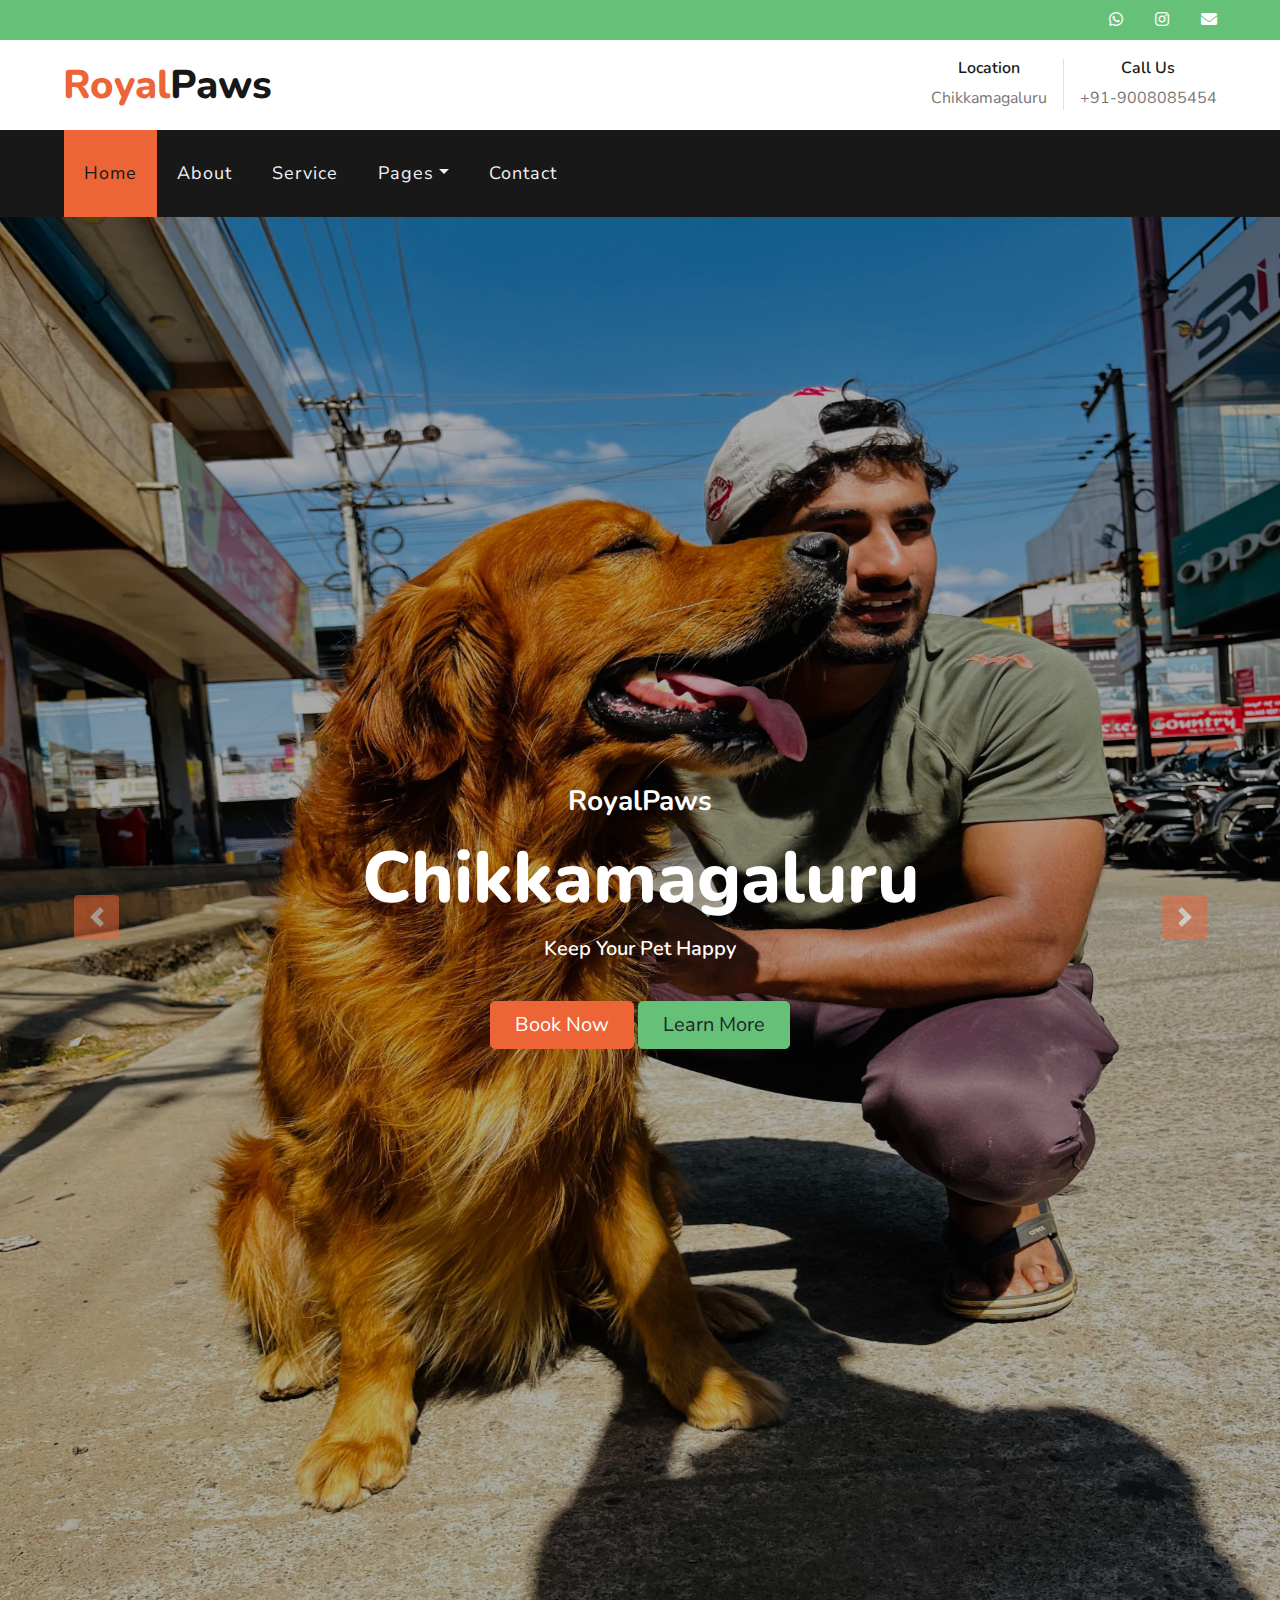
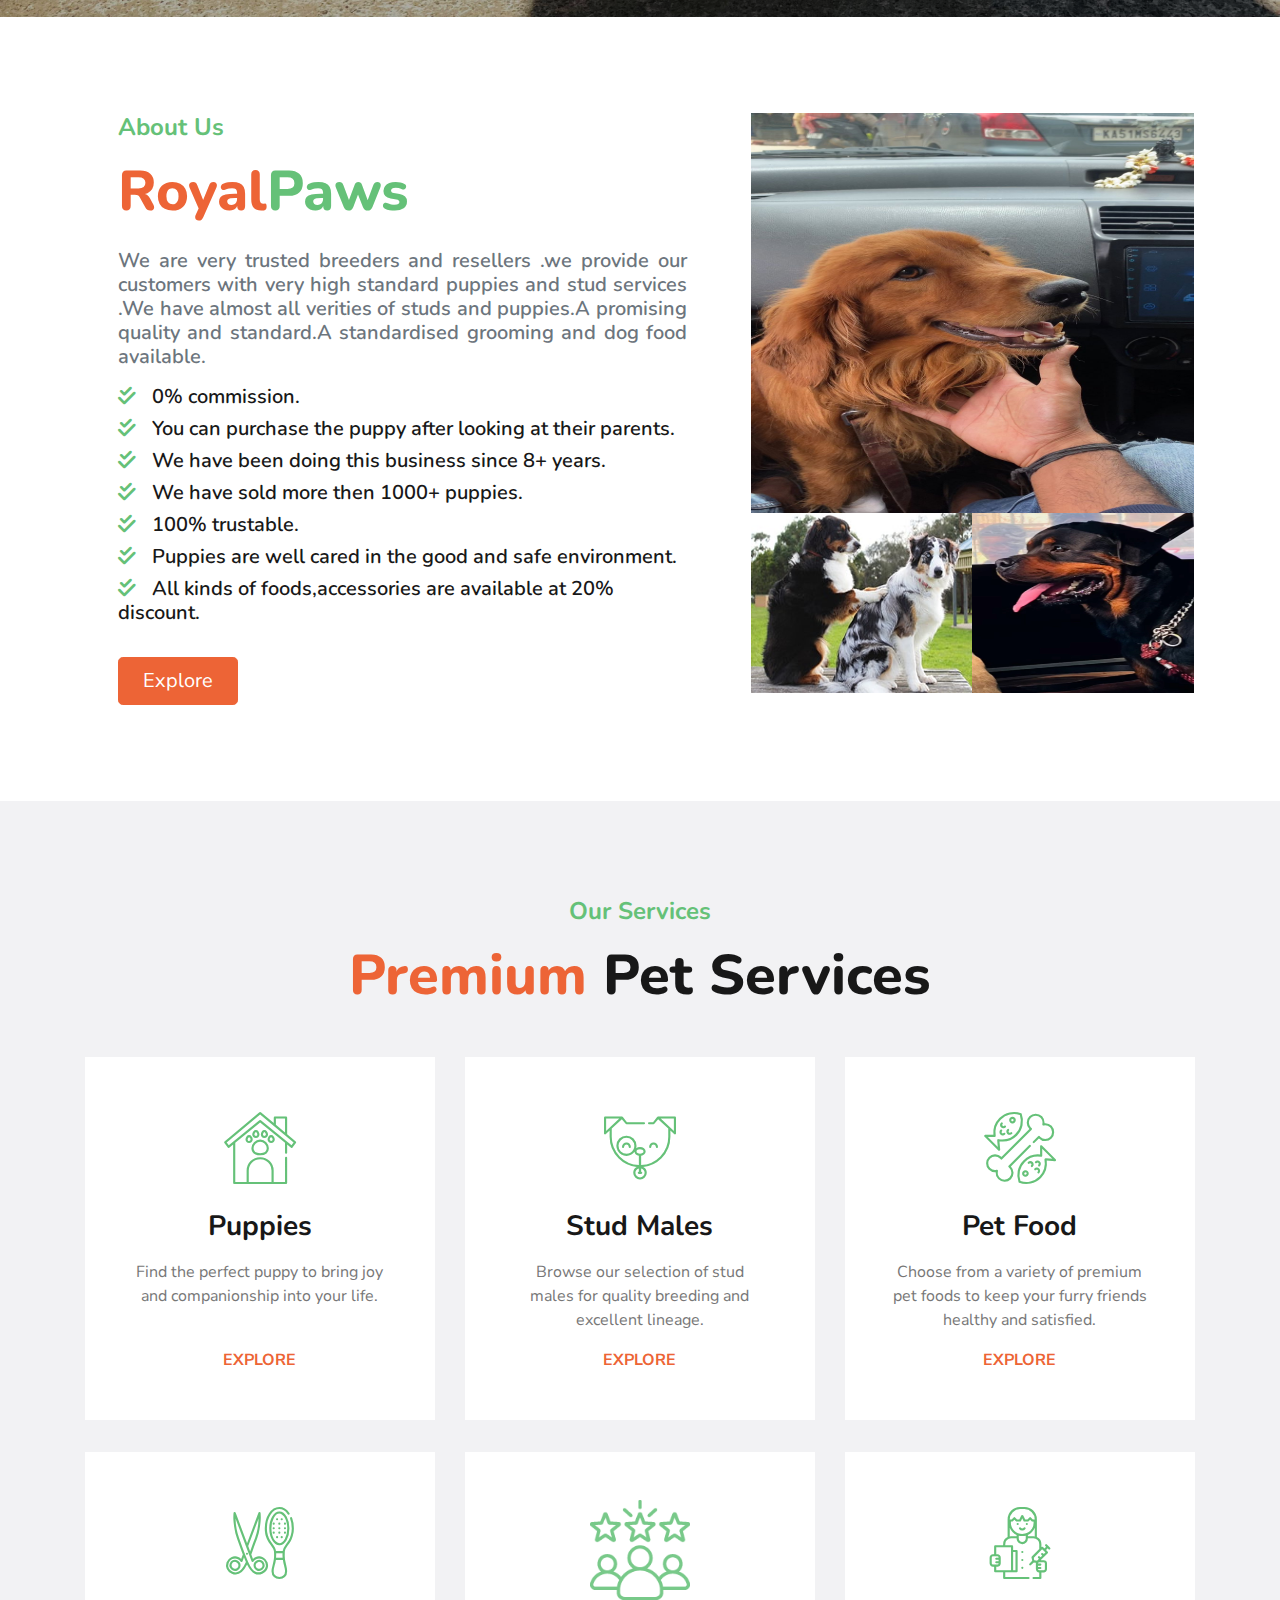
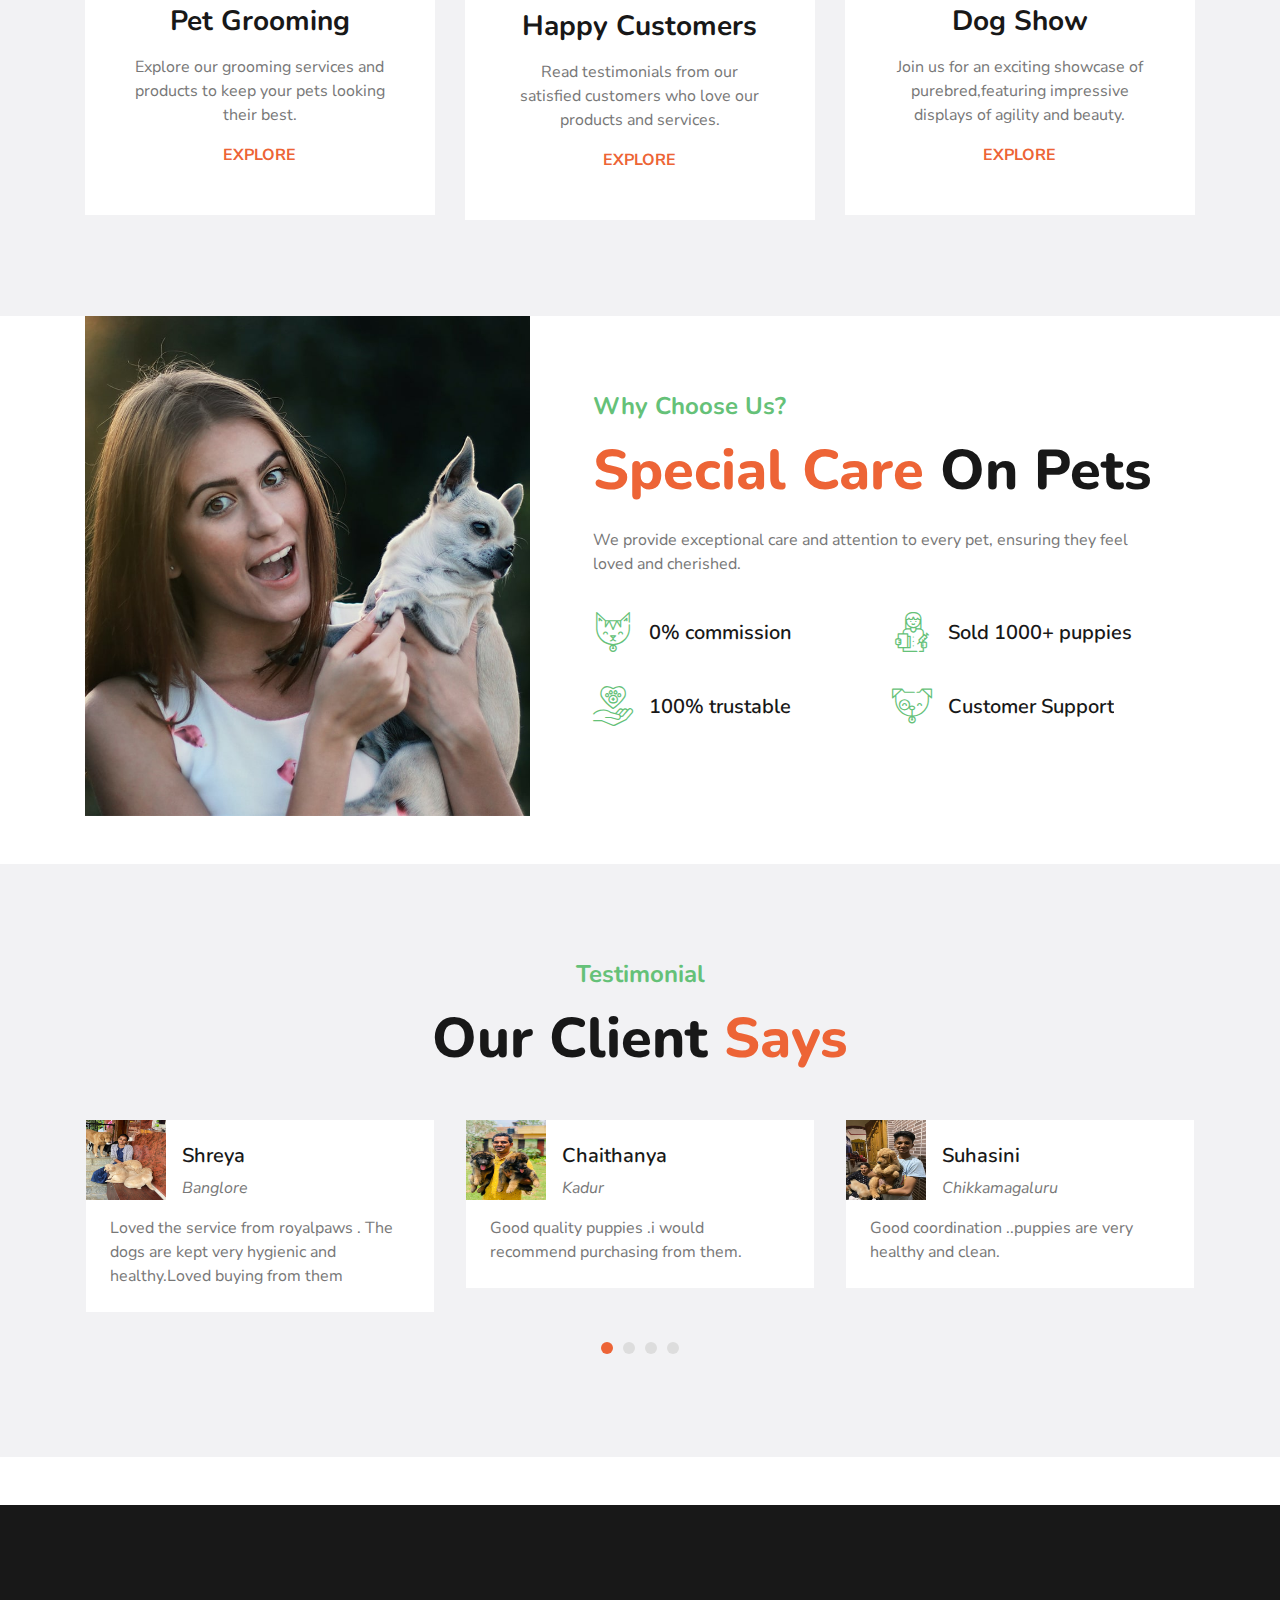
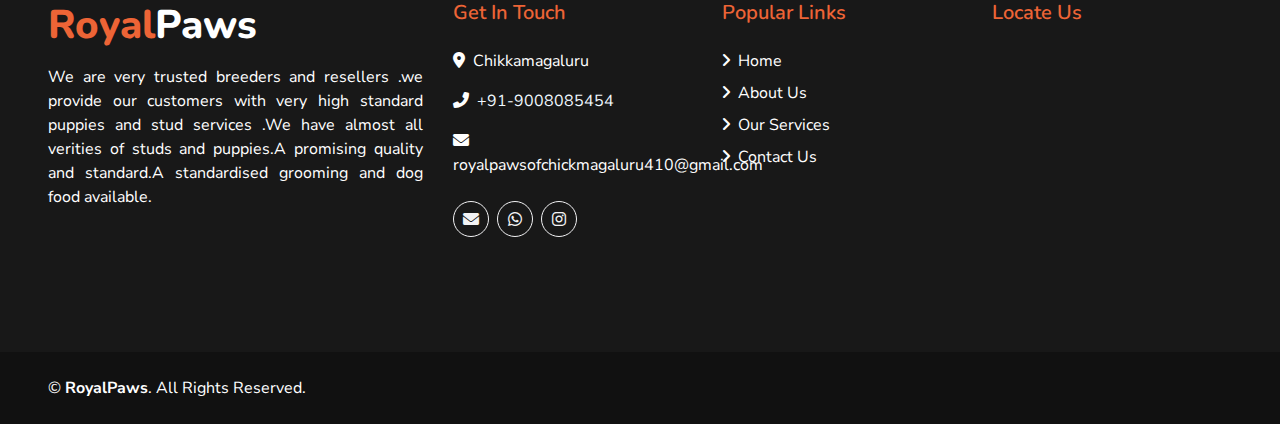
<file: index.html>
<!DOCTYPE html>
<html lang="en">

<head>
    <meta charset="utf-8">
    <title>RoyalPaws</title>
    <meta content="width=device-width, initial-scale=1.0" name="viewport">
    <meta content="RoyalPaws" name="keywords">
    <meta content="RoyalPaws" name="description">

    <!-- Favicon -->
    <link href="img/favicon.ico" rel="icon">

    <!-- Google Web Fonts -->
    <link href="https://fonts.googleapis.com/css2?family=Nunito+Sans&family=Nunito:wght@600;700;800&display=swap" rel="stylesheet"> 

    <!-- Font Awesome -->
    <link href="https://cdnjs.cloudflare.com/ajax/libs/font-awesome/5.10.0/css/all.min.css" rel="stylesheet">

    <!-- Flaticon Font -->
    <link href="lib/flaticon/font/flaticon.css" rel="stylesheet">

    <!-- Libraries Stylesheet -->
    <link href="lib/owlcarousel/assets/owl.carousel.min.css" rel="stylesheet">
    <link href="lib/tempusdominus/css/tempusdominus-bootstrap-4.min.css" rel="stylesheet" />
    <link rel="stylesheet" href="https://cdnjs.cloudflare.com/ajax/libs/font-awesome/6.0.0-beta3/css/all.min.css">

    <!-- Customized Bootstrap Stylesheet -->
    <link href="css/style.css" rel="stylesheet">
</head>

<body>
    <!-- Topbar Start -->
    <div class="container-fluid">
        <div class="row bg-secondary py-2 px-lg-5">
            <div class="col-lg-6 text-center text-lg-left mb-2 mb-lg-0">
               
            </div>
            <div class="col-lg-6 text-center text-lg-right">
                <div class="d-inline-flex align-items-center">
                    <a class="text-white px-3" href="https://wa.me/919008085454" target="_blank">
                        <i class="fab fa-whatsapp"></i>
                    </a>
                    <a class="text-white px-3" href="https://www.instagram.com/royalpaws_of_chickmagalur?igsh=MXN3c3Q2bTY2bjB2aw==" target="_blank">
                        <i class="fab fa-instagram"></i>
                    </a>
                    <a class="text-white pl-3" href="mailto:royalpawsofchickmagaluru410@gmail.com" target="_blank">
                        <i class="fa fa-envelope" aria-hidden="true"></i>
                    </a>
                </div>
            </div>
        </div>
        <div class="row py-3 px-lg-5">
            <div class="col-lg-4">
                <a href="" class="navbar-brand d-none d-lg-block">
                    <h1 class="m-0 display-5 text-capitalize"><span class="text-primary">Royal</span>Paws</h1>
                </a>
            </div>
            <div class="col-lg-8 text-center text-lg-right">
                <div class="d-inline-flex align-items-center">
                    <div class="d-inline-flex flex-column text-center pr-3 border-right">
                        <h6>Location</h6>
                        <p class="m-0">Chikkamagaluru</p>
                    </div>
                   
                    <div class="d-inline-flex flex-column text-center pl-3">
                        <h6>Call Us</h6>
                        <p class="m-0"><a href="tel:+91-9008085454" style="text-decoration: none;color: #777777;">+91-9008085454</a></p>
                    </div>
                </div>
            </div>
        </div>
    </div>
    <!-- Topbar End -->


    <!-- Navbar Start -->
    <div class="container-fluid p-0">
        <nav class="navbar navbar-expand-lg bg-dark navbar-dark py-3 py-lg-0 px-lg-5">
            <a href="" class="navbar-brand d-block d-lg-none">
                <h1 class="m-0 display-5 text-capitalize font-italic text-white"><span class="text-primary">Royal</span>Paws</h1>
            </a>
            <button type="button" class="navbar-toggler" data-toggle="collapse" data-target="#navbarCollapse">
                <span class="navbar-toggler-icon"></span>
            </button>
            <div class="collapse navbar-collapse justify-content-between px-3" id="navbarCollapse">
                <div class="navbar-nav mr-auto py-0">
                    <a href="index.html" class="nav-item nav-link active">Home</a>
                    <a href="about.html" class="nav-item nav-link">About</a>
                    <a href="service.html" class="nav-item nav-link">Service</a>
                    <div class="nav-item dropdown">
                        <a href="#" class="nav-link dropdown-toggle" data-toggle="dropdown">Pages</a>
                        <div class="dropdown-menu rounded-0 m-0">
                            <a href="puppies.html" class="dropdown-item">Puppies</a>
                            <a href="studmales.html" class="dropdown-item">StudMales</a>
                        </div>
                    </div>
                    <a href="contact.html" class="nav-item nav-link">Contact</a>
                </div>
            </div>
        </nav>
    </div>
    <!-- Navbar End -->


    <!-- Carousel Start -->
    <div class="container-fluid p-0">
        <div id="header-carousel" class="carousel slide" data-ride="carousel">
            <div class="carousel-inner">
                <div class="carousel-item active">
                    <img class="w-100" src="img/s1.jpg" alt="Image" style="height: 1400px;">
                    <div class="carousel-caption d-flex flex-column align-items-center justify-content-center">
                        <div class="p-3" style="max-width: 900px;">
                            <h3 class="text-white mb-3 d-none d-sm-block">RoyalPaws</h3>
                            <h1 class="display-3 text-white mb-3">Chikkamagaluru</h1>
                            <h5 class="text-white mb-3 d-none d-sm-block">Keep Your Pet Happy</h5>
                            <a href="contact.html" class="btn btn-lg btn-primary mt-3 mt-md-4 px-4">Book Now</a>
                            <a href="service.html" class="btn btn-lg btn-secondary mt-3 mt-md-4 px-4">Learn More</a>
                        </div>
                    </div>
                </div>
                <div class="carousel-item">
                    <img class="w-100" src="img/s2.jpg" alt="Image" style="height: 1400px;">
                    <div class="carousel-caption d-flex flex-column align-items-center justify-content-center">
                        <div class="p-3" style="max-width: 900px;">
                            <h3 class="text-white mb-3 d-none d-sm-block">RoyalPaws</h3>
                            <h1 class="display-3 text-white mb-3">StudMales,Puppies& Grooming</h1>
                            <a href="contact.html" class="btn btn-lg btn-primary mt-3 mt-md-4 px-4">Book Now</a>
                            <a href="service.html" class="btn btn-lg btn-secondary mt-3 mt-md-4 px-4">Learn More</a>
                        </div>
                    </div>
                </div>
            </div>
            <a class="carousel-control-prev" href="#header-carousel" data-slide="prev">
                <div class="btn btn-primary rounded" style="width: 45px; height: 45px;">
                    <span class="carousel-control-prev-icon mb-n2"></span>
                </div>
            </a>
            <a class="carousel-control-next" href="#header-carousel" data-slide="next">
                <div class="btn btn-primary rounded" style="width: 45px; height: 45px;">
                    <span class="carousel-control-next-icon mb-n2"></span>
                </div>
            </a>
        </div>
    </div>
    <!-- Carousel End -->


    


    <!-- About Start -->
    <div class="container py-5">
        <div class="row py-5">
            <div class="col-lg-7 pb-5 pb-lg-0 px-3 px-lg-5">
                <h4 class="text-secondary mb-3">About Us</h4>
                <h1 class="display-4 mb-4"><span class="text-primary">Royal</span><span class="text-secondary">Paws</span></h1>
                <h5 class="text-muted mb-3" style="text-align: justify;">We are very trusted breeders and resellers .we provide our customers with very high standard puppies and stud services .We have almost all verities of studs and puppies.A promising quality and standard.A standardised grooming and dog food available.</h5>
                <ul class="list-inline">
                    <li ><h5 ><i class="fa fa-check-double text-secondary mr-3"></i>0% commission.</h5></li>
                    <li ><h5><i class="fa fa-check-double text-secondary mr-3"></i>You can purchase the puppy after looking at their parents.</h5></li>
                    <li ><h5><i class="fa fa-check-double text-secondary mr-3"></i>We have been doing this business since 8+ years.</h5></li>
                    <li ><h5><i class="fa fa-check-double text-secondary mr-3"></i>⁠We have sold more then 1000+ puppies.</h5></li>
                    <li ><h5><i class="fa fa-check-double text-secondary mr-3"></i>100% trustable.</h5></li>
                    <li ><h5><i class="fa fa-check-double text-secondary mr-3"></i>Puppies are well cared in the good and safe environment.</h5></li>
                    <li ><h5><i class="fa fa-check-double text-secondary mr-3"></i>All kinds of foods,accessories are available at 20% discount.</h5></li>


                </ul>
                <a href="studmales.html" class="btn btn-lg btn-primary mt-3 px-4">Explore</a>
            </div>
            <div class="col-lg-5">
                <div class="row px-3">
                    <div class="col-12 p-0">
                        <img class="img-fluid w-100" src="img/studmales/1.jpg" alt="" style="height: 400px;">
                    </div>
                    <div class="col-6 p-0">
                        <img class="img-fluid w-100" src="img/about-2.jpg" alt="" style="height: 180px;">
                    </div>
                    <div class="col-6 p-0">
                        <img class="img-fluid w-100" src="img/studmales/8.jpg" alt="" style="height: 180px;">
                    </div>
                </div>
            </div>
        </div>
    </div>
    <!-- About End -->


    <!-- Services Start -->
    <div class="container-fluid bg-light pt-5">
        <div class="container py-5">
            <div class="d-flex flex-column text-center mb-5">
                <h4 class="text-secondary mb-3">Our Services</h4>
                <h1 class="display-4 m-0"><span class="text-primary">Premium</span> Pet Services</h1>
            </div>
            <div class="row pb-3">
                <div class="col-md-6 col-lg-4 mb-4">
                    <div class="d-flex flex-column text-center bg-white mb-2 p-3 p-sm-5">
                        <h3 class="flaticon-house display-3 font-weight-normal text-secondary mb-3"></h3>
                        <h3 class="mb-3">Puppies</h3>
                        <p>Find the perfect puppy to bring joy and companionship into your life. <br> <br></p>
                        <a class="text-uppercase font-weight-bold" href="puppies.html">Explore</a>
                    </div>
                </div>
                <div class="col-md-6 col-lg-4 mb-4">
                    <div class="d-flex flex-column text-center bg-white mb-2 p-3 p-sm-5">
                        <h3 class="flaticon-dog display-3 font-weight-normal text-secondary mb-3"></h3>
                        <h3 class="mb-3">Stud Males</h3>
                        <p>Browse our selection of stud males for quality breeding and excellent lineage.</p>
                        <a class="text-uppercase font-weight-bold" href="studmales.html">Explore</a>
                    </div>
                </div>
                <div class="col-md-6 col-lg-4 mb-4">
                    <div class="d-flex flex-column text-center bg-white mb-2 p-3 p-sm-5">
                        <h3 class="flaticon-food display-3 font-weight-normal text-secondary mb-3"></h3>
                        <h3 class="mb-3">Pet Food</h3>
                        <p>Choose from a variety of premium pet foods to keep your furry friends healthy and satisfied.</p>
                        <a class="text-uppercase font-weight-bold" href="feeding.html">Explore</a>
                    </div>
                </div>
                <div class="col-md-6 col-lg-4 mb-4">
                    <div class="d-flex flex-column text-center bg-white mb-2 p-3 p-sm-5">
                        <h3 class="flaticon-grooming display-3 font-weight-normal text-secondary mb-3"></h3> 
                        <h3 class="mb-3">Pet Grooming</h3>
                        <p>Explore our grooming services and products to keep your pets looking their best.</p>
                        <a class="text-uppercase font-weight-bold" href="grooming.html">Explore</a>
                    </div>
                </div>
                <div class="col-md-6 col-lg-4 mb-4">
                    <div class="d-flex flex-column text-center bg-white mb-2 p-3 p-sm-5">
                       <center> <img src="./img/happy.png" alt="" style="width: 100px;height: 100px;margin-bottom: 10px;"></center>
                        <h3 class="mb-3">Happy Customers</h3>
                        <p>Read testimonials from our satisfied customers who love our products and services.</p>
                        <a class="text-uppercase font-weight-bold" href="happycustomers.html">Explore</a>
                    </div>
                </div>
                <div class="col-md-6 col-lg-4 mb-4">
                    <div class="d-flex flex-column text-center bg-white mb-2 p-3 p-sm-5">
                        <h3 class="flaticon-doctor display-3 font-weight-normal text-secondary mb-3"></h3> 
                        <h3 class="mb-3">Dog Show</h3>
                        <p>Join us for an exciting showcase of purebred,featuring impressive displays of agility and beauty.</p>
                        <a class="text-uppercase font-weight-bold" href="happycustomers.html">Explore</a>
                    </div>
                </div>
            </div>
        </div>
    </div>
    <!-- Services End -->


    <!-- Features Start -->
    <div class="container">
        <div class="row align-items-center">
            <div class="col-lg-5">
                <img class="img-fluid w-100" src="img/feature.jpg" alt="">
            </div>
            <div class="col-lg-7 py-5 py-lg-0 px-3 px-lg-5">
                <h4 class="text-secondary mb-3">Why Choose Us?</h4>
                <h1 class="display-4 mb-4"><span class="text-primary">Special Care</span> On Pets</h1>
                <p class="mb-4">We provide exceptional care and attention to every pet, ensuring they feel loved and cherished.</p>
                <div class="row py-2">
                    <div class="col-6">
                        <div class="d-flex align-items-center mb-4">
                            <h1 class="flaticon-cat font-weight-normal text-secondary m-0 mr-3"></h1>
                            <h5 class="text-truncate m-0">0% commission</h5>
                        </div>
                    </div>
                    <div class="col-6">
                        <div class="d-flex align-items-center mb-4">
                            <h1 class="flaticon-doctor font-weight-normal text-secondary m-0 mr-3"></h1>
                            <h5 class="text-truncate m-0">Sold 1000+  puppies</h5>
                        </div>
                    </div>
                    <div class="col-6">
                        <div class="d-flex align-items-center">
                            <h1 class="flaticon-care font-weight-normal text-secondary m-0 mr-3"></h1>
                            <h5 class="text-truncate m-0">⁠100% trustable</h5>
                        </div>
                    </div>
                    <div class="col-6">
                        <div class="d-flex align-items-center">
                            <h1 class="flaticon-dog font-weight-normal text-secondary m-0 mr-3"></h1>
                            <h5 class="text-truncate m-0">Customer Support</h5>
                        </div>
                    </div>
                </div>
            </div>
        </div>
    </div>
    <!-- Features End -->

    <!-- Testimonial Start -->
    <div class="container-fluid bg-light my-5 p-0 py-5">
        <div class="container p-0 py-5">
            <div class="d-flex flex-column text-center mb-5">
                <h4 class="text-secondary mb-3">Testimonial</h4>
                <h1 class="display-4 m-0">Our Client <span class="text-primary">Says</span></h1>
            </div>
            <div class="owl-carousel testimonial-carousel">
                <div class="bg-white mx-3 p-4">
                    <div class="d-flex align-items-end mb-3 mt-n4 ml-n4">
                        <img class="img-fluid" src="img/Chaithanya.jpg" style="width: 80px; height: 80px;" alt="">
                        <div class="ml-3">
                            <h5>Chaithanya</h5>
                            <i>Kadur</i>
                        </div>
                    </div>
                    <p class="m-0">Good quality puppies .i would recommend purchasing from them.</p>
                </div>
                <div class="bg-white mx-3 p-4">
                    <div class="d-flex align-items-end mb-3 mt-n4 ml-n4">
                        <img class="img-fluid" src="img/sushani.jpg" style="width: 80px; height: 80px;" alt="">
                        <div class="ml-3">
                            <h5>Suhasini</h5>
                            <i>Chikkamagaluru</i>
                        </div>
                    </div>
                    <p class="m-0"> Good coordination ..puppies are very healthy and clean.</p>
                </div>
                <div class="bg-white mx-3 p-4">
                    <div class="d-flex align-items-end mb-3 mt-n4 ml-n4">
                        <img class="img-fluid" src="img/arjun.jpg" style="width: 80px; height: 80px;" alt="">
                        <div class="ml-3">
                            <h5>Arjun</h5>
                            <i>Goa</i>
                        </div>
                    </div>
                    <p class="m-0">Good experience purchasing from them ..will continue to purchase from here.</p>
                </div>
                <div class="bg-white mx-3 p-4">
                    <div class="d-flex align-items-end mb-3 mt-n4 ml-n4">
                        <img class="img-fluid" src="img/Shreya.jpg" style="width: 80px; height: 80px;" alt="">
                        <div class="ml-3">
                            <h5>Shreya</h5>
                            <i>Banglore</i>
                        </div>
                    </div>
                    <p class="m-0">Loved the service from royalpaws . The dogs are kept very hygienic and healthy.Loved buying from them</p>
                </div>
               
            </div>
        </div>
    </div>
    <!-- Testimonial End -->


    

    <!-- Footer Start -->
    <div class="container-fluid bg-dark text-white mt-5 py-5 px-sm-3 px-md-5">
        <div class="row pt-5">
            <div class="col-lg-4 col-md-12 mb-5">
                <h1 class="mb-3 display-5 text-capitalize text-white"><span class="text-primary">Royal</span>Paws</h1>
                <p class="m-0" style="text-align: justify;">We are very trusted breeders and resellers .we provide our customers with very high standard puppies and stud services .We have almost all verities of studs and puppies.A promising quality and standard.A standardised grooming and dog food available.</p>
            </div>
            <div class="col-lg-8 col-md-12">
                <div class="row">
                    <div class="col-md-4 mb-5">
                        <h5 class="text-primary mb-4">Get In Touch</h5>
                        <p><i class="fa fa-map-marker-alt mr-2"></i>Chikkamagaluru</p>
                        <p><i class="fa fa-phone-alt mr-2"></i><a href="tel:+919008085454" style="color: aliceblue; text-decoration: none;">+91-9008085454</a></p>
                        <p><i class="fa fa-envelope mr-2"></i>royalpawsofchickmagaluru410@gmail.com</p>
                        <div class="d-flex justify-content-start mt-4">
                            <a class="btn btn-outline-light rounded-circle text-center mr-2 px-0" style="width: 36px; height: 36px;" href="mailto:royalpawsofchickmagaluru410@gmail.com" target="_blank"><i class="fas fa-envelope"></i></a>
                            <a class="btn btn-outline-light rounded-circle text-center mr-2 px-0" style="width: 36px; height: 36px;" href="https://wa.me/919008085454" target="_blank"><i class="fab fa-whatsapp"></i></a>
                            <a class="btn btn-outline-light rounded-circle text-center mr-2 px-0" style="width: 36px; height: 36px;" href="https://www.instagram.com/royalpaws_of_chickmagalur?igsh=MXN3c3Q2bTY2bjB2aw==" target="_blank"><i class="fab fa-instagram"></i></a>
                            

                        </div>
                    </div>
                    <div class="col-md-4 mb-5">
                        <h5 class="text-primary mb-4">Popular Links</h5>
                        <div class="d-flex flex-column justify-content-start">
                            <a class="text-white mb-2" href="#"><i class="fa fa-angle-right mr-2"></i>Home</a>
                            <a class="text-white mb-2" href="about.html"><i class="fa fa-angle-right mr-2"></i>About Us</a>
                            <a class="text-white mb-2" href="service.html"><i class="fa fa-angle-right mr-2"></i>Our Services</a>
                            <a class="text-white" href="contact.html"><i class="fa fa-angle-right mr-2"></i>Contact Us</a>
                        </div>
                    </div>
                    <div class="col-md-4 mb-5">
                        <h5 class="text-primary mb-4">Locate Us</h5>
                        <iframe src="https://www.google.com/maps/embed?pb=!1m13!1m8!1m3!1d1044.5042845310684!2d75.76977438638383!3d13.327465599651946!3m2!1i1024!2i768!4f13.1!3m2!1m1!2zMTPCsDE5JzM5LjEiTiA3NcKwNDYnMTIuMCJF!5e0!3m2!1sen!2sin!4v1722750689302!5m2!1sen!2sin" width="300" height="200" style="border:0;" allowfullscreen="" loading="lazy" referrerpolicy="no-referrer-when-downgrade"></iframe>                    </div>
                </div>
            </div>
        </div>
    </div>
    <div class="container-fluid text-white py-4 px-sm-3 px-md-5" style="background: #111111;">
        <div class="row">
            <div class="col-md-6 text-center text-md-left mb-3 mb-md-0">
                <p class="m-0 text-white">
                    &copy; <a class="text-white font-weight-bold" href="#">RoyalPaws</a>. All Rights Reserved.
                </p>
            </div>
            <div class="col-md-6 text-center text-md-right">
                <ul class="nav d-inline-flex">
                   
                </ul>
            </div>
        </div>
    </div>
    <!-- Footer End -->


    <!-- Back to Top -->
    <a href="#" class="btn btn-lg btn-primary back-to-top"><i class="fa fa-angle-double-up"></i></a>


    <!-- JavaScript Libraries -->
    <script src="https://code.jquery.com/jquery-3.4.1.min.js"></script>
    <script src="https://stackpath.bootstrapcdn.com/bootstrap/4.4.1/js/bootstrap.bundle.min.js"></script>
    <script src="lib/easing/easing.min.js"></script>
    <script src="lib/owlcarousel/owl.carousel.min.js"></script>
    <script src="lib/tempusdominus/js/moment.min.js"></script>
    <script src="lib/tempusdominus/js/moment-timezone.min.js"></script>
    <script src="lib/tempusdominus/js/tempusdominus-bootstrap-4.min.js"></script>

    <!-- Contact Javascript File -->
    <script src="mail/jqBootstrapValidation.min.js"></script>
    <script src="mail/contact.js"></script>

    <!-- Template Javascript -->
    <script src="js/main.js"></script>
</body>

</html>
</file>
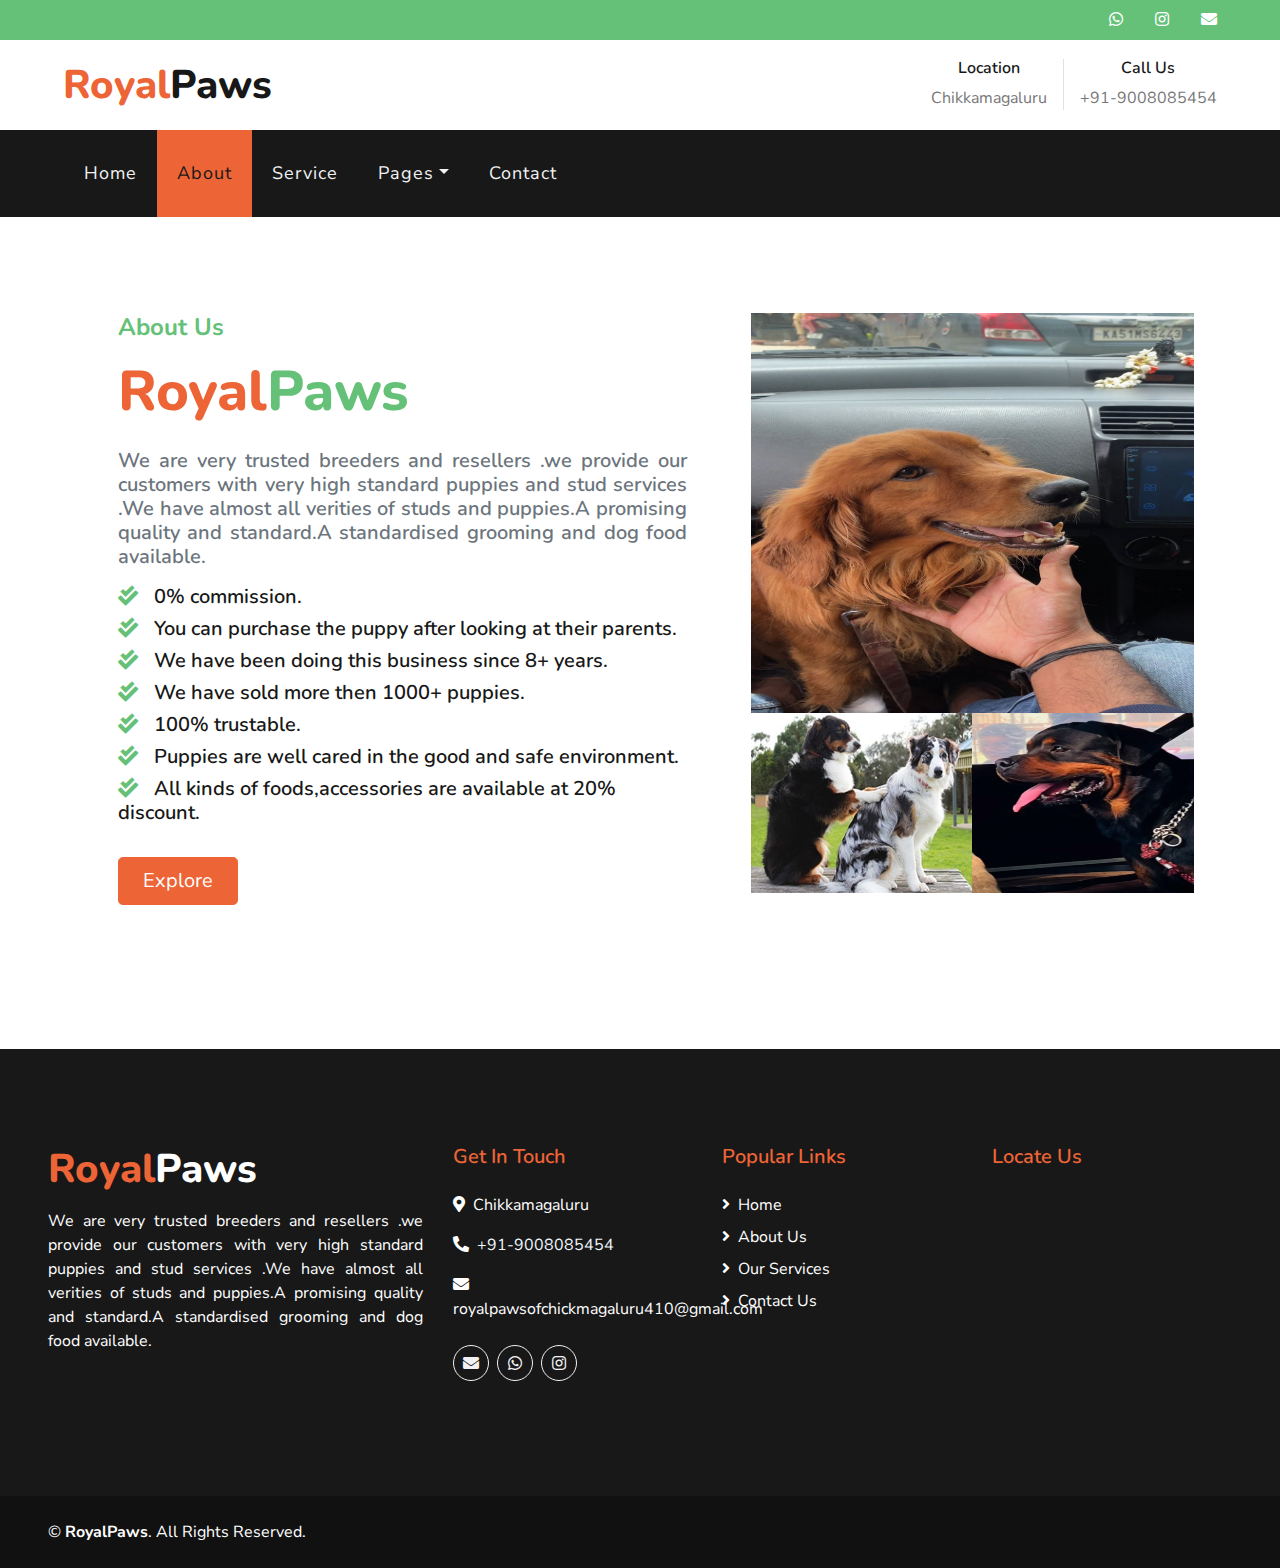
<file: about.html>
<!DOCTYPE html>
<html lang="en">

<head>
    <meta charset="utf-8">
    <title>RoyalPaws</title>
    <meta content="width=device-width, initial-scale=1.0" name="viewport">
    <meta content="RoyalPaws" name="keywords">
    <meta content="RoyalPaws" name="description">

    <!-- Favicon -->
    <link href="img/favicon.ico" rel="icon">

    <!-- Google Web Fonts -->
    <link href="https://fonts.googleapis.com/css2?family=Nunito+Sans&family=Nunito:wght@600;700;800&display=swap" rel="stylesheet"> 

    <!-- Font Awesome -->
    <link href="https://cdnjs.cloudflare.com/ajax/libs/font-awesome/5.10.0/css/all.min.css" rel="stylesheet">

    <!-- Flaticon Font -->
    <link href="lib/flaticon/font/flaticon.css" rel="stylesheet">

    <!-- Libraries Stylesheet -->
    <link href="lib/owlcarousel/assets/owl.carousel.min.css" rel="stylesheet">
    <link href="lib/tempusdominus/css/tempusdominus-bootstrap-4.min.css" rel="stylesheet" />

    <!-- Customized Bootstrap Stylesheet -->
    <link href="css/style.css" rel="stylesheet">
</head>

<body>
    <!-- Topbar Start -->
    <div class="container-fluid">
        <div class="row bg-secondary py-2 px-lg-5">
            <div class="col-lg-6 text-center text-lg-left mb-2 mb-lg-0">
               
            </div>
            <div class="col-lg-6 text-center text-lg-right">
                <div class="d-inline-flex align-items-center">
                    <a class="text-white px-3" href="https://wa.me/919008085454" target="_blank">
                        <i class="fab fa-whatsapp"></i>
                    </a>
                    <a class="text-white px-3" href="https://www.instagram.com/royalpaws_of_chickmagalur?igsh=MXN3c3Q2bTY2bjB2aw==" target="_blank">
                        <i class="fab fa-instagram"></i>
                    </a>
                    <a class="text-white pl-3" href="mailto:royalpawsofchickmagaluru410@gmail.com" target="_blank">
                        <i class="fa fa-envelope" aria-hidden="true"></i>
                    </a>
                </div>
            </div>
        </div>
        <div class="row py-3 px-lg-5">
            <div class="col-lg-4">
                <a href="" class="navbar-brand d-none d-lg-block">
                    <h1 class="m-0 display-5 text-capitalize"><span class="text-primary">Royal</span>Paws</h1>
                </a>
            </div>
            <div class="col-lg-8 text-center text-lg-right">
                <div class="d-inline-flex align-items-center">
                    <div class="d-inline-flex flex-column text-center pr-3 border-right">
                        <h6>Location</h6>
                        <p class="m-0">Chikkamagaluru</p>
                    </div>
                   
                    <div class="d-inline-flex flex-column text-center pl-3">
                        <h6>Call Us</h6>
                        <p class="m-0"><a href="tel:+91-9008085454" style="text-decoration: none;color: #777777;">+91-9008085454</a></p>
                    </div>
                </div>
            </div>
        </div>
    </div>
    <!-- Topbar End -->


    <!-- Navbar Start -->
    <div class="container-fluid p-0">
        <nav class="navbar navbar-expand-lg bg-dark navbar-dark py-3 py-lg-0 px-lg-5">
            <a href="" class="navbar-brand d-block d-lg-none">
                <h1 class="m-0 display-5 text-capitalize font-italic text-white"><span class="text-primary">Royal</span>Paws</h1>
            </a>
            <button type="button" class="navbar-toggler" data-toggle="collapse" data-target="#navbarCollapse">
                <span class="navbar-toggler-icon"></span>
            </button>
            <div class="collapse navbar-collapse justify-content-between px-3" id="navbarCollapse">
                <div class="navbar-nav mr-auto py-0">
                    <a href="index.html" class="nav-item nav-link">Home</a>
                    <a href="about.html" class="nav-item nav-link active">About</a>
                    <a href="service.html" class="nav-item nav-link">Service</a>
                    <div class="nav-item dropdown">
                        <a href="#" class="nav-link dropdown-toggle" data-toggle="dropdown">Pages</a>
                        <div class="dropdown-menu rounded-0 m-0">
                            <a href="puppies.html" class="dropdown-item">Puppies</a>
                            <a href="studmales.html" class="dropdown-item">StudMales</a>
                        </div>
                    </div>
                    <a href="contact.html" class="nav-item nav-link">Contact</a>
                </div>
            </div>
        </nav>
    </div>
    <!-- Navbar End -->


    <!-- About Start -->
    <div class="container py-5">
        <div class="row py-5">
            <div class="col-lg-7 pb-5 pb-lg-0 px-3 px-lg-5">
                <h4 class="text-secondary mb-3">About Us</h4>
                <h1 class="display-4 mb-4"><span class="text-primary">Royal</span><span class="text-secondary">Paws</span></h1>
                <h5 class="text-muted mb-3" style="text-align: justify;">We are very trusted breeders and resellers .we provide our customers with very high standard puppies and stud services .We have almost all verities of studs and puppies.A promising quality and standard.A standardised grooming and dog food available.</h5>
                <ul class="list-inline">
                    <li ><h5 ><i class="fa fa-check-double text-secondary mr-3"></i>0% commission.</h5></li>
                    <li ><h5><i class="fa fa-check-double text-secondary mr-3"></i>You can purchase the puppy after looking at their parents.</h5></li>
                    <li ><h5><i class="fa fa-check-double text-secondary mr-3"></i>We have been doing this business since 8+ years.</h5></li>
                    <li ><h5><i class="fa fa-check-double text-secondary mr-3"></i>⁠We have sold more then 1000+ puppies.</h5></li>
                    <li ><h5><i class="fa fa-check-double text-secondary mr-3"></i>100% trustable.</h5></li>
                    <li ><h5><i class="fa fa-check-double text-secondary mr-3"></i>Puppies are well cared in the good and safe environment.</h5></li>
                    <li ><h5><i class="fa fa-check-double text-secondary mr-3"></i>All kinds of foods,accessories are available at 20% discount.</h5></li>


                </ul>
                <a href="studmales.html" class="btn btn-lg btn-primary mt-3 px-4">Explore</a>
            </div>
            <div class="col-lg-5">
                <div class="row px-3">
                    <div class="col-12 p-0">
                        <img class="img-fluid w-100" src="img/studmales/1.jpg" alt="" style="height: 400px;">
                    </div>
                    <div class="col-6 p-0">
                        <img class="img-fluid w-100" src="img/about-2.jpg" alt="" style="height: 180px;">
                    </div>
                    <div class="col-6 p-0">
                        <img class="img-fluid w-100" src="img/studmales/8.jpg" alt="" style="height: 180px;">
                    </div>
                </div>
            </div>
        </div>
    </div>



     <!-- Footer Start -->
     <div class="container-fluid bg-dark text-white mt-5 py-5 px-sm-3 px-md-5">
        <div class="row pt-5">
            <div class="col-lg-4 col-md-12 mb-5">
                <h1 class="mb-3 display-5 text-capitalize text-white"><span class="text-primary">Royal</span>Paws</h1>
                <p class="m-0" style="text-align: justify;">We are very trusted breeders and resellers .we provide our customers with very high standard puppies and stud services .We have almost all verities of studs and puppies.A promising quality and standard.A standardised grooming and dog food available.</p>
            </div>
            <div class="col-lg-8 col-md-12">
                <div class="row">
                    <div class="col-md-4 mb-5">
                        <h5 class="text-primary mb-4">Get In Touch</h5>
                        <p><i class="fa fa-map-marker-alt mr-2"></i>Chikkamagaluru</p>
                        <p><i class="fa fa-phone-alt mr-2"></i><a href="tel:+919008085454" style="color: aliceblue; text-decoration: none;">+91-9008085454</a></p>
                        <p><i class="fa fa-envelope mr-2"></i>royalpawsofchickmagaluru410@gmail.com</p>
                        <div class="d-flex justify-content-start mt-4">
                            <a class="btn btn-outline-light rounded-circle text-center mr-2 px-0" style="width: 36px; height: 36px;" href="mailto:royalpawsofchickmagaluru410@gmail.com" target="_blank"><i class="fas fa-envelope"></i></a>
                            <a class="btn btn-outline-light rounded-circle text-center mr-2 px-0" style="width: 36px; height: 36px;" href="https://wa.me/919008085454" target="_blank"><i class="fab fa-whatsapp"></i></a>
                            <a class="btn btn-outline-light rounded-circle text-center mr-2 px-0" style="width: 36px; height: 36px;" href="https://www.instagram.com/royalpaws_of_chickmagalur?igsh=MXN3c3Q2bTY2bjB2aw==" target="_blank"><i class="fab fa-instagram"></i></a>
                            

                        </div>
                    </div>
                    <div class="col-md-4 mb-5">
                        <h5 class="text-primary mb-4">Popular Links</h5>
                        <div class="d-flex flex-column justify-content-start">
                            <a class="text-white mb-2" href="#"><i class="fa fa-angle-right mr-2"></i>Home</a>
                            <a class="text-white mb-2" href="about.html"><i class="fa fa-angle-right mr-2"></i>About Us</a>
                            <a class="text-white mb-2" href="service.html"><i class="fa fa-angle-right mr-2"></i>Our Services</a>
                            <a class="text-white" href="contact.html"><i class="fa fa-angle-right mr-2"></i>Contact Us</a>
                        </div>
                    </div>
                    <div class="col-md-4 mb-5">
                        <h5 class="text-primary mb-4">Locate Us</h5>
                        <iframe src="https://www.google.com/maps/embed?pb=!1m13!1m8!1m3!1d1044.5042845310684!2d75.76977438638383!3d13.327465599651946!3m2!1i1024!2i768!4f13.1!3m2!1m1!2zMTPCsDE5JzM5LjEiTiA3NcKwNDYnMTIuMCJF!5e0!3m2!1sen!2sin!4v1722750689302!5m2!1sen!2sin" width="300" height="200" style="border:0;" allowfullscreen="" loading="lazy" referrerpolicy="no-referrer-when-downgrade"></iframe>                    </div>
                </div>
            </div>
        </div>
    </div>
    <div class="container-fluid text-white py-4 px-sm-3 px-md-5" style="background: #111111;">
        <div class="row">
            <div class="col-md-6 text-center text-md-left mb-3 mb-md-0">
                <p class="m-0 text-white">
                    &copy; <a class="text-white font-weight-bold" href="#">RoyalPaws</a>. All Rights Reserved.
                </p>
            </div>
            <div class="col-md-6 text-center text-md-right">
                <ul class="nav d-inline-flex">
                   
                </ul>
            </div>
        </div>
    </div>
    <!-- Footer End -->


    <!-- Back to Top -->
    <a href="#" class="btn btn-lg btn-primary back-to-top"><i class="fa fa-angle-double-up"></i></a>


    <!-- JavaScript Libraries -->
    <script src="https://code.jquery.com/jquery-3.4.1.min.js"></script>
    <script src="https://stackpath.bootstrapcdn.com/bootstrap/4.4.1/js/bootstrap.bundle.min.js"></script>
    <script src="lib/easing/easing.min.js"></script>
    <script src="lib/owlcarousel/owl.carousel.min.js"></script>
    <script src="lib/tempusdominus/js/moment.min.js"></script>
    <script src="lib/tempusdominus/js/moment-timezone.min.js"></script>
    <script src="lib/tempusdominus/js/tempusdominus-bootstrap-4.min.js"></script>

    <!-- Contact Javascript File -->
    <script src="mail/jqBootstrapValidation.min.js"></script>
    <script src="mail/contact.js"></script>

    <!-- Template Javascript -->
    <script src="js/main.js"></script>
</body>

</html>
</file>
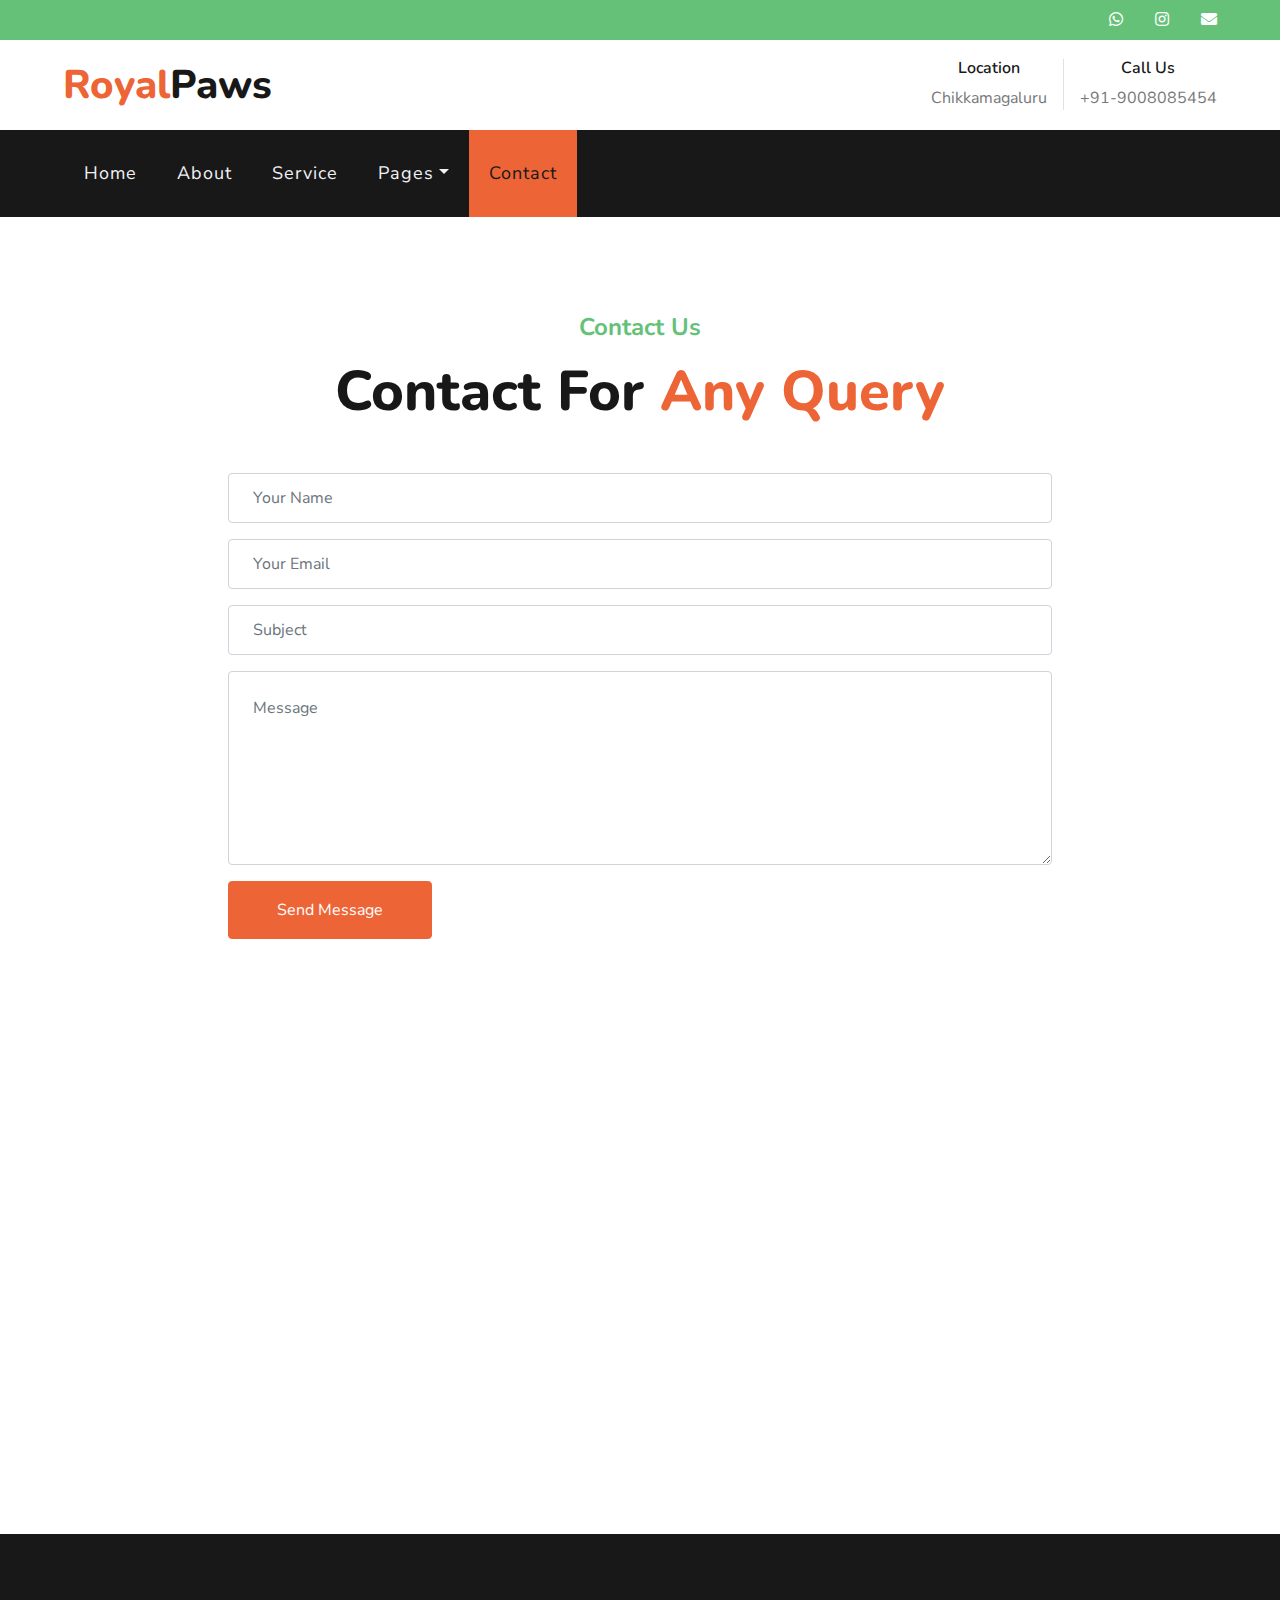
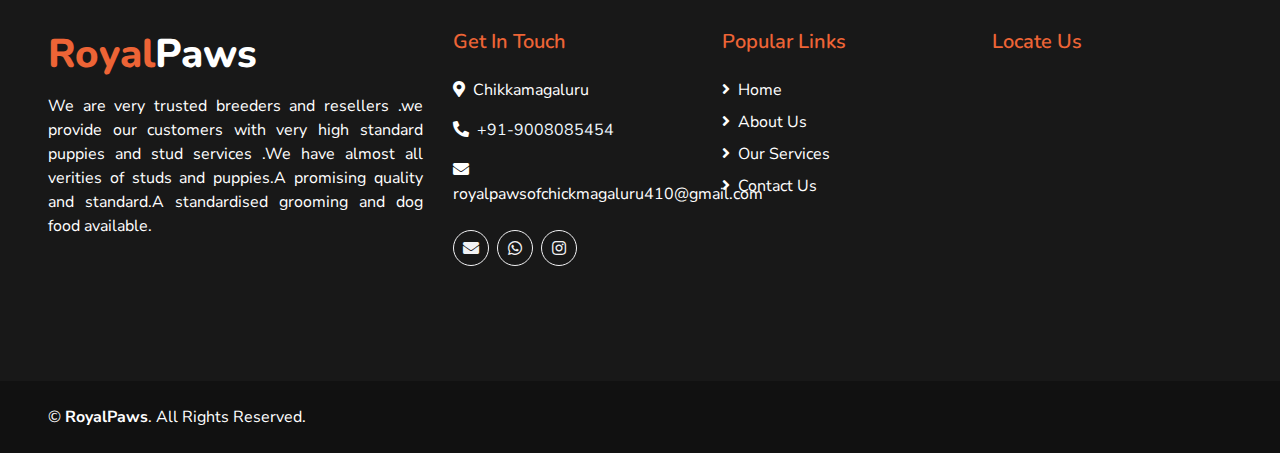
<file: contact.html>
<!DOCTYPE html>
<html lang="en">

<head>
    <meta charset="utf-8">
    <title>RoyalPaws</title>
    <meta content="width=device-width, initial-scale=1.0" name="viewport">
    <meta content="RoyalPaws" name="keywords">
    <meta content="RoyalPaws" name="description">

    <!-- Favicon -->
    <link href="img/favicon.ico" rel="icon">

    <!-- Google Web Fonts -->
    <link href="https://fonts.googleapis.com/css2?family=Nunito+Sans&family=Nunito:wght@600;700;800&display=swap" rel="stylesheet"> 

    <!-- Font Awesome -->
    <link href="https://cdnjs.cloudflare.com/ajax/libs/font-awesome/5.10.0/css/all.min.css" rel="stylesheet">

    <!-- Flaticon Font -->
    <link href="lib/flaticon/font/flaticon.css" rel="stylesheet">

    <!-- Libraries Stylesheet -->
    <link href="lib/owlcarousel/assets/owl.carousel.min.css" rel="stylesheet">
    <link href="lib/tempusdominus/css/tempusdominus-bootstrap-4.min.css" rel="stylesheet" />

    <!-- Customized Bootstrap Stylesheet -->
    <link href="css/style.css" rel="stylesheet">
</head>

<body>
    <!-- Topbar Start -->
    <div class="container-fluid">
        <div class="row bg-secondary py-2 px-lg-5">
            <div class="col-lg-6 text-center text-lg-left mb-2 mb-lg-0">
               
            </div>
            <div class="col-lg-6 text-center text-lg-right">
                <div class="d-inline-flex align-items-center">
                    <a class="text-white px-3" href="https://wa.me/919008085454" target="_blank">
                        <i class="fab fa-whatsapp"></i>
                    </a>
                    <a class="text-white px-3" href="https://www.instagram.com/royalpaws_of_chickmagalur?igsh=MXN3c3Q2bTY2bjB2aw==" target="_blank">
                        <i class="fab fa-instagram"></i>
                    </a>
                    <a class="text-white pl-3" href="mailto:royalpawsofchickmagaluru410@gmail.com" target="_blank">
                        <i class="fa fa-envelope" aria-hidden="true"></i>
                    </a>
                </div>
            </div>
        </div>
        <div class="row py-3 px-lg-5">
            <div class="col-lg-4">
                <a href="" class="navbar-brand d-none d-lg-block">
                    <h1 class="m-0 display-5 text-capitalize"><span class="text-primary">Royal</span>Paws</h1>
                </a>
            </div>
            <div class="col-lg-8 text-center text-lg-right">
                <div class="d-inline-flex align-items-center">
                    <div class="d-inline-flex flex-column text-center pr-3 border-right">
                        <h6>Location</h6>
                        <p class="m-0">Chikkamagaluru</p>
                    </div>
                   
                    <div class="d-inline-flex flex-column text-center pl-3">
                        <h6>Call Us</h6>
                        <p class="m-0"><a href="tel:+91-9008085454" style="text-decoration: none;color: #777777;">+91-9008085454</a></p>
                    </div>
                </div>
            </div>
        </div>
    </div>
    <!-- Topbar End -->


    <!-- Navbar Start -->
    <div class="container-fluid p-0">
        <nav class="navbar navbar-expand-lg bg-dark navbar-dark py-3 py-lg-0 px-lg-5">
            <a href="" class="navbar-brand d-block d-lg-none">
                <h1 class="m-0 display-5 text-capitalize font-italic text-white"><span class="text-primary">Royal</span>Paws</h1>
            </a>
            <button type="button" class="navbar-toggler" data-toggle="collapse" data-target="#navbarCollapse">
                <span class="navbar-toggler-icon"></span>
            </button>
            <div class="collapse navbar-collapse justify-content-between px-3" id="navbarCollapse">
                <div class="navbar-nav mr-auto py-0">
                    <a href="index.html" class="nav-item nav-link">Home</a>
                    <a href="about.html" class="nav-item nav-link">About</a>
                    <a href="service.html" class="nav-item nav-link">Service</a>
                    <div class="nav-item dropdown">
                        <a href="#" class="nav-link dropdown-toggle" data-toggle="dropdown">Pages</a>
                        <div class="dropdown-menu rounded-0 m-0">
                            <a href="puppies.html" class="dropdown-item">Puppies</a>
                            <a href="studmales.html" class="dropdown-item">StudMales</a>
                        </div>
                    </div>
                    <a href="contact.html" class="nav-item nav-link active">Contact</a>
                </div>
            </div>
        </nav>
    </div>
    <!-- Navbar End -->


    <!-- Contact Start -->
    <div class="container-fluid pt-5">
        <div class="d-flex flex-column text-center mb-5 pt-5">
            <h4 class="text-secondary mb-3">Contact Us</h4>
            <h1 class="display-4 m-0">Contact For <span class="text-primary">Any Query</span></h1>
        </div>
        <div class="row justify-content-center">
            <div class="col-12 col-sm-8 mb-5">
                <div class="contact-form">
                    <div id="success"></div>
                    <form name="sentMessage" id="contactForm" novalidate="novalidate">
                        <div class="control-group">
                            <input type="text" class="form-control p-4" id="name" placeholder="Your Name" required="required" data-validation-required-message="Please enter your name" />
                            <p class="help-block text-danger"></p>
                        </div>
                        <div class="control-group">
                            <input type="email" class="form-control p-4" id="email" placeholder="Your Email" required="required" data-validation-required-message="Please enter your email" />
                            <p class="help-block text-danger"></p>
                        </div>
                        <div class="control-group">
                            <input type="text" class="form-control p-4" id="subject" placeholder="Subject" required="required" data-validation-required-message="Please enter a subject" />
                            <p class="help-block text-danger"></p>
                        </div>
                        <div class="control-group">
                            <textarea class="form-control p-4" rows="6" id="message" placeholder="Message" required="required" data-validation-required-message="Please enter your message"></textarea>
                            <p class="help-block text-danger"></p>
                        </div>
                        <div>
                            <button class="btn btn-primary py-3 px-5" type="submit" id="sendMessageButton">Send Message</button>
                        </div>
                    </form>
                </div>
            </div>
            <div class="col-12 mb-n2 p-0">
                <iframe style="width: 100%; height: 500px;" src="https://www.google.com/maps/embed?pb=!1m17!1m12!1m3!1d3882.365412985693!2d75.76741407508266!3d13.327530887021586!2m3!1f0!2f0!3f0!3m2!1i1024!2i768!4f13.1!3m2!1m1!2zMTPCsDE5JzM5LjEiTiA3NcKwNDYnMTIuMCJF!5e0!3m2!1sen!2sin!4v1722744765526!5m2!1sen!2sin" frameborder="0" style="border:0;" allowfullscreen="" aria-hidden="false" tabindex="0"></iframe>
            </div>
        </div>
    </div>
    <!-- Contact End -->


     <!-- Footer Start -->
     <div class="container-fluid bg-dark text-white mt-5 py-5 px-sm-3 px-md-5">
        <div class="row pt-5">
            <div class="col-lg-4 col-md-12 mb-5">
                <h1 class="mb-3 display-5 text-capitalize text-white"><span class="text-primary">Royal</span>Paws</h1>
                <p class="m-0" style="text-align: justify;">We are very trusted breeders and resellers .we provide our customers with very high standard puppies and stud services .We have almost all verities of studs and puppies.A promising quality and standard.A standardised grooming and dog food available.</p>
            </div>
            <div class="col-lg-8 col-md-12">
                <div class="row">
                    <div class="col-md-4 mb-5">
                        <h5 class="text-primary mb-4">Get In Touch</h5>
                        <p><i class="fa fa-map-marker-alt mr-2"></i>Chikkamagaluru</p>
                        <p><i class="fa fa-phone-alt mr-2"></i><a href="tel:+919008085454" style="color: aliceblue; text-decoration: none;">+91-9008085454</a></p>
                        <p><i class="fa fa-envelope mr-2"></i>royalpawsofchickmagaluru410@gmail.com</p>
                        <div class="d-flex justify-content-start mt-4">
                            <a class="btn btn-outline-light rounded-circle text-center mr-2 px-0" style="width: 36px; height: 36px;" href="mailto:royalpawsofchickmagaluru410@gmail.com" target="_blank"><i class="fas fa-envelope"></i></a>
                            <a class="btn btn-outline-light rounded-circle text-center mr-2 px-0" style="width: 36px; height: 36px;" href="https://wa.me/919008085454" target="_blank"><i class="fab fa-whatsapp"></i></a>
                            <a class="btn btn-outline-light rounded-circle text-center mr-2 px-0" style="width: 36px; height: 36px;" href="https://www.instagram.com/royalpaws_of_chickmagalur?igsh=MXN3c3Q2bTY2bjB2aw==" target="_blank"><i class="fab fa-instagram"></i></a>
                            

                        </div>
                    </div>
                    <div class="col-md-4 mb-5">
                        <h5 class="text-primary mb-4">Popular Links</h5>
                        <div class="d-flex flex-column justify-content-start">
                            <a class="text-white mb-2" href="#"><i class="fa fa-angle-right mr-2"></i>Home</a>
                            <a class="text-white mb-2" href="about.html"><i class="fa fa-angle-right mr-2"></i>About Us</a>
                            <a class="text-white mb-2" href="service.html"><i class="fa fa-angle-right mr-2"></i>Our Services</a>
                            <a class="text-white" href="contact.html"><i class="fa fa-angle-right mr-2"></i>Contact Us</a>
                        </div>
                    </div>
                    <div class="col-md-4 mb-5">
                        <h5 class="text-primary mb-4">Locate Us</h5>
                        <iframe src="https://www.google.com/maps/embed?pb=!1m13!1m8!1m3!1d1044.5042845310684!2d75.76977438638383!3d13.327465599651946!3m2!1i1024!2i768!4f13.1!3m2!1m1!2zMTPCsDE5JzM5LjEiTiA3NcKwNDYnMTIuMCJF!5e0!3m2!1sen!2sin!4v1722750689302!5m2!1sen!2sin" width="300" height="200" style="border:0;" allowfullscreen="" loading="lazy" referrerpolicy="no-referrer-when-downgrade"></iframe>                    </div>
                </div>
            </div>
        </div>
    </div>
    <div class="container-fluid text-white py-4 px-sm-3 px-md-5" style="background: #111111;">
        <div class="row">
            <div class="col-md-6 text-center text-md-left mb-3 mb-md-0">
                <p class="m-0 text-white">
                    &copy; <a class="text-white font-weight-bold" href="#">RoyalPaws</a>. All Rights Reserved.
                </p>
            </div>
            <div class="col-md-6 text-center text-md-right">
                <ul class="nav d-inline-flex">
                   
                </ul>
            </div>
        </div>
    </div>
    <!-- Footer End -->


    <!-- Back to Top -->
    <a href="#" class="btn btn-lg btn-primary back-to-top"><i class="fa fa-angle-double-up"></i></a>


    <!-- JavaScript Libraries -->
    <script src="https://code.jquery.com/jquery-3.4.1.min.js"></script>
    <script src="https://stackpath.bootstrapcdn.com/bootstrap/4.4.1/js/bootstrap.bundle.min.js"></script>
    <script src="lib/easing/easing.min.js"></script>
    <script src="lib/owlcarousel/owl.carousel.min.js"></script>
    <script src="lib/tempusdominus/js/moment.min.js"></script>
    <script src="lib/tempusdominus/js/moment-timezone.min.js"></script>
    <script src="lib/tempusdominus/js/tempusdominus-bootstrap-4.min.js"></script>

    <!-- Contact Javascript File -->
    <script src="mail/jqBootstrapValidation.min.js"></script>
    <script src="mail/contact.js"></script>

    <!-- Template Javascript -->
    <script src="js/main.js"></script>
</body>

</html>
</file>
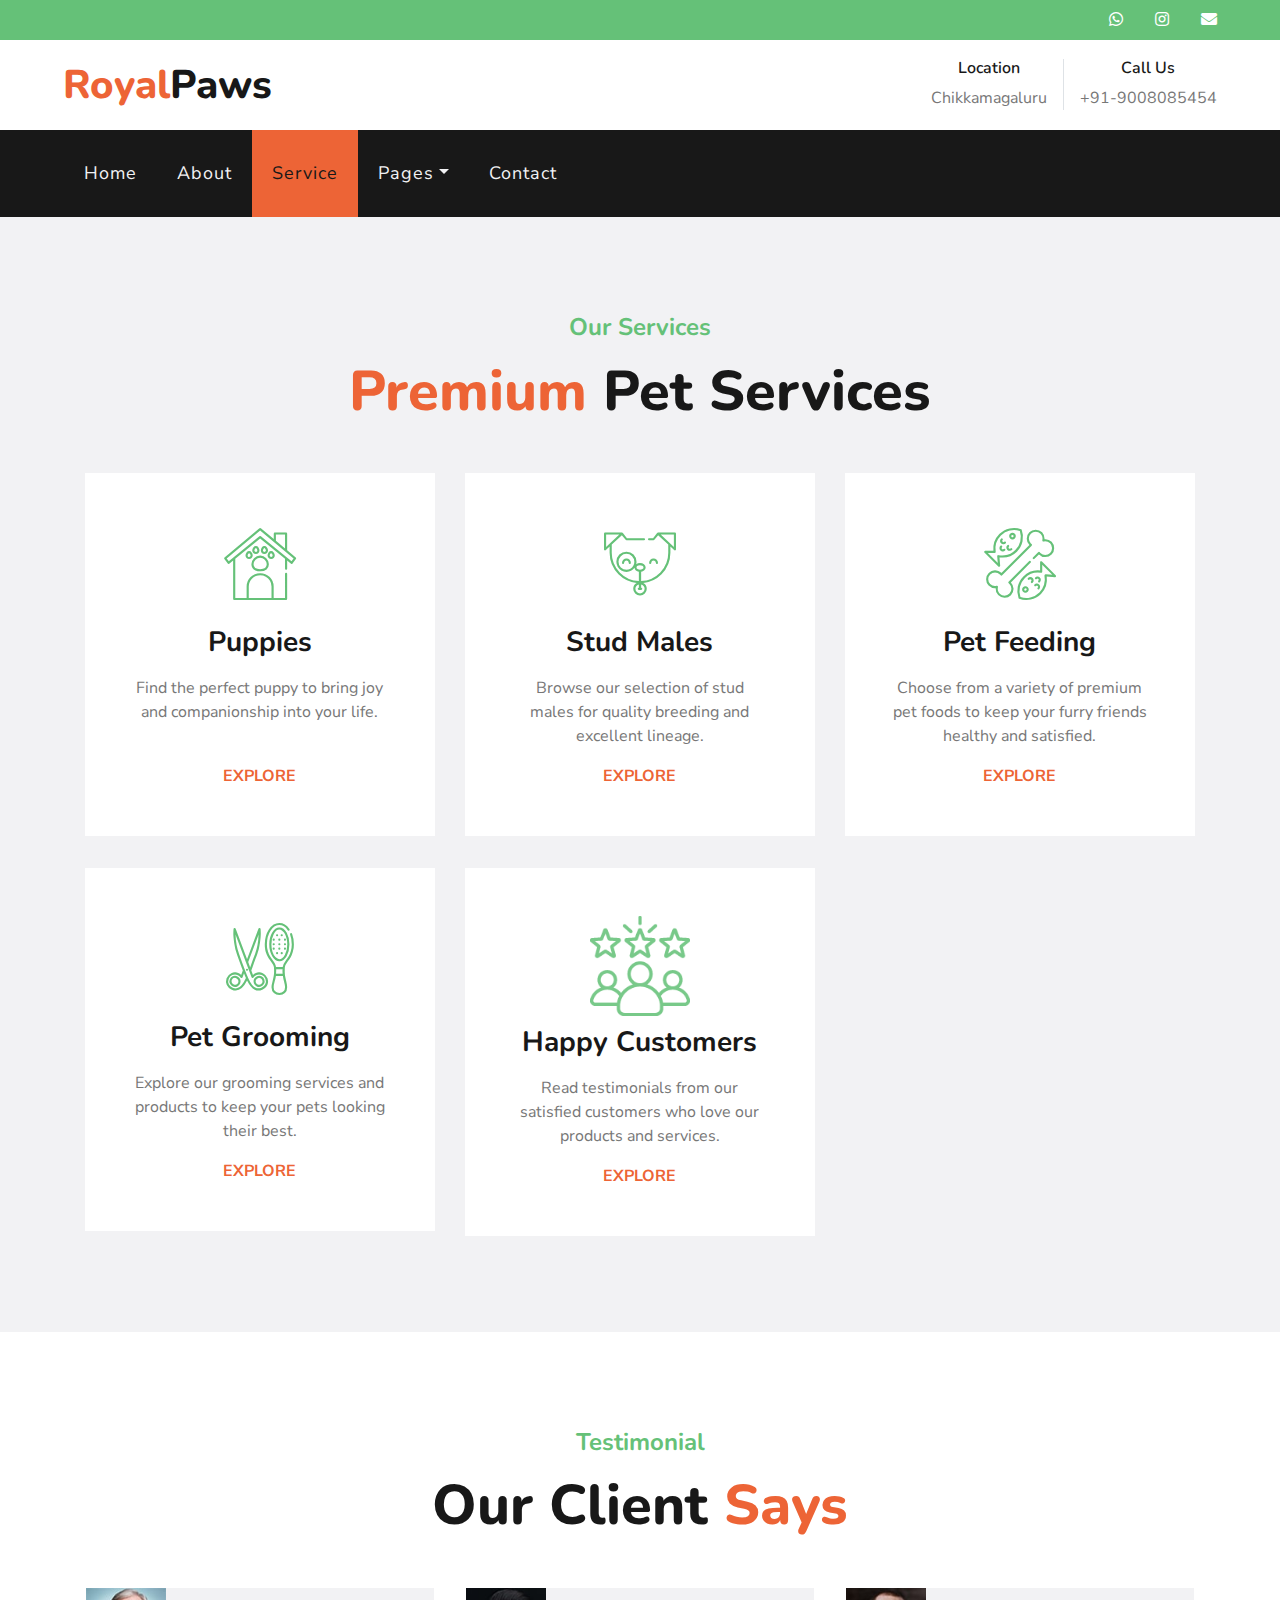
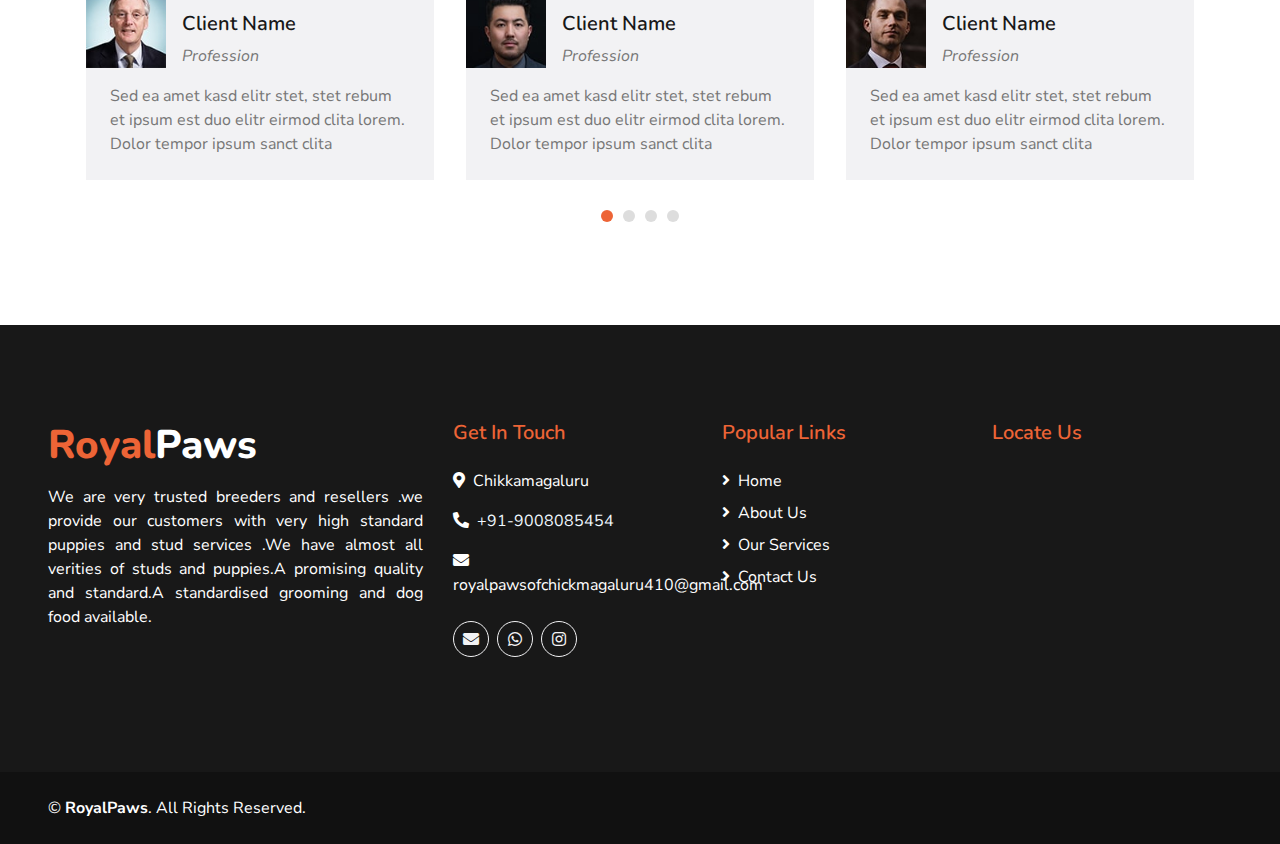
<file: service.html>
<!DOCTYPE html>
<html lang="en">

<head>
    <meta charset="utf-8">
    <title>RoyalPaws</title>
    <meta content="width=device-width, initial-scale=1.0" name="viewport">
    <meta content="RoyalPaws" name="keywords">
    <meta content="RoyalPaws" name="description">

    <!-- Favicon -->
    <link href="img/favicon.ico" rel="icon">

    <!-- Google Web Fonts -->
    <link href="https://fonts.googleapis.com/css2?family=Nunito+Sans&family=Nunito:wght@600;700;800&display=swap" rel="stylesheet"> 

    <!-- Font Awesome -->
    <link href="https://cdnjs.cloudflare.com/ajax/libs/font-awesome/5.10.0/css/all.min.css" rel="stylesheet">

    <!-- Flaticon Font -->
    <link href="lib/flaticon/font/flaticon.css" rel="stylesheet">

    <!-- Libraries Stylesheet -->
    <link href="lib/owlcarousel/assets/owl.carousel.min.css" rel="stylesheet">
    <link href="lib/tempusdominus/css/tempusdominus-bootstrap-4.min.css" rel="stylesheet" />

    <!-- Customized Bootstrap Stylesheet -->
    <link href="css/style.css" rel="stylesheet">
</head>

<body>
    <!-- Topbar Start -->
    <div class="container-fluid">
        <div class="row bg-secondary py-2 px-lg-5">
            <div class="col-lg-6 text-center text-lg-left mb-2 mb-lg-0">
               
            </div>
            <div class="col-lg-6 text-center text-lg-right">
                <div class="d-inline-flex align-items-center">
                    <a class="text-white px-3" href="https://wa.me/919008085454" target="_blank">
                        <i class="fab fa-whatsapp"></i>
                    </a>
                    <a class="text-white px-3" href="https://www.instagram.com/royalpaws_of_chickmagalur?igsh=MXN3c3Q2bTY2bjB2aw==" target="_blank">
                        <i class="fab fa-instagram"></i>
                    </a>
                    <a class="text-white pl-3" href="mailto:royalpawsofchickmagaluru410@gmail.com" target="_blank">
                        <i class="fa fa-envelope" aria-hidden="true"></i>
                    </a>
                </div>
            </div>
        </div>
        <div class="row py-3 px-lg-5">
            <div class="col-lg-4">
                <a href="" class="navbar-brand d-none d-lg-block">
                    <h1 class="m-0 display-5 text-capitalize"><span class="text-primary">Royal</span>Paws</h1>
                </a>
            </div>
            <div class="col-lg-8 text-center text-lg-right">
                <div class="d-inline-flex align-items-center">
                    <div class="d-inline-flex flex-column text-center pr-3 border-right">
                        <h6>Location</h6>
                        <p class="m-0">Chikkamagaluru</p>
                    </div>
                   
                    <div class="d-inline-flex flex-column text-center pl-3">
                        <h6>Call Us</h6>
                        <p class="m-0"><a href="tel:+91-9008085454" style="text-decoration: none;color: #777777;">+91-9008085454</a></p>
                    </div>
                </div>
            </div>
        </div>
    </div>
    <!-- Topbar End -->

    <!-- Navbar Start -->
    <div class="container-fluid p-0">
        <nav class="navbar navbar-expand-lg bg-dark navbar-dark py-3 py-lg-0 px-lg-5">
            <a href="" class="navbar-brand d-block d-lg-none">
                <h1 class="m-0 display-5 text-capitalize font-italic text-white"><span class="text-primary">Royal</span>Paws</h1>
            </a>
            <button type="button" class="navbar-toggler" data-toggle="collapse" data-target="#navbarCollapse">
                <span class="navbar-toggler-icon"></span>
            </button>
            <div class="collapse navbar-collapse justify-content-between px-3" id="navbarCollapse">
                <div class="navbar-nav mr-auto py-0">
                    <a href="index.html" class="nav-item nav-link">Home</a>
                    <a href="about.html" class="nav-item nav-link">About</a>
                    <a href="service.html" class="nav-item nav-link active">Service</a>
                    <div class="nav-item dropdown">
                        <a href="#" class="nav-link dropdown-toggle" data-toggle="dropdown">Pages</a>
                        <div class="dropdown-menu rounded-0 m-0">
                            <a href="puppies.html" class="dropdown-item">Puppies</a>
                            <a href="studmales.html" class="dropdown-item">StudMales</a>
                        </div>
                    </div>
                    <a href="contact.html" class="nav-item nav-link">Contact</a>
                </div>
            </div>
        </nav>
    </div>
    <!-- Navbar End -->


    <!-- Services Start -->
    <div class="container-fluid bg-light pt-5">
        <div class="container py-5">
            <div class="d-flex flex-column text-center mb-5">
                <h4 class="text-secondary mb-3">Our Services</h4>
                <h1 class="display-4 m-0"><span class="text-primary">Premium</span> Pet Services</h1>
            </div>
            <div class="row pb-3">
                <div class="col-md-6 col-lg-4 mb-4">
                    <div class="d-flex flex-column text-center bg-white mb-2 p-3 p-sm-5">
                        <h3 class="flaticon-house display-3 font-weight-normal text-secondary mb-3"></h3>
                        <h3 class="mb-3">Puppies</h3>
                        <p>Find the perfect puppy to bring joy and companionship into your life. <br> <br></p>
                        <a class="text-uppercase font-weight-bold" href="puppies.html">Explore</a>
                    </div>
                </div>
                <div class="col-md-6 col-lg-4 mb-4">
                    <div class="d-flex flex-column text-center bg-white mb-2 p-3 p-sm-5">
                        <h3 class="flaticon-dog display-3 font-weight-normal text-secondary mb-3"></h3>
                        <h3 class="mb-3">Stud Males</h3>
                        <p>Browse our selection of stud males for quality breeding and excellent lineage.</p>
                        <a class="text-uppercase font-weight-bold" href="studmales.html">Explore</a>
                    </div>
                </div>
                <div class="col-md-6 col-lg-4 mb-4">
                    <div class="d-flex flex-column text-center bg-white mb-2 p-3 p-sm-5">
                        <h3 class="flaticon-food display-3 font-weight-normal text-secondary mb-3"></h3>
                        <h3 class="mb-3">Pet Feeding</h3>
                        <p>Choose from a variety of premium pet foods to keep your furry friends healthy and satisfied.</p>
                        <a class="text-uppercase font-weight-bold" href="feeding.html">Explore</a>
                    </div>
                </div>
                <div class="col-md-6 col-lg-4 mb-4">
                    <div class="d-flex flex-column text-center bg-white mb-2 p-3 p-sm-5">
                        <h3 class="flaticon-grooming display-3 font-weight-normal text-secondary mb-3"></h3> 
                        <h3 class="mb-3">Pet Grooming</h3>
                        <p>Explore our grooming services and products to keep your pets looking their best.</p>
                        <a class="text-uppercase font-weight-bold" href="grooming.html">Explore</a>
                    </div>
                </div>
                <div class="col-md-6 col-lg-4 mb-4">
                    <div class="d-flex flex-column text-center bg-white mb-2 p-3 p-sm-5">
                       <center> <img src="./img/happy.png" alt="" style="width: 100px;height: 100px;margin-bottom: 10px;"></center>
                        <h3 class="mb-3">Happy Customers</h3>
                        <p>Read testimonials from our satisfied customers who love our products and services.</p>
                        <a class="text-uppercase font-weight-bold" href="happycustomers.html">Explore</a>
                    </div>
                </div>
                
            </div>
        </div>
    </div>
    <!-- Services End -->


    <!-- Testimonial Start -->
    <div class="container-fluid p-0 py-5">
        <div class="container p-0 pt-5">
            <div class="d-flex flex-column text-center mb-5">
                <h4 class="text-secondary mb-3">Testimonial</h4>
                <h1 class="display-4 m-0">Our Client <span class="text-primary">Says</span></h1>
            </div>
            <div class="owl-carousel testimonial-carousel">
                <div class="bg-light mx-3 p-4">
                    <div class="d-flex align-items-end mb-3 mt-n4 ml-n4">
                        <img class="img-fluid" src="img/testimonial-1.jpg" style="width: 80px; height: 80px;" alt="">
                        <div class="ml-3">
                            <h5>Client Name</h5>
                            <i>Profession</i>
                        </div>
                    </div>
                    <p class="m-0">Sed ea amet kasd elitr stet, stet rebum et ipsum est duo elitr eirmod clita lorem. Dolor tempor ipsum sanct clita</p>
                </div>
                <div class="bg-light mx-3 p-4">
                    <div class="d-flex align-items-end mb-3 mt-n4 ml-n4">
                        <img class="img-fluid" src="img/testimonial-2.jpg" style="width: 80px; height: 80px;" alt="">
                        <div class="ml-3">
                            <h5>Client Name</h5>
                            <i>Profession</i>
                        </div>
                    </div>
                    <p class="m-0">Sed ea amet kasd elitr stet, stet rebum et ipsum est duo elitr eirmod clita lorem. Dolor tempor ipsum sanct clita</p>
                </div>
                <div class="bg-light mx-3 p-4">
                    <div class="d-flex align-items-end mb-3 mt-n4 ml-n4">
                        <img class="img-fluid" src="img/testimonial-3.jpg" style="width: 80px; height: 80px;" alt="">
                        <div class="ml-3">
                            <h5>Client Name</h5>
                            <i>Profession</i>
                        </div>
                    </div>
                    <p class="m-0">Sed ea amet kasd elitr stet, stet rebum et ipsum est duo elitr eirmod clita lorem. Dolor tempor ipsum sanct clita</p>
                </div>
                <div class="bg-light mx-3 p-4">
                    <div class="d-flex align-items-end mb-3 mt-n4 ml-n4">
                        <img class="img-fluid" src="img/testimonial-4.jpg" style="width: 80px; height: 80px;" alt="">
                        <div class="ml-3">
                            <h5>Client Name</h5>
                            <i>Profession</i>
                        </div>
                    </div>
                    <p class="m-0">Sed ea amet kasd elitr stet, stet rebum et ipsum est duo elitr eirmod clita lorem. Dolor tempor ipsum sanct clita</p>
                </div>
            </div>
        </div>
    </div>
    <!-- Testimonial End -->


    <!-- Footer Start -->
    <div class="container-fluid bg-dark text-white mt-5 py-5 px-sm-3 px-md-5">
        <div class="row pt-5">
            <div class="col-lg-4 col-md-12 mb-5">
                <h1 class="mb-3 display-5 text-capitalize text-white"><span class="text-primary">Royal</span>Paws</h1>
                <p class="m-0" style="text-align: justify;">We are very trusted breeders and resellers .we provide our customers with very high standard puppies and stud services .We have almost all verities of studs and puppies.A promising quality and standard.A standardised grooming and dog food available.</p>
            </div>
            <div class="col-lg-8 col-md-12">
                <div class="row">
                    <div class="col-md-4 mb-5">
                        <h5 class="text-primary mb-4">Get In Touch</h5>
                        <p><i class="fa fa-map-marker-alt mr-2"></i>Chikkamagaluru</p>
                        <p><i class="fa fa-phone-alt mr-2"></i><a href="tel:+919008085454" style="color: aliceblue; text-decoration: none;">+91-9008085454</a></p>
                        <p><i class="fa fa-envelope mr-2"></i>royalpawsofchickmagaluru410@gmail.com</p>
                        <div class="d-flex justify-content-start mt-4">
                            <a class="btn btn-outline-light rounded-circle text-center mr-2 px-0" style="width: 36px; height: 36px;" href="mailto:royalpawsofchickmagaluru410@gmail.com" target="_blank"><i class="fas fa-envelope"></i></a>
                            <a class="btn btn-outline-light rounded-circle text-center mr-2 px-0" style="width: 36px; height: 36px;" href="https://wa.me/919008085454" target="_blank"><i class="fab fa-whatsapp"></i></a>
                            <a class="btn btn-outline-light rounded-circle text-center mr-2 px-0" style="width: 36px; height: 36px;" href="https://www.instagram.com/royalpaws_of_chickmagalur?igsh=MXN3c3Q2bTY2bjB2aw==" target="_blank"><i class="fab fa-instagram"></i></a>
                            

                        </div>
                    </div>
                    <div class="col-md-4 mb-5">
                        <h5 class="text-primary mb-4">Popular Links</h5>
                        <div class="d-flex flex-column justify-content-start">
                            <a class="text-white mb-2" href="#"><i class="fa fa-angle-right mr-2"></i>Home</a>
                            <a class="text-white mb-2" href="about.html"><i class="fa fa-angle-right mr-2"></i>About Us</a>
                            <a class="text-white mb-2" href="service.html"><i class="fa fa-angle-right mr-2"></i>Our Services</a>
                            <a class="text-white" href="contact.html"><i class="fa fa-angle-right mr-2"></i>Contact Us</a>
                        </div>
                    </div>
                    <div class="col-md-4 mb-5">
                        <h5 class="text-primary mb-4">Locate Us</h5>
                        <iframe src="https://www.google.com/maps/embed?pb=!1m13!1m8!1m3!1d1044.5042845310684!2d75.76977438638383!3d13.327465599651946!3m2!1i1024!2i768!4f13.1!3m2!1m1!2zMTPCsDE5JzM5LjEiTiA3NcKwNDYnMTIuMCJF!5e0!3m2!1sen!2sin!4v1722750689302!5m2!1sen!2sin" width="300" height="200" style="border:0;" allowfullscreen="" loading="lazy" referrerpolicy="no-referrer-when-downgrade"></iframe>                    </div>
                </div>
            </div>
        </div>
    </div>
    <div class="container-fluid text-white py-4 px-sm-3 px-md-5" style="background: #111111;">
        <div class="row">
            <div class="col-md-6 text-center text-md-left mb-3 mb-md-0">
                <p class="m-0 text-white">
                    &copy; <a class="text-white font-weight-bold" href="#">RoyalPaws</a>. All Rights Reserved.
                </p>
            </div>
            <div class="col-md-6 text-center text-md-right">
                <ul class="nav d-inline-flex">
                   
                </ul>
            </div>
        </div>
    </div>
    <!-- Footer End -->


    <!-- Back to Top -->
    <a href="#" class="btn btn-lg btn-primary back-to-top"><i class="fa fa-angle-double-up"></i></a>


    <!-- JavaScript Libraries -->
    <script src="https://code.jquery.com/jquery-3.4.1.min.js"></script>
    <script src="https://stackpath.bootstrapcdn.com/bootstrap/4.4.1/js/bootstrap.bundle.min.js"></script>
    <script src="lib/easing/easing.min.js"></script>
    <script src="lib/owlcarousel/owl.carousel.min.js"></script>
    <script src="lib/tempusdominus/js/moment.min.js"></script>
    <script src="lib/tempusdominus/js/moment-timezone.min.js"></script>
    <script src="lib/tempusdominus/js/tempusdominus-bootstrap-4.min.js"></script>

    <!-- Contact Javascript File -->
    <script src="mail/jqBootstrapValidation.min.js"></script>
    <script src="mail/contact.js"></script>

    <!-- Template Javascript -->
    <script src="js/main.js"></script>
</body>

</html>
</file>
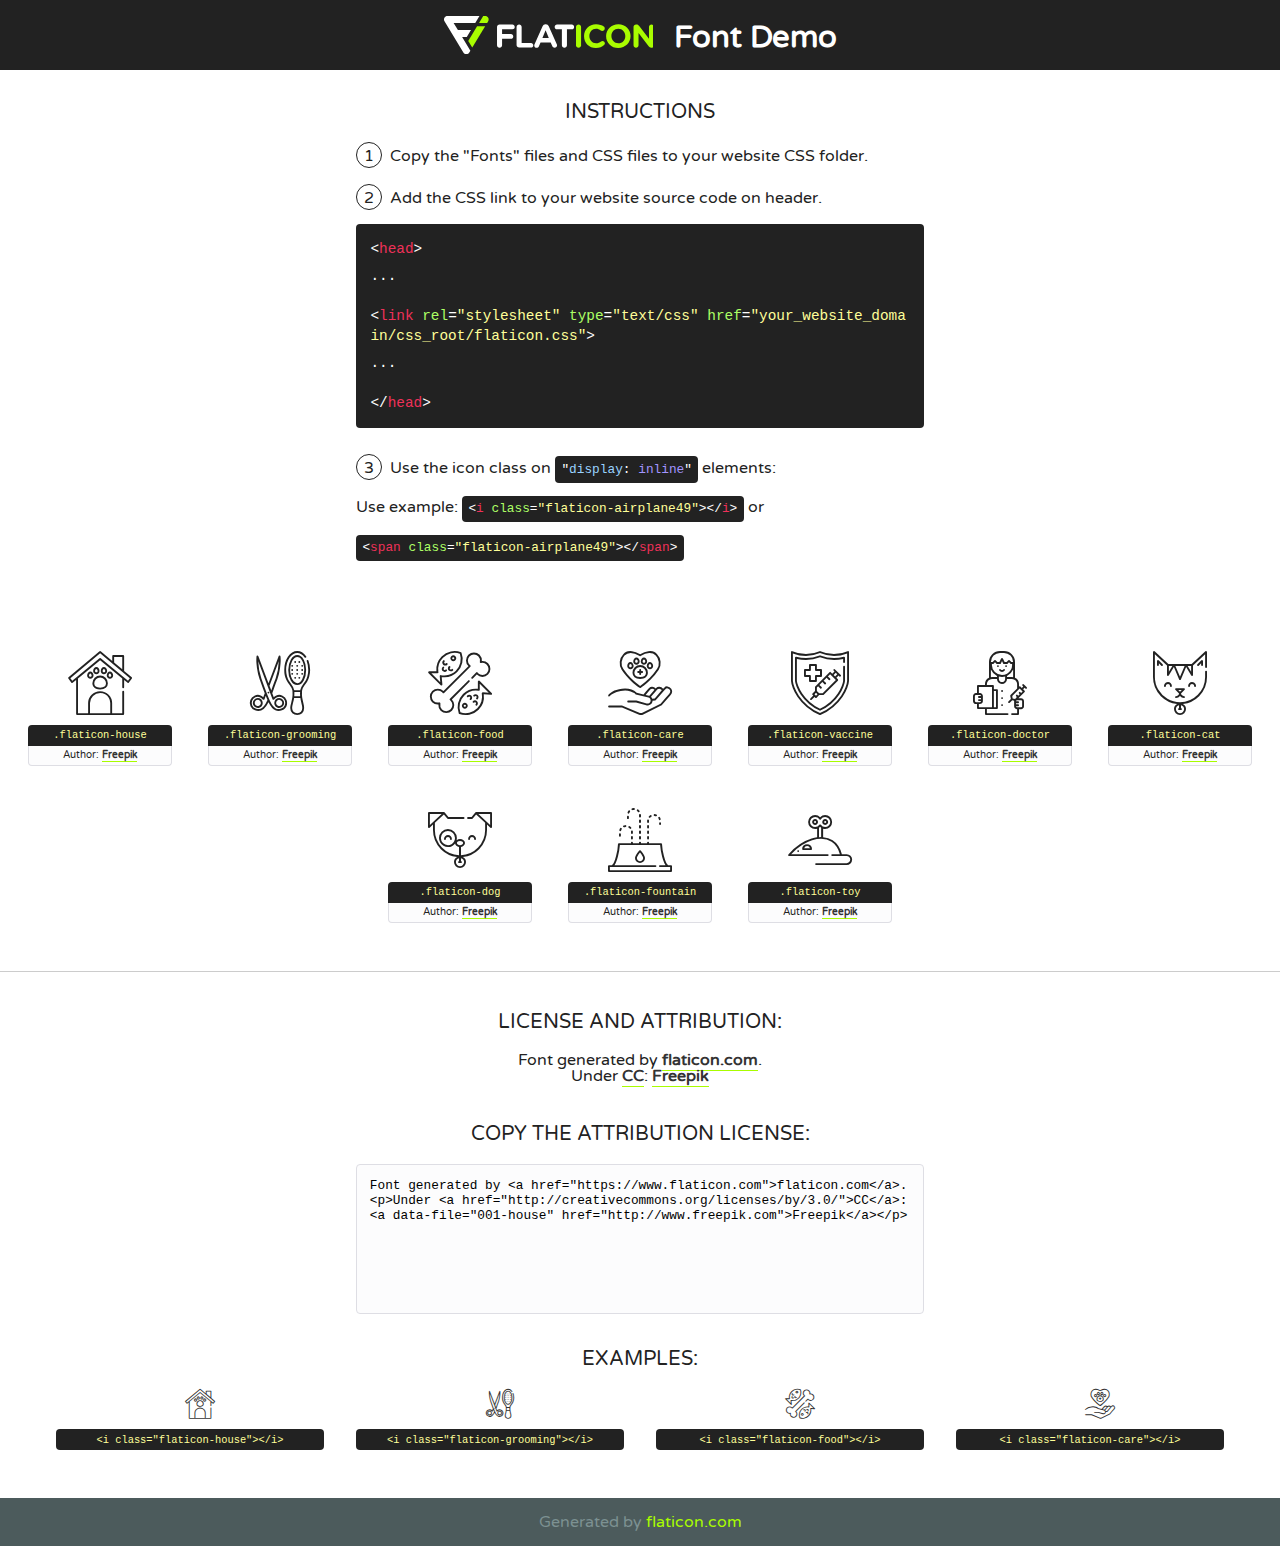
<file: lib/flaticon/font/flaticon.html>
<!DOCTYPE html>
<!--
  Flaticon icon font: Flaticon
  Creation date: 06/11/2020 05:08
-->
<html>
<!DOCTYPE html>
<html>

<head>
    <title>Flaticon WebFont</title>
    <link href="http://fonts.googleapis.com/css?family=Varela+Round" rel="stylesheet" type="text/css" />
    <link rel="stylesheet" type="text/css" href="flaticon.css">
    <meta charset="UTF-8">
    <style>
    html, body, div, span, applet, object, iframe,
    h1, h2, h3, h4, h5, h6, p, blockquote, pre,
    a, abbr, acronym, address, big, cite, code,
    del, dfn, em, img, ins, kbd, q, s, samp,
    small, strike, strong, sub, sup, tt, var,
    b, u, i, center,
    dl, dt, dd, ol, ul, li,
    fieldset, form, label, legend,
    table, caption, tbody, tfoot, thead, tr, th, td,
    article, aside, canvas, details, embed, 
    figure, figcaption, footer, header, hgroup, 
    menu, nav, output, ruby, section, summary,
    time, mark, audio, video {
        margin: 0;
        padding: 0;
        border: 0;
        font-size: 100%;
        font: inherit;
        vertical-align: baseline;
    }
    /* HTML5 display-role reset for older browsers */
    article, aside, details, figcaption, figure, 
    footer, header, hgroup, menu, nav, section {
        display: block;
    }
    body {
        line-height: 1;
    }
    ol, ul {
        list-style: none;
    }
    blockquote, q {
        quotes: none;
    }
    blockquote:before, blockquote:after,
    q:before, q:after {
        content: '';
        content: none;
    }
    table {
        border-collapse: collapse;
        border-spacing: 0;
    }
    body {
        font-family: 'Varela Round', Helvetica, Arial, sans-serif;
        font-size: 16px;
        color: #222;
    }
    a {
        color: #333;
        border-bottom: 1px solid #a9fd00;
        font-weight: bold;
        text-decoration: none;
    }
    * {
        -moz-box-sizing: border-box;
        -webkit-box-sizing: border-box;
        box-sizing: border-box;
        margin: 0;
        padding: 0;
    }
    [class^="flaticon-"]:before, [class*=" flaticon-"]:before, [class^="flaticon-"]:after, [class*=" flaticon-"]:after {
        font-family: Flaticon;
        font-size: 30px;
        font-style: normal;
        margin-left: 20px;
        color: #333;
    }
    .wrapper {
        max-width: 600px;
        margin: auto;
        padding: 0 1em;
    }
    .title {
        font-size: 1.25em;
        text-align: center;
        margin-bottom: 1em;
        text-transform: uppercase;
    }
    header {
        text-align: center;
        background-color: #222;
        color: #fff;
        padding: 1em;
    }
    header .logo {
        width: 210px;
        height: 38px;
        display: inline-block;
        vertical-align: middle;
        margin-right: 1em;
        border: none;
    }
    header strong {
        font-size: 1.95em;
        font-weight: bold;
        vertical-align: middle;
        margin-top: 5px;
        display: inline-block;
    }
    .demo {
        margin: 2em auto;
        line-height: 1.25em;
    }
    .demo ul li {
        margin-bottom: 1em;
    }
    .demo ul li .num {
        color: #222;
        border-radius: 20px;
        display: inline-block;
        width: 26px;
        padding: 3px;
        height: 26px;
        text-align: center;
        margin-right: 0.5em;
        border: 1px solid #222;
    }
    .demo ul li code {
        background-color: #222;
        border-radius: 4px;
        padding: 0.25em 0.5em;
        display: inline-block;
        color: #fff;
        font-family: Consolas,Monaco,Lucida Console,Liberation Mono,DejaVu Sans Mono,Bitstream Vera Sans Mono,Courier New, monospace;
        font-weight: lighter;
        margin-top: 1em;
        font-size: 0.8em;
        word-break: break-all;
    }
    .demo ul li code.big {
        padding: 1em;
        font-size: 0.9em;
    }
    .demo ul li code .red {
        color: #EF3159;
    }
    .demo ul li code .green {
        color: #ACFF65;
    }
    .demo ul li code .yellow {
        color: #FFFF99;
    }
    .demo ul li code .blue {
        color: #99D3FF;
    }
    .demo ul li code .purple {
        color: #A295FF;
    }
    .demo ul li code .dots {
        margin-top: 0.5em;
        display: block;
    }
    #glyphs {
        border-bottom: 1px solid #ccc;
        padding: 2em 0;
        text-align: center;
    }
    .glyph {
        display: inline-block;
        width: 9em;
        margin: 1em;
        text-align: center;
        vertical-align: top;
        background: #FFF;
    }
    .glyph .glyph-icon {
        padding: 10px;
        display: block;
        font-family:"Flaticon";
        font-size: 64px;
        line-height: 1;
    }
    .glyph .glyph-icon:before {
        font-size: 64px;
        color: #222;
        margin-left: 0;
    }
    .class-name {
        font-size: 0.65em;
        background-color: #222;
        color: #fff;
        border-radius: 4px 4px 0 0;
        padding: 0.5em;
        color: #FFFF99;
        font-family: Consolas,Monaco,Lucida Console,Liberation Mono,DejaVu Sans Mono,Bitstream Vera Sans Mono,Courier New, monospace;
    }
    .author-name {
        font-size: 0.6em;
        background-color: #fcfcfd;
        border: 1px solid #DEDEE4;
        border-top: 0;
        border-radius: 0 0 4px 4px;
        padding: 0.5em;
    }
    .class-name:last-child {
        font-size: 10px;
        color:#888;
    }
    .class-name:last-child a {
        font-size: 10px;
        color:#555;
    }
    .class-name:last-child a:hover {
        color:#a9fd00;
    }
    .glyph > input {
        display: block;
        width: 100px;
        margin: 5px auto;
        text-align: center;
        font-size: 12px;
        cursor: text;
    }
    .glyph > input.icon-input {
        font-family:"Flaticon";
        font-size: 16px;
        margin-bottom: 10px;
    }
    .attribution .title {
        margin-top: 2em;
    }
    .attribution textarea {
        background-color: #fcfcfd;
        padding: 1em;
        border: none;
        box-shadow: none;
        border: 1px solid #DEDEE4;
        border-radius: 4px;
        resize: none;
        width: 100%;
        height: 150px;
        font-size: 0.8em;
        font-family: Consolas,Monaco,Lucida Console,Liberation Mono,DejaVu Sans Mono,Bitstream Vera Sans Mono,Courier New, monospace;
        -webkit-appearance: none;
    }
    .iconsuse {
        margin: 2em auto;
        text-align: center;
        max-width: 1200px;
    }
    .iconsuse:after {
        content: '';
        display: table;
        clear: both;
    }
    .iconsuse .image {
        float: left;
        width: 25%;
        padding: 0 1em;
    }
    .iconsuse .image p {
        margin-bottom: 1em;
    }
    .iconsuse .image span {
        display: block;
        font-size: 0.65em;
        background-color: #222;
        color: #fff;
        border-radius: 4px;
        padding: 0.5em;
        color: #FFFF99;
        margin-top: 1em;
        font-family: Consolas,Monaco,Lucida Console,Liberation Mono,DejaVu Sans Mono,Bitstream Vera Sans Mono,Courier New, monospace;
    }
    #footer {
        text-align: center;
        background-color: #4C5B5C;
        color: #7c9192;
        padding: 1em;
    }
    #footer a {
        border: none;
        color: #a9fd00;
        font-weight: normal;
    }
    @media (max-width: 960px) {
        .iconsuse .image {
            width: 50%;
        }
    }
    @media (max-width: 560px) {
        .iconsuse .image {
            width: 100%;
        }
    }
    </style>
</head>

<body class="characters-off">

    <header>
        <a href="https://www.flaticon.com" target="_blank" class="logo">
            <svg version="1.1" xmlns="http://www.w3.org/2000/svg" xmlns:xlink="http://www.w3.org/1999/xlink" xmlns:a="http://ns.adobe.com/AdobeSVGViewerExtensions/3.0/" viewBox="0 0 560.875 102.036" enable-background="new 0 0 560.875 102.036" xml:space="preserve">
                <defs>
                </defs>
                <g>
                    <g class="letters">
                        <path fill="#ffffff" d="M141.596,29.675c0-3.777,2.985-6.767,6.764-6.767h34.438c3.426,0,6.15,2.728,6.15,6.15
                        c0,3.43-2.724,6.149-6.15,6.149h-27.674v13.091h23.719c3.429,0,6.151,2.724,6.151,6.15c0,3.43-2.723,6.149-6.151,6.149h-23.719
                        v17.574c0,3.773-2.986,6.761-6.764,6.761c-3.779,0-6.764-2.989-6.764-6.761V29.675z"></path>
                        <path fill="#ffffff" d="M193.844,29.149c0-3.781,2.985-6.767,6.764-6.767c3.776,0,6.763,2.985,6.763,6.767v42.957h25.039
                        c3.426,0,6.149,2.726,6.149,6.153c0,3.425-2.723,6.15-6.149,6.15h-31.802c-3.779,0-6.764-2.986-6.764-6.768V29.149z"></path>
                        <path fill="#ffffff" d="M241.891,75.71l21.438-48.407c1.492-3.341,4.215-5.357,7.906-5.357h0.792
                        c3.686,0,6.323,2.017,7.815,5.357l21.439,48.407c0.436,0.967,0.701,1.845,0.701,2.723c0,3.602-2.809,6.501-6.414,6.501
                        c-3.161,0-5.269-1.845-6.499-4.655l-4.132-9.661h-27.059l-4.301,10.102c-1.144,2.631-3.426,4.214-6.237,4.214
                        c-3.517,0-6.24-2.81-6.24-6.325C241.1,77.64,241.451,76.677,241.891,75.71z M279.932,58.666l-8.521-20.297l-8.526,20.297H279.932
                        z"></path>
                        <path fill="#ffffff" d="M314.864,35.387H301.86c-3.429,0-6.239-2.813-6.239-6.238c0-3.429,2.811-6.24,6.239-6.24h39.533
                        c3.426,0,6.237,2.811,6.237,6.24c0,3.425-2.811,6.238-6.237,6.238h-13.001v42.785c0,3.773-2.99,6.761-6.764,6.761
                        c-3.779,0-6.764-2.989-6.764-6.761V35.387z"></path>
                        <path fill="#A9FD00" d="M352.615,29.149c0-3.781,2.985-6.767,6.767-6.767c3.774,0,6.761,2.985,6.761,6.767v49.024
                        c0,3.773-2.987,6.761-6.761,6.761c-3.781,0-6.767-2.989-6.767-6.761V29.149z"></path>
                        <path fill="#A9FD00" d="M374.132,53.836v-0.179c0-17.481,13.178-31.801,32.065-31.801c9.22,0,15.459,2.458,20.557,6.238
                        c1.402,1.054,2.637,2.985,2.637,5.357c0,3.692-2.985,6.59-6.681,6.59c-1.845,0-3.071-0.702-4.044-1.319
                        c-3.776-2.813-7.729-4.393-12.562-4.393c-10.364,0-17.831,8.611-17.831,19.154v0.173c0,10.542,7.291,19.329,17.831,19.329
                        c5.715,0,9.492-1.756,13.359-4.834c1.049-0.874,2.458-1.491,4.039-1.491c3.429,0,6.325,2.813,6.325,6.236
                        c0,2.106-1.056,3.78-2.282,4.834c-5.539,4.834-12.036,7.733-21.878,7.733C387.572,85.464,374.132,71.493,374.132,53.836z"></path>
                        <path fill="#A9FD00" d="M433.009,53.836v-0.179c0-17.481,13.79-31.801,32.766-31.801c18.981,0,32.592,14.143,32.592,31.628v0.173
                        c0,17.483-13.785,31.807-32.769,31.807C446.625,85.464,433.009,71.32,433.009,53.836z M484.224,53.836v-0.179
                        c0-10.539-7.725-19.326-18.626-19.326c-10.893,0-18.449,8.611-18.449,19.154v0.173c0,10.542,7.73,19.329,18.626,19.329
                        C476.676,72.986,484.224,64.378,484.224,53.836z"></path>
                        <path fill="#A9FD00" d="M506.233,29.321c0-3.774,2.99-6.763,6.767-6.763h1.401c3.252,0,5.183,1.583,7.029,3.953l26.093,34.265
                        V29.059c0-3.692,2.99-6.677,6.681-6.677c3.683,0,6.671,2.985,6.671,6.677v48.934c0,3.78-2.987,6.765-6.764,6.765h-0.436
                        c-3.257,0-5.188-1.581-7.034-3.953l-27.056-35.492v32.944c0,3.687-2.985,6.676-6.678,6.676c-3.683,0-6.673-2.989-6.673-6.676
                        V29.321z"></path>
                    </g>
                    <g class="insignia">
                        <path fill="#ffffff" d="M48.372,56.137h12.517l11.156-18.537H37.186L25.688,18.539h57.825L94.668,0H9.271
                        C5.925,0,2.842,1.801,1.198,4.716c-1.644,2.907-1.593,6.482,0.134,9.343l50.38,83.501c1.678,2.781,4.689,4.476,7.938,4.476
                        c3.246,0,6.257-1.695,7.935-4.476l2.898-4.804L48.372,56.137z"></path>
                        <g class="i">
                            <path fill="#A9FD00" d="M93.575,18.539h0.031v0.004l21.652,0.004l2.705-4.488c1.727-2.861,1.778-6.436,0.133-9.343
                            C116.454,1.801,113.371,0,110.026,0h-5.294L93.575,18.539z"></path>
                            <polygon fill="#A9FD00" points="88.291,27.356 64.725,66.486 75.519,84.404 109.942,27.356"></polygon>
                        </g>
                    </g>
                </g>
            </svg>
        </a>
        <strong>Font Demo</strong>
    </header>


    <section class="demo wrapper">

        <p class="title">Instructions</p>

        <ul>
            <li>
                <span class="num">1</span>Copy the "Fonts" files and CSS files to your website CSS folder.
            </li>
            <li>
                <span class="num">2</span>Add the CSS link to your website source code on header.
                <code class="big">
                    &lt;<span class="red">head</span>&gt;
                    <br/><span class="dots">...</span>
                    <br/>&lt;<span class="red">link</span> <span class="green">rel</span>=<span class="yellow">"stylesheet"</span> <span class="green">type</span>=<span class="yellow">"text/css"</span> <span class="green">href</span>=<span class="yellow">"your_website_domain/css_root/flaticon.css"</span>&gt;
                    <br/><span class="dots">...</span>
                    <br/>&lt;/<span class="red">head</span>&gt;
                </code>
            </li>

            <li>
                <p>
                    <span class="num">3</span>Use the icon class on <code>"<span class="blue">display</span>:<span class="purple"> inline</span>"</code> elements:
                    <br />
                    Use example: <code>&lt;<span class="red">i</span> <span class="green">class</span>=<span class="yellow">&quot;flaticon-airplane49&quot;</span>&gt;&lt;/<span class="red">i</span>&gt;</code> or <code>&lt;<span class="red">span</span> <span class="green">class</span>=<span class="yellow">&quot;flaticon-airplane49&quot;</span>&gt;&lt;/<span class="red">span</span>&gt;</code>
            </li>
        </ul>

    </section>




   <section id="glyphs">          
    
      
        <div class="glyph"><div class="glyph-icon flaticon-house"></div>
            <div class="class-name">.flaticon-house</div>
            <div class="author-name">Author: <a data-file="001-house" href="http://www.freepik.com">Freepik</a> </div> 
        </div>        
        
        <div class="glyph"><div class="glyph-icon flaticon-grooming"></div>
            <div class="class-name">.flaticon-grooming</div>
            <div class="author-name">Author: <a data-file="002-grooming" href="http://www.freepik.com">Freepik</a> </div> 
        </div>        
        
        <div class="glyph"><div class="glyph-icon flaticon-food"></div>
            <div class="class-name">.flaticon-food</div>
            <div class="author-name">Author: <a data-file="003-food" href="http://www.freepik.com">Freepik</a> </div> 
        </div>        
        
        <div class="glyph"><div class="glyph-icon flaticon-care"></div>
            <div class="class-name">.flaticon-care</div>
            <div class="author-name">Author: <a data-file="004-care" href="http://www.freepik.com">Freepik</a> </div> 
        </div>        
        
        <div class="glyph"><div class="glyph-icon flaticon-vaccine"></div>
            <div class="class-name">.flaticon-vaccine</div>
            <div class="author-name">Author: <a data-file="005-vaccine" href="http://www.freepik.com">Freepik</a> </div> 
        </div>        
        
        <div class="glyph"><div class="glyph-icon flaticon-doctor"></div>
            <div class="class-name">.flaticon-doctor</div>
            <div class="author-name">Author: <a data-file="006-doctor" href="http://www.freepik.com">Freepik</a> </div> 
        </div>        
        
        <div class="glyph"><div class="glyph-icon flaticon-cat"></div>
            <div class="class-name">.flaticon-cat</div>
            <div class="author-name">Author: <a data-file="007-cat" href="http://www.freepik.com">Freepik</a> </div> 
        </div>        
        
        <div class="glyph"><div class="glyph-icon flaticon-dog"></div>
            <div class="class-name">.flaticon-dog</div>
            <div class="author-name">Author: <a data-file="008-dog" href="http://www.freepik.com">Freepik</a> </div> 
        </div>        
        
        <div class="glyph"><div class="glyph-icon flaticon-fountain"></div>
            <div class="class-name">.flaticon-fountain</div>
            <div class="author-name">Author: <a data-file="009-fountain" href="http://www.freepik.com">Freepik</a> </div> 
        </div>        
        
        <div class="glyph"><div class="glyph-icon flaticon-toy"></div>
            <div class="class-name">.flaticon-toy</div>
            <div class="author-name">Author: <a data-file="010-toy" href="http://www.freepik.com">Freepik</a> </div> 
        </div>        
        

    </section>



    <section class="attribution wrapper"   style="text-align:center;">

      <div class="title">License and attribution:</div><div class="attrDiv">Font generated by <a href="https://www.flaticon.com">flaticon.com</a>. <div><p>Under <a href="http://creativecommons.org/licenses/by/3.0/">CC</a>: <a data-file="001-house" href="http://www.freepik.com">Freepik</a></p>  </div>
      </div>
      <div class="title">Copy the Attribution License:</div>

    <textarea onclick="this.focus();this.select();">Font generated by &lt;a href=&quot;https://www.flaticon.com&quot;&gt;flaticon.com&lt;/a&gt;. <p>Under <a href="http://creativecommons.org/licenses/by/3.0/">CC</a>: <a data-file="001-house" href="http://www.freepik.com">Freepik</a></p>  
     </textarea>

    </section>

    <section class="iconsuse">

          <div class="title">Examples:</div>            
             
            <div class="image">
                <p>
                    <i class="glyph-icon flaticon-house"></i> 
                    <span>&lt;i class=&quot;flaticon-house&quot;&gt;&lt;/i&gt;</span>
                </p>
            </div>
            
            <div class="image">
                <p>
                    <i class="glyph-icon flaticon-grooming"></i> 
                    <span>&lt;i class=&quot;flaticon-grooming&quot;&gt;&lt;/i&gt;</span>
                </p>
            </div>
            
            <div class="image">
                <p>
                    <i class="glyph-icon flaticon-food"></i> 
                    <span>&lt;i class=&quot;flaticon-food&quot;&gt;&lt;/i&gt;</span>
                </p>
            </div>
            
            <div class="image">
                <p>
                    <i class="glyph-icon flaticon-care"></i> 
                    <span>&lt;i class=&quot;flaticon-care&quot;&gt;&lt;/i&gt;</span>
                </p>
            </div>
                       
        </div>
                            
    </section>

<div id="footer">
    <div>Generated by <a href="https://www.flaticon.com">flaticon.com</a>
    </div>
</div>



</body>
</html>
</file>
<file: lib/flaticon/font/flaticon.css>
/*
  	Flaticon icon font: Flaticon
  	Creation date: 06/11/2020 05:08
  	*/

@font-face {
  font-family: "Flaticon";
  src: url("./Flaticon.eot");
  src: url("./Flaticon.eot?#iefix") format("embedded-opentype"),
       url("./Flaticon.woff2") format("woff2"),
       url("./Flaticon.woff") format("woff"),
       url("./Flaticon.ttf") format("truetype"),
       url("./Flaticon.svg#Flaticon") format("svg");
  font-weight: normal;
  font-style: normal;
}

@media screen and (-webkit-min-device-pixel-ratio:0) {
  @font-face {
    font-family: "Flaticon";
    src: url("./Flaticon.svg#Flaticon") format("svg");
  }
}

[class^="flaticon-"]:before, [class*=" flaticon-"]:before,
[class^="flaticon-"]:after, [class*=" flaticon-"]:after {   
  font-family: Flaticon;
        font-size: 20px;
font-style: normal;
margin-left: 20px;
}

.flaticon-house:before { content: "\f100"; }
.flaticon-grooming:before { content: "\f101"; }
.flaticon-food:before { content: "\f102"; }
.flaticon-care:before { content: "\f103"; }
.flaticon-vaccine:before { content: "\f104"; }
.flaticon-doctor:before { content: "\f105"; }
.flaticon-cat:before { content: "\f106"; }
.flaticon-dog:before { content: "\f107"; }
.flaticon-fountain:before { content: "\f108"; }
.flaticon-toy:before { content: "\f109"; }
.flaticon-smiley:before { content: "\f118"; }
</file>
<file: css/style.css>
:root {
  --blue: #007bff;
  --indigo: #6610f2;
  --purple: #6f42c1;
  --pink: #e83e8c;
  --red: #dc3545;
  --orange: #fd7e14;
  --yellow: #ffc107;
  --green: --orange;
  --teal: #20c997;
  --cyan: #17a2b8;
  --white: #fff;
  --gray: #6c757d;
  --gray-dark: #343a40;
  --primary: #ED6436;
  --secondary: #65C178;
  --success: #28a745;
  --info: #17a2b8;
  --warning: #ffc107;
  --danger: #dc3545;
  --light: #F2F2F4;
  --dark: #181818;
  --breakpoint-xs: 0;
  --breakpoint-sm: 576px;
  --breakpoint-md: 768px;
  --breakpoint-lg: 992px;
  --breakpoint-xl: 1200px;
  --font-family-sans-serif: "Nunito Sans", sans-serif;
  --font-family-monospace: SFMono-Regular, Menlo, Monaco, Consolas, "Liberation Mono", "Courier New", monospace;
}

*,
*::before,
*::after {
  box-sizing: border-box;
}

html {
  font-family: sans-serif;
  line-height: 1.15;
  -webkit-text-size-adjust: 100%;
  -webkit-tap-highlight-color: rgba(0, 0, 0, 0);
}

article, aside, figcaption, figure, footer, header, hgroup, main, nav, section {
  display: block;
}

body {
  margin: 0;
  font-family: "Nunito Sans", sans-serif;
  font-size: 1rem;
  font-weight: 400;
  line-height: 1.5;
  color: #777777;
  text-align: left;
  background-color: #fff;
}

[tabindex="-1"]:focus:not(:focus-visible) {
  outline: 0 !important;
}

hr {
  box-sizing: content-box;
  height: 0;
  overflow: visible;
}

h1, h2, h3, h4, h5, h6 {
  margin-top: 0;
  margin-bottom: 0.5rem;
}

p {
  margin-top: 0;
  margin-bottom: 1rem;
}

abbr[title],
abbr[data-original-title] {
  text-decoration: underline;
  text-decoration: underline dotted;
  cursor: help;
  border-bottom: 0;
  text-decoration-skip-ink: none;
}

address {
  margin-bottom: 1rem;
  font-style: normal;
  line-height: inherit;
}

ol,
ul,
dl {
  margin-top: 0;
  margin-bottom: 1rem;
}

ol ol,
ul ul,
ol ul,
ul ol {
  margin-bottom: 0;
}

dt {
  font-weight: 700;
}

dd {
  margin-bottom: .5rem;
  margin-left: 0;
}

blockquote {
  margin: 0 0 1rem;
}

b,
strong {
  font-weight: bolder;
}

small {
  font-size: 80%;
}

sub,
sup {
  position: relative;
  font-size: 75%;
  line-height: 0;
  vertical-align: baseline;
}

sub {
  bottom: -.25em;
}

sup {
  top: -.5em;
}

a {
  color: #ED6436;
  text-decoration: none;
  background-color: transparent;
}

a:hover {
  color: #c53f12;
  text-decoration: underline;
}

a:not([href]):not([class]) {
  color: inherit;
  text-decoration: none;
}

a:not([href]):not([class]):hover {
  color: inherit;
  text-decoration: none;
}

pre,
code,
kbd,
samp {
  font-family: SFMono-Regular, Menlo, Monaco, Consolas, "Liberation Mono", "Courier New", monospace;
  font-size: 1em;
}

pre {
  margin-top: 0;
  margin-bottom: 1rem;
  overflow: auto;
  -ms-overflow-style: scrollbar;
}

figure {
  margin: 0 0 1rem;
}

img {
  vertical-align: middle;
  border-style: none;
}

svg {
  overflow: hidden;
  vertical-align: middle;
}

table {
  border-collapse: collapse;
}

caption {
  padding-top: 0.75rem;
  padding-bottom: 0.75rem;
  color: #6c757d;
  text-align: left;
  caption-side: bottom;
}

th {
  text-align: inherit;
  text-align: -webkit-match-parent;
}

label {
  display: inline-block;
  margin-bottom: 0.5rem;
}

button {
  border-radius: 0;
}

button:focus {
  outline: 1px dotted;
  outline: 5px auto -webkit-focus-ring-color;
}

input,
button,
select,
optgroup,
textarea {
  margin: 0;
  font-family: inherit;
  font-size: inherit;
  line-height: inherit;
}

button,
input {
  overflow: visible;
}

button,
select {
  text-transform: none;
}

[role="button"] {
  cursor: pointer;
}

select {
  word-wrap: normal;
}

button,
[type="button"],
[type="reset"],
[type="submit"] {
  -webkit-appearance: button;
}

button:not(:disabled),
[type="button"]:not(:disabled),
[type="reset"]:not(:disabled),
[type="submit"]:not(:disabled) {
  cursor: pointer;
}

button::-moz-focus-inner,
[type="button"]::-moz-focus-inner,
[type="reset"]::-moz-focus-inner,
[type="submit"]::-moz-focus-inner {
  padding: 0;
  border-style: none;
}

input[type="radio"],
input[type="checkbox"] {
  box-sizing: border-box;
  padding: 0;
}

textarea {
  overflow: auto;
  resize: vertical;
}

fieldset {
  min-width: 0;
  padding: 0;
  margin: 0;
  border: 0;
}

legend {
  display: block;
  width: 100%;
  max-width: 100%;
  padding: 0;
  margin-bottom: .5rem;
  font-size: 1.5rem;
  line-height: inherit;
  color: inherit;
  white-space: normal;
}

@media (max-width: 1200px) {
  legend {
    font-size: calc(1.275rem + 0.3vw) ;
  }
}

progress {
  vertical-align: baseline;
}

[type="number"]::-webkit-inner-spin-button,
[type="number"]::-webkit-outer-spin-button {
  height: auto;
}

[type="search"] {
  outline-offset: -2px;
  -webkit-appearance: none;
}

[type="search"]::-webkit-search-decoration {
  -webkit-appearance: none;
}

::-webkit-file-upload-button {
  font: inherit;
  -webkit-appearance: button;
}

output {
  display: inline-block;
}

summary {
  display: list-item;
  cursor: pointer;
}

template {
  display: none;
}

[hidden] {
  display: none !important;
}

h1, h2, h3, h4, h5, h6,
.h1, .h2, .h3, .h4, .h5, .h6 {
  margin-bottom: 0.5rem;
  font-family: "Nunito", sans-serif;
  font-weight: 500;
  line-height: 1.2;
  color: #181818;
}

h1, .h1 {
  font-size: 2.5rem;
}

@media (max-width: 1200px) {
  h1, .h1 {
    font-size: calc(1.375rem + 1.5vw) ;
  }
}

h2, .h2 {
  font-size: 2rem;
}

@media (max-width: 1200px) {
  h2, .h2 {
    font-size: calc(1.325rem + 0.9vw) ;
  }
}

h3, .h3 {
  font-size: 1.75rem;
}

@media (max-width: 1200px) {
  h3, .h3 {
    font-size: calc(1.3rem + 0.6vw) ;
  }
}

h4, .h4 {
  font-size: 1.5rem;
}

@media (max-width: 1200px) {
  h4, .h4 {
    font-size: calc(1.275rem + 0.3vw) ;
  }
}

h5, .h5 {
  font-size: 1.25rem;
}

h6, .h6 {
  font-size: 1rem;
}

.lead {
  font-size: 1.25rem;
  font-weight: 300;
}

.display-1 {
  font-size: 6rem;
  font-weight: 300;
  line-height: 1.2;
}

@media (max-width: 1200px) {
  .display-1 {
    font-size: calc(1.725rem + 5.7vw) ;
  }
}

.display-2 {
  font-size: 5.5rem;
  font-weight: 300;
  line-height: 1.2;
}

@media (max-width: 1200px) {
  .display-2 {
    font-size: calc(1.675rem + 5.1vw) ;
  }
}

.display-3 {
  font-size: 4.5rem;
  font-weight: 300;
  line-height: 1.2;
}

@media (max-width: 1200px) {
  .display-3 {
    font-size: calc(1.575rem + 3.9vw) ;
  }
}

.display-4 {
  font-size: 3.5rem;
  font-weight: 300;
  line-height: 1.2;
}

@media (max-width: 1200px) {
  .display-4 {
    font-size: calc(1.475rem + 2.7vw) ;
  }
}

hr {
  margin-top: 1rem;
  margin-bottom: 1rem;
  border: 0;
  border-top: 1px solid rgba(0, 0, 0, 0.1);
}

small,
.small {
  font-size: 80%;
  font-weight: 400;
}

mark,
.mark {
  padding: 0.2em;
  background-color: #fcf8e3;
}

.list-unstyled {
  padding-left: 0;
  list-style: none;
}

.list-inline {
  padding-left: 0;
  list-style: none;
}

.list-inline-item {
  display: inline-block;
}

.list-inline-item:not(:last-child) {
  margin-right: 0.5rem;
}

.initialism {
  font-size: 90%;
  text-transform: uppercase;
}

.blockquote {
  margin-bottom: 1rem;
  font-size: 1.25rem;
}

.blockquote-footer {
  display: block;
  font-size: 80%;
  color: #6c757d;
}

.blockquote-footer::before {
  content: "\2014\00A0";
}

.img-fluid {
  max-width: 100%;
  height: auto;
}

.img-thumbnail {
  padding: 0.25rem;
  background-color: #fff;
  border: 1px solid #dee2e6;
  border-radius: 0.25rem;
  max-width: 100%;
  height: auto;
}

.figure {
  display: inline-block;
}

.figure-img {
  margin-bottom: 0.5rem;
  line-height: 1;
}

.figure-caption {
  font-size: 90%;
  color: #6c757d;
}

code {
  font-size: 87.5%;
  color: #e83e8c;
  word-wrap: break-word;
}

a > code {
  color: inherit;
}

kbd {
  padding: 0.2rem 0.4rem;
  font-size: 87.5%;
  color: #fff;
  background-color: #212529;
  border-radius: 0.2rem;
}

kbd kbd {
  padding: 0;
  font-size: 100%;
  font-weight: 700;
}

pre {
  display: block;
  font-size: 87.5%;
  color: #212529;
}

pre code {
  font-size: inherit;
  color: inherit;
  word-break: normal;
}

.pre-scrollable {
  max-height: 340px;
  overflow-y: scroll;
}

.container,
.container-fluid,
.container-sm,
.container-md,
.container-lg,
.container-xl {
  width: 100%;
  padding-right: 15px;
  padding-left: 15px;
  margin-right: auto;
  margin-left: auto;
}

@media (min-width: 576px) {
  .container, .container-sm {
    max-width: 540px;
  }
}

@media (min-width: 768px) {
  .container, .container-sm, .container-md {
    max-width: 720px;
  }
}

@media (min-width: 992px) {
  .container, .container-sm, .container-md, .container-lg {
    max-width: 960px;
  }
}

@media (min-width: 1200px) {
  .container, .container-sm, .container-md, .container-lg, .container-xl {
    max-width: 1140px;
  }
}

.row {
  display: flex;
  flex-wrap: wrap;
  margin-right: -15px;
  margin-left: -15px;
}

.no-gutters {
  margin-right: 0;
  margin-left: 0;
}

.no-gutters > .col,
.no-gutters > [class*="col-"] {
  padding-right: 0;
  padding-left: 0;
}

.col-1, .col-2, .col-3, .col-4, .col-5, .col-6, .col-7, .col-8, .col-9, .col-10, .col-11, .col-12, .col,
.col-auto, .col-sm-1, .col-sm-2, .col-sm-3, .col-sm-4, .col-sm-5, .col-sm-6, .col-sm-7, .col-sm-8, .col-sm-9, .col-sm-10, .col-sm-11, .col-sm-12, .col-sm,
.col-sm-auto, .col-md-1, .col-md-2, .col-md-3, .col-md-4, .col-md-5, .col-md-6, .col-md-7, .col-md-8, .col-md-9, .col-md-10, .col-md-11, .col-md-12, .col-md,
.col-md-auto, .col-lg-1, .col-lg-2, .col-lg-3, .col-lg-4, .col-lg-5, .col-lg-6, .col-lg-7, .col-lg-8, .col-lg-9, .col-lg-10, .col-lg-11, .col-lg-12, .col-lg,
.col-lg-auto, .col-xl-1, .col-xl-2, .col-xl-3, .col-xl-4, .col-xl-5, .col-xl-6, .col-xl-7, .col-xl-8, .col-xl-9, .col-xl-10, .col-xl-11, .col-xl-12, .col-xl,
.col-xl-auto {
  position: relative;
  width: 100%;
  padding-right: 15px;
  padding-left: 15px;
}

.col {
  flex-basis: 0;
  flex-grow: 1;
  max-width: 100%;
}

.row-cols-1 > * {
  flex: 0 0 100%;
  max-width: 100%;
}

.row-cols-2 > * {
  flex: 0 0 50%;
  max-width: 50%;
}

.row-cols-3 > * {
  flex: 0 0 33.33333%;
  max-width: 33.33333%;
}

.row-cols-4 > * {
  flex: 0 0 25%;
  max-width: 25%;
}

.row-cols-5 > * {
  flex: 0 0 20%;
  max-width: 20%;
}

.row-cols-6 > * {
  flex: 0 0 16.66667%;
  max-width: 16.66667%;
}

.col-auto {
  flex: 0 0 auto;
  width: auto;
  max-width: 100%;
}

.col-1 {
  flex: 0 0 8.33333%;
  max-width: 8.33333%;
}

.col-2 {
  flex: 0 0 16.66667%;
  max-width: 16.66667%;
}

.col-3 {
  flex: 0 0 25%;
  max-width: 25%;
}

.col-4 {
  flex: 0 0 33.33333%;
  max-width: 33.33333%;
}

.col-5 {
  flex: 0 0 41.66667%;
  max-width: 41.66667%;
}

.col-6 {
  flex: 0 0 50%;
  max-width: 50%;
}

.col-7 {
  flex: 0 0 58.33333%;
  max-width: 58.33333%;
}

.col-8 {
  flex: 0 0 66.66667%;
  max-width: 66.66667%;
}

.col-9 {
  flex: 0 0 75%;
  max-width: 75%;
}

.col-10 {
  flex: 0 0 83.33333%;
  max-width: 83.33333%;
}

.col-11 {
  flex: 0 0 91.66667%;
  max-width: 91.66667%;
}

.col-12 {
  flex: 0 0 100%;
  max-width: 100%;
}

.order-first {
  order: -1;
}

.order-last {
  order: 13;
}

.order-0 {
  order: 0;
}

.order-1 {
  order: 1;
}

.order-2 {
  order: 2;
}

.order-3 {
  order: 3;
}

.order-4 {
  order: 4;
}

.order-5 {
  order: 5;
}

.order-6 {
  order: 6;
}

.order-7 {
  order: 7;
}

.order-8 {
  order: 8;
}

.order-9 {
  order: 9;
}

.order-10 {
  order: 10;
}

.order-11 {
  order: 11;
}

.order-12 {
  order: 12;
}

.offset-1 {
  margin-left: 8.33333%;
}

.offset-2 {
  margin-left: 16.66667%;
}

.offset-3 {
  margin-left: 25%;
}

.offset-4 {
  margin-left: 33.33333%;
}

.offset-5 {
  margin-left: 41.66667%;
}

.offset-6 {
  margin-left: 50%;
}

.offset-7 {
  margin-left: 58.33333%;
}

.offset-8 {
  margin-left: 66.66667%;
}

.offset-9 {
  margin-left: 75%;
}

.offset-10 {
  margin-left: 83.33333%;
}

.offset-11 {
  margin-left: 91.66667%;
}

@media (min-width: 576px) {
  .col-sm {
    flex-basis: 0;
    flex-grow: 1;
    max-width: 100%;
  }
  .row-cols-sm-1 > * {
    flex: 0 0 100%;
    max-width: 100%;
  }
  .row-cols-sm-2 > * {
    flex: 0 0 50%;
    max-width: 50%;
  }
  .row-cols-sm-3 > * {
    flex: 0 0 33.33333%;
    max-width: 33.33333%;
  }
  .row-cols-sm-4 > * {
    flex: 0 0 25%;
    max-width: 25%;
  }
  .row-cols-sm-5 > * {
    flex: 0 0 20%;
    max-width: 20%;
  }
  .row-cols-sm-6 > * {
    flex: 0 0 16.66667%;
    max-width: 16.66667%;
  }
  .col-sm-auto {
    flex: 0 0 auto;
    width: auto;
    max-width: 100%;
  }
  .col-sm-1 {
    flex: 0 0 8.33333%;
    max-width: 8.33333%;
  }
  .col-sm-2 {
    flex: 0 0 16.66667%;
    max-width: 16.66667%;
  }
  .col-sm-3 {
    flex: 0 0 25%;
    max-width: 25%;
  }
  .col-sm-4 {
    flex: 0 0 33.33333%;
    max-width: 33.33333%;
  }
  .col-sm-5 {
    flex: 0 0 41.66667%;
    max-width: 41.66667%;
  }
  .col-sm-6 {
    flex: 0 0 50%;
    max-width: 50%;
  }
  .col-sm-7 {
    flex: 0 0 58.33333%;
    max-width: 58.33333%;
  }
  .col-sm-8 {
    flex: 0 0 66.66667%;
    max-width: 66.66667%;
  }
  .col-sm-9 {
    flex: 0 0 75%;
    max-width: 75%;
  }
  .col-sm-10 {
    flex: 0 0 83.33333%;
    max-width: 83.33333%;
  }
  .col-sm-11 {
    flex: 0 0 91.66667%;
    max-width: 91.66667%;
  }
  .col-sm-12 {
    flex: 0 0 100%;
    max-width: 100%;
  }
  .order-sm-first {
    order: -1;
  }
  .order-sm-last {
    order: 13;
  }
  .order-sm-0 {
    order: 0;
  }
  .order-sm-1 {
    order: 1;
  }
  .order-sm-2 {
    order: 2;
  }
  .order-sm-3 {
    order: 3;
  }
  .order-sm-4 {
    order: 4;
  }
  .order-sm-5 {
    order: 5;
  }
  .order-sm-6 {
    order: 6;
  }
  .order-sm-7 {
    order: 7;
  }
  .order-sm-8 {
    order: 8;
  }
  .order-sm-9 {
    order: 9;
  }
  .order-sm-10 {
    order: 10;
  }
  .order-sm-11 {
    order: 11;
  }
  .order-sm-12 {
    order: 12;
  }
  .offset-sm-0 {
    margin-left: 0;
  }
  .offset-sm-1 {
    margin-left: 8.33333%;
  }
  .offset-sm-2 {
    margin-left: 16.66667%;
  }
  .offset-sm-3 {
    margin-left: 25%;
  }
  .offset-sm-4 {
    margin-left: 33.33333%;
  }
  .offset-sm-5 {
    margin-left: 41.66667%;
  }
  .offset-sm-6 {
    margin-left: 50%;
  }
  .offset-sm-7 {
    margin-left: 58.33333%;
  }
  .offset-sm-8 {
    margin-left: 66.66667%;
  }
  .offset-sm-9 {
    margin-left: 75%;
  }
  .offset-sm-10 {
    margin-left: 83.33333%;
  }
  .offset-sm-11 {
    margin-left: 91.66667%;
  }
}

@media (min-width: 768px) {
  .col-md {
    flex-basis: 0;
    flex-grow: 1;
    max-width: 100%;
  }
  .row-cols-md-1 > * {
    flex: 0 0 100%;
    max-width: 100%;
  }
  .row-cols-md-2 > * {
    flex: 0 0 50%;
    max-width: 50%;
  }
  .row-cols-md-3 > * {
    flex: 0 0 33.33333%;
    max-width: 33.33333%;
  }
  .row-cols-md-4 > * {
    flex: 0 0 25%;
    max-width: 25%;
  }
  .row-cols-md-5 > * {
    flex: 0 0 20%;
    max-width: 20%;
  }
  .row-cols-md-6 > * {
    flex: 0 0 16.66667%;
    max-width: 16.66667%;
  }
  .col-md-auto {
    flex: 0 0 auto;
    width: auto;
    max-width: 100%;
  }
  .col-md-1 {
    flex: 0 0 8.33333%;
    max-width: 8.33333%;
  }
  .col-md-2 {
    flex: 0 0 16.66667%;
    max-width: 16.66667%;
  }
  .col-md-3 {
    flex: 0 0 25%;
    max-width: 25%;
  }
  .col-md-4 {
    flex: 0 0 33.33333%;
    max-width: 33.33333%;
  }
  .col-md-5 {
    flex: 0 0 41.66667%;
    max-width: 41.66667%;
  }
  .col-md-6 {
    flex: 0 0 50%;
    max-width: 50%;
  }
  .col-md-7 {
    flex: 0 0 58.33333%;
    max-width: 58.33333%;
  }
  .col-md-8 {
    flex: 0 0 66.66667%;
    max-width: 66.66667%;
  }
  .col-md-9 {
    flex: 0 0 75%;
    max-width: 75%;
  }
  .col-md-10 {
    flex: 0 0 83.33333%;
    max-width: 83.33333%;
  }
  .col-md-11 {
    flex: 0 0 91.66667%;
    max-width: 91.66667%;
  }
  .col-md-12 {
    flex: 0 0 100%;
    max-width: 100%;
  }
  .order-md-first {
    order: -1;
  }
  .order-md-last {
    order: 13;
  }
  .order-md-0 {
    order: 0;
  }
  .order-md-1 {
    order: 1;
  }
  .order-md-2 {
    order: 2;
  }
  .order-md-3 {
    order: 3;
  }
  .order-md-4 {
    order: 4;
  }
  .order-md-5 {
    order: 5;
  }
  .order-md-6 {
    order: 6;
  }
  .order-md-7 {
    order: 7;
  }
  .order-md-8 {
    order: 8;
  }
  .order-md-9 {
    order: 9;
  }
  .order-md-10 {
    order: 10;
  }
  .order-md-11 {
    order: 11;
  }
  .order-md-12 {
    order: 12;
  }
  .offset-md-0 {
    margin-left: 0;
  }
  .offset-md-1 {
    margin-left: 8.33333%;
  }
  .offset-md-2 {
    margin-left: 16.66667%;
  }
  .offset-md-3 {
    margin-left: 25%;
  }
  .offset-md-4 {
    margin-left: 33.33333%;
  }
  .offset-md-5 {
    margin-left: 41.66667%;
  }
  .offset-md-6 {
    margin-left: 50%;
  }
  .offset-md-7 {
    margin-left: 58.33333%;
  }
  .offset-md-8 {
    margin-left: 66.66667%;
  }
  .offset-md-9 {
    margin-left: 75%;
  }
  .offset-md-10 {
    margin-left: 83.33333%;
  }
  .offset-md-11 {
    margin-left: 91.66667%;
  }
}

@media (min-width: 992px) {
  .col-lg {
    flex-basis: 0;
    flex-grow: 1;
    max-width: 100%;
  }
  .row-cols-lg-1 > * {
    flex: 0 0 100%;
    max-width: 100%;
  }
  .row-cols-lg-2 > * {
    flex: 0 0 50%;
    max-width: 50%;
  }
  .row-cols-lg-3 > * {
    flex: 0 0 33.33333%;
    max-width: 33.33333%;
  }
  .row-cols-lg-4 > * {
    flex: 0 0 25%;
    max-width: 25%;
  }
  .row-cols-lg-5 > * {
    flex: 0 0 20%;
    max-width: 20%;
  }
  .row-cols-lg-6 > * {
    flex: 0 0 16.66667%;
    max-width: 16.66667%;
  }
  .col-lg-auto {
    flex: 0 0 auto;
    width: auto;
    max-width: 100%;
  }
  .col-lg-1 {
    flex: 0 0 8.33333%;
    max-width: 8.33333%;
  }
  .col-lg-2 {
    flex: 0 0 16.66667%;
    max-width: 16.66667%;
  }
  .col-lg-3 {
    flex: 0 0 25%;
    max-width: 25%;
  }
  .col-lg-4 {
    flex: 0 0 33.33333%;
    max-width: 33.33333%;
  }
  .col-lg-5 {
    flex: 0 0 41.66667%;
    max-width: 41.66667%;
  }
  .col-lg-6 {
    flex: 0 0 50%;
    max-width: 50%;
  }
  .col-lg-7 {
    flex: 0 0 58.33333%;
    max-width: 58.33333%;
  }
  .col-lg-8 {
    flex: 0 0 66.66667%;
    max-width: 66.66667%;
  }
  .col-lg-9 {
    flex: 0 0 75%;
    max-width: 75%;
  }
  .col-lg-10 {
    flex: 0 0 83.33333%;
    max-width: 83.33333%;
  }
  .col-lg-11 {
    flex: 0 0 91.66667%;
    max-width: 91.66667%;
  }
  .col-lg-12 {
    flex: 0 0 100%;
    max-width: 100%;
  }
  .order-lg-first {
    order: -1;
  }
  .order-lg-last {
    order: 13;
  }
  .order-lg-0 {
    order: 0;
  }
  .order-lg-1 {
    order: 1;
  }
  .order-lg-2 {
    order: 2;
  }
  .order-lg-3 {
    order: 3;
  }
  .order-lg-4 {
    order: 4;
  }
  .order-lg-5 {
    order: 5;
  }
  .order-lg-6 {
    order: 6;
  }
  .order-lg-7 {
    order: 7;
  }
  .order-lg-8 {
    order: 8;
  }
  .order-lg-9 {
    order: 9;
  }
  .order-lg-10 {
    order: 10;
  }
  .order-lg-11 {
    order: 11;
  }
  .order-lg-12 {
    order: 12;
  }
  .offset-lg-0 {
    margin-left: 0;
  }
  .offset-lg-1 {
    margin-left: 8.33333%;
  }
  .offset-lg-2 {
    margin-left: 16.66667%;
  }
  .offset-lg-3 {
    margin-left: 25%;
  }
  .offset-lg-4 {
    margin-left: 33.33333%;
  }
  .offset-lg-5 {
    margin-left: 41.66667%;
  }
  .offset-lg-6 {
    margin-left: 50%;
  }
  .offset-lg-7 {
    margin-left: 58.33333%;
  }
  .offset-lg-8 {
    margin-left: 66.66667%;
  }
  .offset-lg-9 {
    margin-left: 75%;
  }
  .offset-lg-10 {
    margin-left: 83.33333%;
  }
  .offset-lg-11 {
    margin-left: 91.66667%;
  }
}

@media (min-width: 1200px) {
  .col-xl {
    flex-basis: 0;
    flex-grow: 1;
    max-width: 100%;
  }
  .row-cols-xl-1 > * {
    flex: 0 0 100%;
    max-width: 100%;
  }
  .row-cols-xl-2 > * {
    flex: 0 0 50%;
    max-width: 50%;
  }
  .row-cols-xl-3 > * {
    flex: 0 0 33.33333%;
    max-width: 33.33333%;
  }
  .row-cols-xl-4 > * {
    flex: 0 0 25%;
    max-width: 25%;
  }
  .row-cols-xl-5 > * {
    flex: 0 0 20%;
    max-width: 20%;
  }
  .row-cols-xl-6 > * {
    flex: 0 0 16.66667%;
    max-width: 16.66667%;
  }
  .col-xl-auto {
    flex: 0 0 auto;
    width: auto;
    max-width: 100%;
  }
  .col-xl-1 {
    flex: 0 0 8.33333%;
    max-width: 8.33333%;
  }
  .col-xl-2 {
    flex: 0 0 16.66667%;
    max-width: 16.66667%;
  }
  .col-xl-3 {
    flex: 0 0 25%;
    max-width: 25%;
  }
  .col-xl-4 {
    flex: 0 0 33.33333%;
    max-width: 33.33333%;
  }
  .col-xl-5 {
    flex: 0 0 41.66667%;
    max-width: 41.66667%;
  }
  .col-xl-6 {
    flex: 0 0 50%;
    max-width: 50%;
  }
  .col-xl-7 {
    flex: 0 0 58.33333%;
    max-width: 58.33333%;
  }
  .col-xl-8 {
    flex: 0 0 66.66667%;
    max-width: 66.66667%;
  }
  .col-xl-9 {
    flex: 0 0 75%;
    max-width: 75%;
  }
  .col-xl-10 {
    flex: 0 0 83.33333%;
    max-width: 83.33333%;
  }
  .col-xl-11 {
    flex: 0 0 91.66667%;
    max-width: 91.66667%;
  }
  .col-xl-12 {
    flex: 0 0 100%;
    max-width: 100%;
  }
  .order-xl-first {
    order: -1;
  }
  .order-xl-last {
    order: 13;
  }
  .order-xl-0 {
    order: 0;
  }
  .order-xl-1 {
    order: 1;
  }
  .order-xl-2 {
    order: 2;
  }
  .order-xl-3 {
    order: 3;
  }
  .order-xl-4 {
    order: 4;
  }
  .order-xl-5 {
    order: 5;
  }
  .order-xl-6 {
    order: 6;
  }
  .order-xl-7 {
    order: 7;
  }
  .order-xl-8 {
    order: 8;
  }
  .order-xl-9 {
    order: 9;
  }
  .order-xl-10 {
    order: 10;
  }
  .order-xl-11 {
    order: 11;
  }
  .order-xl-12 {
    order: 12;
  }
  .offset-xl-0 {
    margin-left: 0;
  }
  .offset-xl-1 {
    margin-left: 8.33333%;
  }
  .offset-xl-2 {
    margin-left: 16.66667%;
  }
  .offset-xl-3 {
    margin-left: 25%;
  }
  .offset-xl-4 {
    margin-left: 33.33333%;
  }
  .offset-xl-5 {
    margin-left: 41.66667%;
  }
  .offset-xl-6 {
    margin-left: 50%;
  }
  .offset-xl-7 {
    margin-left: 58.33333%;
  }
  .offset-xl-8 {
    margin-left: 66.66667%;
  }
  .offset-xl-9 {
    margin-left: 75%;
  }
  .offset-xl-10 {
    margin-left: 83.33333%;
  }
  .offset-xl-11 {
    margin-left: 91.66667%;
  }
}

.table {
  width: 100%;
  margin-bottom: 1rem;
  color: #777777;
}

.table th,
.table td {
  padding: 0.75rem;
  vertical-align: top;
  border-top: 1px solid #dee2e6;
}

.table thead th {
  vertical-align: bottom;
  border-bottom: 2px solid #dee2e6;
}

.table tbody + tbody {
  border-top: 2px solid #dee2e6;
}

.table-sm th,
.table-sm td {
  padding: 0.3rem;
}

.table-bordered {
  border: 1px solid #dee2e6;
}

.table-bordered th,
.table-bordered td {
  border: 1px solid #dee2e6;
}

.table-bordered thead th,
.table-bordered thead td {
  border-bottom-width: 2px;
}

.table-borderless th,
.table-borderless td,
.table-borderless thead th,
.table-borderless tbody + tbody {
  border: 0;
}

.table-striped tbody tr:nth-of-type(odd) {
  background-color: rgba(0, 0, 0, 0.05);
}

.table-hover tbody tr:hover {
  color: #777777;
  background-color: rgba(0, 0, 0, 0.075);
}

.table-primary,
.table-primary > th,
.table-primary > td {
  background-color: #fad4c7;
}

.table-primary th,
.table-primary td,
.table-primary thead th,
.table-primary tbody + tbody {
  border-color: #f6ae96;
}

.table-hover .table-primary:hover {
  background-color: #f8c2b0;
}

.table-hover .table-primary:hover > td,
.table-hover .table-primary:hover > th {
  background-color: #f8c2b0;
}

.table-secondary,
.table-secondary > th,
.table-secondary > td {
  background-color: #d4eed9;
}

.table-secondary th,
.table-secondary td,
.table-secondary thead th,
.table-secondary tbody + tbody {
  border-color: #afdfb9;
}

.table-hover .table-secondary:hover {
  background-color: #c2e7c9;
}

.table-hover .table-secondary:hover > td,
.table-hover .table-secondary:hover > th {
  background-color: #c2e7c9;
}

.table-success,
.table-success > th,
.table-success > td {
  background-color: #c3e6cb;
}

.table-success th,
.table-success td,
.table-success thead th,
.table-success tbody + tbody {
  border-color: #8fd19e;
}

.table-hover .table-success:hover {
  background-color: #b1dfbb;
}

.table-hover .table-success:hover > td,
.table-hover .table-success:hover > th {
  background-color: #b1dfbb;
}

.table-info,
.table-info > th,
.table-info > td {
  background-color: #bee5eb;
}

.table-info th,
.table-info td,
.table-info thead th,
.table-info tbody + tbody {
  border-color: #86cfda;
}

.table-hover .table-info:hover {
  background-color: #abdde5;
}

.table-hover .table-info:hover > td,
.table-hover .table-info:hover > th {
  background-color: #abdde5;
}

.table-warning,
.table-warning > th,
.table-warning > td {
  background-color: #ffeeba;
}

.table-warning th,
.table-warning td,
.table-warning thead th,
.table-warning tbody + tbody {
  border-color: #ffdf7e;
}

.table-hover .table-warning:hover {
  background-color: #ffe8a1;
}

.table-hover .table-warning:hover > td,
.table-hover .table-warning:hover > th {
  background-color: #ffe8a1;
}

.table-danger,
.table-danger > th,
.table-danger > td {
  background-color: #f5c6cb;
}

.table-danger th,
.table-danger td,
.table-danger thead th,
.table-danger tbody + tbody {
  border-color: #ed969e;
}

.table-hover .table-danger:hover {
  background-color: #f1b0b7;
}

.table-hover .table-danger:hover > td,
.table-hover .table-danger:hover > th {
  background-color: #f1b0b7;
}

.table-light,
.table-light > th,
.table-light > td {
  background-color: #fbfbfc;
}

.table-light th,
.table-light td,
.table-light thead th,
.table-light tbody + tbody {
  border-color: #f8f8f9;
}

.table-hover .table-light:hover {
  background-color: #ececf1;
}

.table-hover .table-light:hover > td,
.table-hover .table-light:hover > th {
  background-color: #ececf1;
}

.table-dark,
.table-dark > th,
.table-dark > td {
  background-color: #bebebe;
}

.table-dark th,
.table-dark td,
.table-dark thead th,
.table-dark tbody + tbody {
  border-color: #878787;
}

.table-hover .table-dark:hover {
  background-color: #b1b1b1;
}

.table-hover .table-dark:hover > td,
.table-hover .table-dark:hover > th {
  background-color: #b1b1b1;
}

.table-active,
.table-active > th,
.table-active > td {
  background-color: rgba(0, 0, 0, 0.075);
}

.table-hover .table-active:hover {
  background-color: rgba(0, 0, 0, 0.075);
}

.table-hover .table-active:hover > td,
.table-hover .table-active:hover > th {
  background-color: rgba(0, 0, 0, 0.075);
}

.table .thead-dark th {
  color: #fff;
  background-color: #343a40;
  border-color: #454d55;
}

.table .thead-light th {
  color: #495057;
  background-color: #e9ecef;
  border-color: #dee2e6;
}

.table-dark {
  color: #fff;
  background-color: #343a40;
}

.table-dark th,
.table-dark td,
.table-dark thead th {
  border-color: #454d55;
}

.table-dark.table-bordered {
  border: 0;
}

.table-dark.table-striped tbody tr:nth-of-type(odd) {
  background-color: rgba(255, 255, 255, 0.05);
}

.table-dark.table-hover tbody tr:hover {
  color: #fff;
  background-color: rgba(255, 255, 255, 0.075);
}

@media (max-width: 575.98px) {
  .table-responsive-sm {
    display: block;
    width: 100%;
    overflow-x: auto;
    -webkit-overflow-scrolling: touch;
  }
  .table-responsive-sm > .table-bordered {
    border: 0;
  }
}

@media (max-width: 767.98px) {
  .table-responsive-md {
    display: block;
    width: 100%;
    overflow-x: auto;
    -webkit-overflow-scrolling: touch;
  }
  .table-responsive-md > .table-bordered {
    border: 0;
  }
}

@media (max-width: 991.98px) {
  .table-responsive-lg {
    display: block;
    width: 100%;
    overflow-x: auto;
    -webkit-overflow-scrolling: touch;
  }
  .table-responsive-lg > .table-bordered {
    border: 0;
  }
}

@media (max-width: 1199.98px) {
  .table-responsive-xl {
    display: block;
    width: 100%;
    overflow-x: auto;
    -webkit-overflow-scrolling: touch;
  }
  .table-responsive-xl > .table-bordered {
    border: 0;
  }
}

.table-responsive {
  display: block;
  width: 100%;
  overflow-x: auto;
  -webkit-overflow-scrolling: touch;
}

.table-responsive > .table-bordered {
  border: 0;
}

.form-control {
  display: block;
  width: 100%;
  height: calc(1.5em + 0.75rem + 2px);
  padding: 0.375rem 0.75rem;
  font-size: 1rem;
  font-weight: 400;
  line-height: 1.5;
  color: #495057;
  background-color: #fff;
  background-clip: padding-box;
  border: 1px solid #ced4da;
  border-radius: 0.25rem;
  transition: border-color 0.15s ease-in-out, box-shadow 0.15s ease-in-out;
}

@media (prefers-reduced-motion: reduce) {
  .form-control {
    transition: none;
  }
}

.form-control::-ms-expand {
  background-color: transparent;
  border: 0;
}

.form-control:-moz-focusring {
  color: transparent;
  text-shadow: 0 0 0 #495057;
}

.form-control:focus {
  color: #495057;
  background-color: #fff;
  border-color: #f7beab;
  outline: 0;
  box-shadow: 0 0 0 0.2rem rgba(237, 100, 54, 0.25);
}

.form-control::placeholder {
  color: #6c757d;
  opacity: 1;
}

.form-control:disabled, .form-control[readonly] {
  background-color: #e9ecef;
  opacity: 1;
}

input[type="date"].form-control,
input[type="time"].form-control,
input[type="datetime-local"].form-control,
input[type="month"].form-control {
  appearance: none;
}

select.form-control:focus::-ms-value {
  color: #495057;
  background-color: #fff;
}

.form-control-file,
.form-control-range {
  display: block;
  width: 100%;
}

.col-form-label {
  padding-top: calc(0.375rem + 1px);
  padding-bottom: calc(0.375rem + 1px);
  margin-bottom: 0;
  font-size: inherit;
  line-height: 1.5;
}

.col-form-label-lg {
  padding-top: calc(0.5rem + 1px);
  padding-bottom: calc(0.5rem + 1px);
  font-size: 1.25rem;
  line-height: 1.5;
}

.col-form-label-sm {
  padding-top: calc(0.25rem + 1px);
  padding-bottom: calc(0.25rem + 1px);
  font-size: 0.875rem;
  line-height: 1.5;
}

.form-control-plaintext {
  display: block;
  width: 100%;
  padding: 0.375rem 0;
  margin-bottom: 0;
  font-size: 1rem;
  line-height: 1.5;
  color: #777777;
  background-color: transparent;
  border: solid transparent;
  border-width: 1px 0;
}

.form-control-plaintext.form-control-sm, .form-control-plaintext.form-control-lg {
  padding-right: 0;
  padding-left: 0;
}

.form-control-sm {
  height: calc(1.5em + 0.5rem + 2px);
  padding: 0.25rem 0.5rem;
  font-size: 0.875rem;
  line-height: 1.5;
  border-radius: 0.2rem;
}

.form-control-lg {
  height: calc(1.5em + 1rem + 2px);
  padding: 0.5rem 1rem;
  font-size: 1.25rem;
  line-height: 1.5;
  border-radius: 0.3rem;
}

select.form-control[size], select.form-control[multiple] {
  height: auto;
}

textarea.form-control {
  height: auto;
}

.form-group {
  margin-bottom: 1rem;
}

.form-text {
  display: block;
  margin-top: 0.25rem;
}

.form-row {
  display: flex;
  flex-wrap: wrap;
  margin-right: -5px;
  margin-left: -5px;
}

.form-row > .col,
.form-row > [class*="col-"] {
  padding-right: 5px;
  padding-left: 5px;
}

.form-check {
  position: relative;
  display: block;
  padding-left: 1.25rem;
}

.form-check-input {
  position: absolute;
  margin-top: 0.3rem;
  margin-left: -1.25rem;
}

.form-check-input[disabled] ~ .form-check-label,
.form-check-input:disabled ~ .form-check-label {
  color: #6c757d;
}

.form-check-label {
  margin-bottom: 0;
}

.form-check-inline {
  display: inline-flex;
  align-items: center;
  padding-left: 0;
  margin-right: 0.75rem;
}

.form-check-inline .form-check-input {
  position: static;
  margin-top: 0;
  margin-right: 0.3125rem;
  margin-left: 0;
}

.valid-feedback {
  display: none;
  width: 100%;
  margin-top: 0.25rem;
  font-size: 80%;
  color: #28a745;
}

.valid-tooltip {
  position: absolute;
  top: 100%;
  left: 0;
  z-index: 5;
  display: none;
  max-width: 100%;
  padding: 0.25rem 0.5rem;
  margin-top: .1rem;
  font-size: 0.875rem;
  line-height: 1.5;
  color: #fff;
  background-color: rgba(40, 167, 69, 0.9);
  border-radius: 0.25rem;
}

.was-validated :valid ~ .valid-feedback,
.was-validated :valid ~ .valid-tooltip,
.is-valid ~ .valid-feedback,
.is-valid ~ .valid-tooltip {
  display: block;
}

.was-validated .form-control:valid, .form-control.is-valid {
  border-color: #28a745;
  padding-right: calc(1.5em + 0.75rem);
  background-image: url("data:image/svg+xml,%3csvg xmlns='http://www.w3.org/2000/svg' width='8' height='8' viewBox='0 0 8 8'%3e%3cpath fill='%2328a745' d='M2.3 6.73L.6 4.53c-.4-1.04.46-1.4 1.1-.8l1.1 1.4 3.4-3.8c.6-.63 1.6-.27 1.2.7l-4 4.6c-.43.5-.8.4-1.1.1z'/%3e%3c/svg%3e");
  background-repeat: no-repeat;
  background-position: right calc(0.375em + 0.1875rem) center;
  background-size: calc(0.75em + 0.375rem) calc(0.75em + 0.375rem);
}

.was-validated .form-control:valid:focus, .form-control.is-valid:focus {
  border-color: #28a745;
  box-shadow: 0 0 0 0.2rem rgba(40, 167, 69, 0.25);
}

.was-validated textarea.form-control:valid, textarea.form-control.is-valid {
  padding-right: calc(1.5em + 0.75rem);
  background-position: top calc(0.375em + 0.1875rem) right calc(0.375em + 0.1875rem);
}

.was-validated .custom-select:valid, .custom-select.is-valid {
  border-color: #28a745;
  padding-right: calc(0.75em + 2.3125rem);
  background: url("data:image/svg+xml,%3csvg xmlns='http://www.w3.org/2000/svg' width='4' height='5' viewBox='0 0 4 5'%3e%3cpath fill='%23343a40' d='M2 0L0 2h4zm0 5L0 3h4z'/%3e%3c/svg%3e") no-repeat right 0.75rem center/8px 10px, url("data:image/svg+xml,%3csvg xmlns='http://www.w3.org/2000/svg' width='8' height='8' viewBox='0 0 8 8'%3e%3cpath fill='%2328a745' d='M2.3 6.73L.6 4.53c-.4-1.04.46-1.4 1.1-.8l1.1 1.4 3.4-3.8c.6-.63 1.6-.27 1.2.7l-4 4.6c-.43.5-.8.4-1.1.1z'/%3e%3c/svg%3e") #fff no-repeat center right 1.75rem/calc(0.75em + 0.375rem) calc(0.75em + 0.375rem);
}

.was-validated .custom-select:valid:focus, .custom-select.is-valid:focus {
  border-color: #28a745;
  box-shadow: 0 0 0 0.2rem rgba(40, 167, 69, 0.25);
}

.was-validated .form-check-input:valid ~ .form-check-label, .form-check-input.is-valid ~ .form-check-label {
  color: #28a745;
}

.was-validated .form-check-input:valid ~ .valid-feedback,
.was-validated .form-check-input:valid ~ .valid-tooltip, .form-check-input.is-valid ~ .valid-feedback,
.form-check-input.is-valid ~ .valid-tooltip {
  display: block;
}

.was-validated .custom-control-input:valid ~ .custom-control-label, .custom-control-input.is-valid ~ .custom-control-label {
  color: #28a745;
}

.was-validated .custom-control-input:valid ~ .custom-control-label::before, .custom-control-input.is-valid ~ .custom-control-label::before {
  border-color: #28a745;
}

.was-validated .custom-control-input:valid:checked ~ .custom-control-label::before, .custom-control-input.is-valid:checked ~ .custom-control-label::before {
  border-color: #34ce57;
  background-color: #34ce57;
}

.was-validated .custom-control-input:valid:focus ~ .custom-control-label::before, .custom-control-input.is-valid:focus ~ .custom-control-label::before {
  box-shadow: 0 0 0 0.2rem rgba(40, 167, 69, 0.25);
}

.was-validated .custom-control-input:valid:focus:not(:checked) ~ .custom-control-label::before, .custom-control-input.is-valid:focus:not(:checked) ~ .custom-control-label::before {
  border-color: #28a745;
}

.was-validated .custom-file-input:valid ~ .custom-file-label, .custom-file-input.is-valid ~ .custom-file-label {
  border-color: #28a745;
}

.was-validated .custom-file-input:valid:focus ~ .custom-file-label, .custom-file-input.is-valid:focus ~ .custom-file-label {
  border-color: #28a745;
  box-shadow: 0 0 0 0.2rem rgba(40, 167, 69, 0.25);
}

.invalid-feedback {
  display: none;
  width: 100%;
  margin-top: 0.25rem;
  font-size: 80%;
  color: #dc3545;
}

.invalid-tooltip {
  position: absolute;
  top: 100%;
  left: 0;
  z-index: 5;
  display: none;
  max-width: 100%;
  padding: 0.25rem 0.5rem;
  margin-top: .1rem;
  font-size: 0.875rem;
  line-height: 1.5;
  color: #fff;
  background-color: rgba(220, 53, 69, 0.9);
  border-radius: 0.25rem;
}

.was-validated :invalid ~ .invalid-feedback,
.was-validated :invalid ~ .invalid-tooltip,
.is-invalid ~ .invalid-feedback,
.is-invalid ~ .invalid-tooltip {
  display: block;
}

.was-validated .form-control:invalid, .form-control.is-invalid {
  border-color: #dc3545;
  padding-right: calc(1.5em + 0.75rem);
  background-image: url("data:image/svg+xml,%3csvg xmlns='http://www.w3.org/2000/svg' width='12' height='12' fill='none' stroke='%23dc3545' viewBox='0 0 12 12'%3e%3ccircle cx='6' cy='6' r='4.5'/%3e%3cpath stroke-linejoin='round' d='M5.8 3.6h.4L6 6.5z'/%3e%3ccircle cx='6' cy='8.2' r='.6' fill='%23dc3545' stroke='none'/%3e%3c/svg%3e");
  background-repeat: no-repeat;
  background-position: right calc(0.375em + 0.1875rem) center;
  background-size: calc(0.75em + 0.375rem) calc(0.75em + 0.375rem);
}

.was-validated .form-control:invalid:focus, .form-control.is-invalid:focus {
  border-color: #dc3545;
  box-shadow: 0 0 0 0.2rem rgba(220, 53, 69, 0.25);
}

.was-validated textarea.form-control:invalid, textarea.form-control.is-invalid {
  padding-right: calc(1.5em + 0.75rem);
  background-position: top calc(0.375em + 0.1875rem) right calc(0.375em + 0.1875rem);
}

.was-validated .custom-select:invalid, .custom-select.is-invalid {
  border-color: #dc3545;
  padding-right: calc(0.75em + 2.3125rem);
  background: url("data:image/svg+xml,%3csvg xmlns='http://www.w3.org/2000/svg' width='4' height='5' viewBox='0 0 4 5'%3e%3cpath fill='%23343a40' d='M2 0L0 2h4zm0 5L0 3h4z'/%3e%3c/svg%3e") no-repeat right 0.75rem center/8px 10px, url("data:image/svg+xml,%3csvg xmlns='http://www.w3.org/2000/svg' width='12' height='12' fill='none' stroke='%23dc3545' viewBox='0 0 12 12'%3e%3ccircle cx='6' cy='6' r='4.5'/%3e%3cpath stroke-linejoin='round' d='M5.8 3.6h.4L6 6.5z'/%3e%3ccircle cx='6' cy='8.2' r='.6' fill='%23dc3545' stroke='none'/%3e%3c/svg%3e") #fff no-repeat center right 1.75rem/calc(0.75em + 0.375rem) calc(0.75em + 0.375rem);
}

.was-validated .custom-select:invalid:focus, .custom-select.is-invalid:focus {
  border-color: #dc3545;
  box-shadow: 0 0 0 0.2rem rgba(220, 53, 69, 0.25);
}

.was-validated .form-check-input:invalid ~ .form-check-label, .form-check-input.is-invalid ~ .form-check-label {
  color: #dc3545;
}

.was-validated .form-check-input:invalid ~ .invalid-feedback,
.was-validated .form-check-input:invalid ~ .invalid-tooltip, .form-check-input.is-invalid ~ .invalid-feedback,
.form-check-input.is-invalid ~ .invalid-tooltip {
  display: block;
}

.was-validated .custom-control-input:invalid ~ .custom-control-label, .custom-control-input.is-invalid ~ .custom-control-label {
  color: #dc3545;
}

.was-validated .custom-control-input:invalid ~ .custom-control-label::before, .custom-control-input.is-invalid ~ .custom-control-label::before {
  border-color: #dc3545;
}

.was-validated .custom-control-input:invalid:checked ~ .custom-control-label::before, .custom-control-input.is-invalid:checked ~ .custom-control-label::before {
  border-color: #e4606d;
  background-color: #e4606d;
}

.was-validated .custom-control-input:invalid:focus ~ .custom-control-label::before, .custom-control-input.is-invalid:focus ~ .custom-control-label::before {
  box-shadow: 0 0 0 0.2rem rgba(220, 53, 69, 0.25);
}

.was-validated .custom-control-input:invalid:focus:not(:checked) ~ .custom-control-label::before, .custom-control-input.is-invalid:focus:not(:checked) ~ .custom-control-label::before {
  border-color: #dc3545;
}

.was-validated .custom-file-input:invalid ~ .custom-file-label, .custom-file-input.is-invalid ~ .custom-file-label {
  border-color: #dc3545;
}

.was-validated .custom-file-input:invalid:focus ~ .custom-file-label, .custom-file-input.is-invalid:focus ~ .custom-file-label {
  border-color: #dc3545;
  box-shadow: 0 0 0 0.2rem rgba(220, 53, 69, 0.25);
}

.form-inline {
  display: flex;
  flex-flow: row wrap;
  align-items: center;
}

.form-inline .form-check {
  width: 100%;
}

@media (min-width: 576px) {
  .form-inline label {
    display: flex;
    align-items: center;
    justify-content: center;
    margin-bottom: 0;
  }
  .form-inline .form-group {
    display: flex;
    flex: 0 0 auto;
    flex-flow: row wrap;
    align-items: center;
    margin-bottom: 0;
  }
  .form-inline .form-control {
    display: inline-block;
    width: auto;
    vertical-align: middle;
  }
  .form-inline .form-control-plaintext {
    display: inline-block;
  }
  .form-inline .input-group,
  .form-inline .custom-select {
    width: auto;
  }
  .form-inline .form-check {
    display: flex;
    align-items: center;
    justify-content: center;
    width: auto;
    padding-left: 0;
  }
  .form-inline .form-check-input {
    position: relative;
    flex-shrink: 0;
    margin-top: 0;
    margin-right: 0.25rem;
    margin-left: 0;
  }
  .form-inline .custom-control {
    align-items: center;
    justify-content: center;
  }
  .form-inline .custom-control-label {
    margin-bottom: 0;
  }
}

.btn {
  display: inline-block;
  font-weight: 400;
  color: #777777;
  text-align: center;
  vertical-align: middle;
  user-select: none;
  background-color: transparent;
  border: 1px solid transparent;
  padding: 0.375rem 0.75rem;
  font-size: 1rem;
  line-height: 1.5;
  border-radius: 0.25rem;
  transition: color 0.15s ease-in-out, background-color 0.15s ease-in-out, border-color 0.15s ease-in-out, box-shadow 0.15s ease-in-out;
}

@media (prefers-reduced-motion: reduce) {
  .btn {
    transition: none;
  }
}

.btn:hover {
  color: #777777;
  text-decoration: none;
}

.btn:focus, .btn.focus {
  outline: 0;
  box-shadow: 0 0 0 0.2rem rgba(237, 100, 54, 0.25);
}

.btn.disabled, .btn:disabled {
  opacity: 0.65;
}

.btn:not(:disabled):not(.disabled) {
  cursor: pointer;
}

a.btn.disabled,
fieldset:disabled a.btn {
  pointer-events: none;
}

.btn-primary {
  color: #fff;
  background-color: #ED6436;
  border-color: #ED6436;
}

.btn-primary:hover {
  color: #fff;
  background-color: #e84a15;
  border-color: #dc4614;
}

.btn-primary:focus, .btn-primary.focus {
  color: #fff;
  background-color: #e84a15;
  border-color: #dc4614;
  box-shadow: 0 0 0 0.2rem rgba(240, 123, 84, 0.5);
}

.btn-primary.disabled, .btn-primary:disabled {
  color: #fff;
  background-color: #ED6436;
  border-color: #ED6436;
}

.btn-primary:not(:disabled):not(.disabled):active, .btn-primary:not(:disabled):not(.disabled).active,
.show > .btn-primary.dropdown-toggle {
  color: #fff;
  background-color: #dc4614;
  border-color: #d14213;
}

.btn-primary:not(:disabled):not(.disabled):active:focus, .btn-primary:not(:disabled):not(.disabled).active:focus,
.show > .btn-primary.dropdown-toggle:focus {
  box-shadow: 0 0 0 0.2rem rgba(240, 123, 84, 0.5);
}

.btn-secondary {
  color: #212529;
  background-color: #65C178;
  border-color: #65C178;
}

.btn-secondary:hover {
  color: #fff;
  background-color: #4ab660;
  border-color: #46ad5b;
}

.btn-secondary:focus, .btn-secondary.focus {
  color: #fff;
  background-color: #4ab660;
  border-color: #46ad5b;
  box-shadow: 0 0 0 0.2rem rgba(91, 170, 108, 0.5);
}

.btn-secondary.disabled, .btn-secondary:disabled {
  color: #212529;
  background-color: #65C178;
  border-color: #65C178;
}

.btn-secondary:not(:disabled):not(.disabled):active, .btn-secondary:not(:disabled):not(.disabled).active,
.show > .btn-secondary.dropdown-toggle {
  color: #fff;
  background-color: #46ad5b;
  border-color: #42a456;
}

.btn-secondary:not(:disabled):not(.disabled):active:focus, .btn-secondary:not(:disabled):not(.disabled).active:focus,
.show > .btn-secondary.dropdown-toggle:focus {
  box-shadow: 0 0 0 0.2rem rgba(91, 170, 108, 0.5);
}

.btn-success {
  color: #fff;
  background-color: #28a745;
  border-color: #28a745;
}

.btn-success:hover {
  color: #fff;
  background-color: #218838;
  border-color: #1e7e34;
}

.btn-success:focus, .btn-success.focus {
  color: #fff;
  background-color: #218838;
  border-color: #1e7e34;
  box-shadow: 0 0 0 0.2rem rgba(72, 180, 97, 0.5);
}

.btn-success.disabled, .btn-success:disabled {
  color: #fff;
  background-color: #28a745;
  border-color: #28a745;
}

.btn-success:not(:disabled):not(.disabled):active, .btn-success:not(:disabled):not(.disabled).active,
.show > .btn-success.dropdown-toggle {
  color: #fff;
  background-color: #1e7e34;
  border-color: #1c7430;
}

.btn-success:not(:disabled):not(.disabled):active:focus, .btn-success:not(:disabled):not(.disabled).active:focus,
.show > .btn-success.dropdown-toggle:focus {
  box-shadow: 0 0 0 0.2rem rgba(72, 180, 97, 0.5);
}

.btn-info {
  color: #fff;
  background-color: #17a2b8;
  border-color: #17a2b8;
}

.btn-info:hover {
  color: #fff;
  background-color: #138496;
  border-color: #117a8b;
}

.btn-info:focus, .btn-info.focus {
  color: #fff;
  background-color: #138496;
  border-color: #117a8b;
  box-shadow: 0 0 0 0.2rem rgba(58, 176, 195, 0.5);
}

.btn-info.disabled, .btn-info:disabled {
  color: #fff;
  background-color: #17a2b8;
  border-color: #17a2b8;
}

.btn-info:not(:disabled):not(.disabled):active, .btn-info:not(:disabled):not(.disabled).active,
.show > .btn-info.dropdown-toggle {
  color: #fff;
  background-color: #117a8b;
  border-color: #10707f;
}

.btn-info:not(:disabled):not(.disabled):active:focus, .btn-info:not(:disabled):not(.disabled).active:focus,
.show > .btn-info.dropdown-toggle:focus {
  box-shadow: 0 0 0 0.2rem rgba(58, 176, 195, 0.5);
}

.btn-warning {
  color: #212529;
  background-color: #ffc107;
  border-color: #ffc107;
}

.btn-warning:hover {
  color: #212529;
  background-color: #e0a800;
  border-color: #d39e00;
}

.btn-warning:focus, .btn-warning.focus {
  color: #212529;
  background-color: #e0a800;
  border-color: #d39e00;
  box-shadow: 0 0 0 0.2rem rgba(222, 170, 12, 0.5);
}

.btn-warning.disabled, .btn-warning:disabled {
  color: #212529;
  background-color: #ffc107;
  border-color: #ffc107;
}

.btn-warning:not(:disabled):not(.disabled):active, .btn-warning:not(:disabled):not(.disabled).active,
.show > .btn-warning.dropdown-toggle {
  color: #212529;
  background-color: #d39e00;
  border-color: #c69500;
}

.btn-warning:not(:disabled):not(.disabled):active:focus, .btn-warning:not(:disabled):not(.disabled).active:focus,
.show > .btn-warning.dropdown-toggle:focus {
  box-shadow: 0 0 0 0.2rem rgba(222, 170, 12, 0.5);
}

.btn-danger {
  color: #fff;
  background-color: #dc3545;
  border-color: #dc3545;
}

.btn-danger:hover {
  color: #fff;
  background-color: #c82333;
  border-color: #bd2130;
}

.btn-danger:focus, .btn-danger.focus {
  color: #fff;
  background-color: #c82333;
  border-color: #bd2130;
  box-shadow: 0 0 0 0.2rem rgba(225, 83, 97, 0.5);
}

.btn-danger.disabled, .btn-danger:disabled {
  color: #fff;
  background-color: #dc3545;
  border-color: #dc3545;
}

.btn-danger:not(:disabled):not(.disabled):active, .btn-danger:not(:disabled):not(.disabled).active,
.show > .btn-danger.dropdown-toggle {
  color: #fff;
  background-color: #bd2130;
  border-color: #b21f2d;
}

.btn-danger:not(:disabled):not(.disabled):active:focus, .btn-danger:not(:disabled):not(.disabled).active:focus,
.show > .btn-danger.dropdown-toggle:focus {
  box-shadow: 0 0 0 0.2rem rgba(225, 83, 97, 0.5);
}

.btn-light {
  color: #212529;
  background-color: #F2F2F4;
  border-color: #F2F2F4;
}

.btn-light:hover {
  color: #212529;
  background-color: #dddde2;
  border-color: #d6d6dd;
}

.btn-light:focus, .btn-light.focus {
  color: #212529;
  background-color: #dddde2;
  border-color: #d6d6dd;
  box-shadow: 0 0 0 0.2rem rgba(211, 211, 214, 0.5);
}

.btn-light.disabled, .btn-light:disabled {
  color: #212529;
  background-color: #F2F2F4;
  border-color: #F2F2F4;
}

.btn-light:not(:disabled):not(.disabled):active, .btn-light:not(:disabled):not(.disabled).active,
.show > .btn-light.dropdown-toggle {
  color: #212529;
  background-color: #d6d6dd;
  border-color: #cfcfd7;
}

.btn-light:not(:disabled):not(.disabled):active:focus, .btn-light:not(:disabled):not(.disabled).active:focus,
.show > .btn-light.dropdown-toggle:focus {
  box-shadow: 0 0 0 0.2rem rgba(211, 211, 214, 0.5);
}

.btn-dark {
  color: #fff;
  background-color: #181818;
  border-color: #181818;
}

.btn-dark:hover {
  color: #fff;
  background-color: #050505;
  border-color: black;
}

.btn-dark:focus, .btn-dark.focus {
  color: #fff;
  background-color: #050505;
  border-color: black;
  box-shadow: 0 0 0 0.2rem rgba(59, 59, 59, 0.5);
}

.btn-dark.disabled, .btn-dark:disabled {
  color: #fff;
  background-color: #181818;
  border-color: #181818;
}

.btn-dark:not(:disabled):not(.disabled):active, .btn-dark:not(:disabled):not(.disabled).active,
.show > .btn-dark.dropdown-toggle {
  color: #fff;
  background-color: black;
  border-color: black;
}

.btn-dark:not(:disabled):not(.disabled):active:focus, .btn-dark:not(:disabled):not(.disabled).active:focus,
.show > .btn-dark.dropdown-toggle:focus {
  box-shadow: 0 0 0 0.2rem rgba(59, 59, 59, 0.5);
}

.btn-outline-primary {
  color: #ED6436;
  border-color: #ED6436;
}

.btn-outline-primary:hover {
  color: #fff;
  background-color: #ED6436;
  border-color: #ED6436;
}

.btn-outline-primary:focus, .btn-outline-primary.focus {
  box-shadow: 0 0 0 0.2rem rgba(237, 100, 54, 0.5);
}

.btn-outline-primary.disabled, .btn-outline-primary:disabled {
  color: #ED6436;
  background-color: transparent;
}

.btn-outline-primary:not(:disabled):not(.disabled):active, .btn-outline-primary:not(:disabled):not(.disabled).active,
.show > .btn-outline-primary.dropdown-toggle {
  color: #fff;
  background-color: #ED6436;
  border-color: #ED6436;
}

.btn-outline-primary:not(:disabled):not(.disabled):active:focus, .btn-outline-primary:not(:disabled):not(.disabled).active:focus,
.show > .btn-outline-primary.dropdown-toggle:focus {
  box-shadow: 0 0 0 0.2rem rgba(237, 100, 54, 0.5);
}

.btn-outline-secondary {
  color: #65C178;
  border-color: #65C178;
}

.btn-outline-secondary:hover {
  color: #212529;
  background-color: #65C178;
  border-color: #65C178;
}

.btn-outline-secondary:focus, .btn-outline-secondary.focus {
  box-shadow: 0 0 0 0.2rem rgba(101, 193, 120, 0.5);
}

.btn-outline-secondary.disabled, .btn-outline-secondary:disabled {
  color: #65C178;
  background-color: transparent;
}

.btn-outline-secondary:not(:disabled):not(.disabled):active, .btn-outline-secondary:not(:disabled):not(.disabled).active,
.show > .btn-outline-secondary.dropdown-toggle {
  color: #212529;
  background-color: #65C178;
  border-color: #65C178;
}

.btn-outline-secondary:not(:disabled):not(.disabled):active:focus, .btn-outline-secondary:not(:disabled):not(.disabled).active:focus,
.show > .btn-outline-secondary.dropdown-toggle:focus {
  box-shadow: 0 0 0 0.2rem rgba(101, 193, 120, 0.5);
}

.btn-outline-success {
  color: #28a745;
  border-color: #28a745;
}

.btn-outline-success:hover {
  color: #fff;
  background-color: #28a745;
  border-color: #28a745;
}

.btn-outline-success:focus, .btn-outline-success.focus {
  box-shadow: 0 0 0 0.2rem rgba(40, 167, 69, 0.5);
}

.btn-outline-success.disabled, .btn-outline-success:disabled {
  color: #28a745;
  background-color: transparent;
}

.btn-outline-success:not(:disabled):not(.disabled):active, .btn-outline-success:not(:disabled):not(.disabled).active,
.show > .btn-outline-success.dropdown-toggle {
  color: #fff;
  background-color: #28a745;
  border-color: #28a745;
}

.btn-outline-success:not(:disabled):not(.disabled):active:focus, .btn-outline-success:not(:disabled):not(.disabled).active:focus,
.show > .btn-outline-success.dropdown-toggle:focus {
  box-shadow: 0 0 0 0.2rem rgba(40, 167, 69, 0.5);
}

.btn-outline-info {
  color: #17a2b8;
  border-color: #17a2b8;
}

.btn-outline-info:hover {
  color: #fff;
  background-color: #17a2b8;
  border-color: #17a2b8;
}

.btn-outline-info:focus, .btn-outline-info.focus {
  box-shadow: 0 0 0 0.2rem rgba(23, 162, 184, 0.5);
}

.btn-outline-info.disabled, .btn-outline-info:disabled {
  color: #17a2b8;
  background-color: transparent;
}

.btn-outline-info:not(:disabled):not(.disabled):active, .btn-outline-info:not(:disabled):not(.disabled).active,
.show > .btn-outline-info.dropdown-toggle {
  color: #fff;
  background-color: #17a2b8;
  border-color: #17a2b8;
}

.btn-outline-info:not(:disabled):not(.disabled):active:focus, .btn-outline-info:not(:disabled):not(.disabled).active:focus,
.show > .btn-outline-info.dropdown-toggle:focus {
  box-shadow: 0 0 0 0.2rem rgba(23, 162, 184, 0.5);
}

.btn-outline-warning {
  color: #ffc107;
  border-color: #ffc107;
}

.btn-outline-warning:hover {
  color: #212529;
  background-color: #ffc107;
  border-color: #ffc107;
}

.btn-outline-warning:focus, .btn-outline-warning.focus {
  box-shadow: 0 0 0 0.2rem rgba(255, 193, 7, 0.5);
}

.btn-outline-warning.disabled, .btn-outline-warning:disabled {
  color: #ffc107;
  background-color: transparent;
}

.btn-outline-warning:not(:disabled):not(.disabled):active, .btn-outline-warning:not(:disabled):not(.disabled).active,
.show > .btn-outline-warning.dropdown-toggle {
  color: #212529;
  background-color: #ffc107;
  border-color: #ffc107;
}

.btn-outline-warning:not(:disabled):not(.disabled):active:focus, .btn-outline-warning:not(:disabled):not(.disabled).active:focus,
.show > .btn-outline-warning.dropdown-toggle:focus {
  box-shadow: 0 0 0 0.2rem rgba(255, 193, 7, 0.5);
}

.btn-outline-danger {
  color: #dc3545;
  border-color: #dc3545;
}

.btn-outline-danger:hover {
  color: #fff;
  background-color: #dc3545;
  border-color: #dc3545;
}

.btn-outline-danger:focus, .btn-outline-danger.focus {
  box-shadow: 0 0 0 0.2rem rgba(220, 53, 69, 0.5);
}

.btn-outline-danger.disabled, .btn-outline-danger:disabled {
  color: #dc3545;
  background-color: transparent;
}

.btn-outline-danger:not(:disabled):not(.disabled):active, .btn-outline-danger:not(:disabled):not(.disabled).active,
.show > .btn-outline-danger.dropdown-toggle {
  color: #fff;
  background-color: #dc3545;
  border-color: #dc3545;
}

.btn-outline-danger:not(:disabled):not(.disabled):active:focus, .btn-outline-danger:not(:disabled):not(.disabled).active:focus,
.show > .btn-outline-danger.dropdown-toggle:focus {
  box-shadow: 0 0 0 0.2rem rgba(220, 53, 69, 0.5);
}

.btn-outline-light {
  color: #F2F2F4;
  border-color: #F2F2F4;
}

.btn-outline-light:hover {
  color: #212529;
  background-color: #F2F2F4;
  border-color: #F2F2F4;
}

.btn-outline-light:focus, .btn-outline-light.focus {
  box-shadow: 0 0 0 0.2rem rgba(242, 242, 244, 0.5);
}

.btn-outline-light.disabled, .btn-outline-light:disabled {
  color: #F2F2F4;
  background-color: transparent;
}

.btn-outline-light:not(:disabled):not(.disabled):active, .btn-outline-light:not(:disabled):not(.disabled).active,
.show > .btn-outline-light.dropdown-toggle {
  color: #212529;
  background-color: #F2F2F4;
  border-color: #F2F2F4;
}

.btn-outline-light:not(:disabled):not(.disabled):active:focus, .btn-outline-light:not(:disabled):not(.disabled).active:focus,
.show > .btn-outline-light.dropdown-toggle:focus {
  box-shadow: 0 0 0 0.2rem rgba(242, 242, 244, 0.5);
}

.btn-outline-dark {
  color: #181818;
  border-color: #181818;
}

.btn-outline-dark:hover {
  color: #fff;
  background-color: #181818;
  border-color: #181818;
}

.btn-outline-dark:focus, .btn-outline-dark.focus {
  box-shadow: 0 0 0 0.2rem rgba(24, 24, 24, 0.5);
}

.btn-outline-dark.disabled, .btn-outline-dark:disabled {
  color: #181818;
  background-color: transparent;
}

.btn-outline-dark:not(:disabled):not(.disabled):active, .btn-outline-dark:not(:disabled):not(.disabled).active,
.show > .btn-outline-dark.dropdown-toggle {
  color: #fff;
  background-color: #181818;
  border-color: #181818;
}

.btn-outline-dark:not(:disabled):not(.disabled):active:focus, .btn-outline-dark:not(:disabled):not(.disabled).active:focus,
.show > .btn-outline-dark.dropdown-toggle:focus {
  box-shadow: 0 0 0 0.2rem rgba(24, 24, 24, 0.5);
}

.btn-link {
  font-weight: 400;
  color: #ED6436;
  text-decoration: none;
}

.btn-link:hover {
  color: #c53f12;
  text-decoration: underline;
}

.btn-link:focus, .btn-link.focus {
  text-decoration: underline;
}

.btn-link:disabled, .btn-link.disabled {
  color: #6c757d;
  pointer-events: none;
}

.btn-lg, .btn-group-lg > .btn {
  padding: 0.5rem 1rem;
  font-size: 1.25rem;
  line-height: 1.5;
  border-radius: 0.3rem;
}

.btn-sm, .btn-group-sm > .btn {
  padding: 0.25rem 0.5rem;
  font-size: 0.875rem;
  line-height: 1.5;
  border-radius: 0.2rem;
}

.btn-block {
  display: block;
  width: 100%;
}

.btn-block + .btn-block {
  margin-top: 0.5rem;
}

input[type="submit"].btn-block,
input[type="reset"].btn-block,
input[type="button"].btn-block {
  width: 100%;
}

.fade {
  transition: opacity 0.15s linear;
}

@media (prefers-reduced-motion: reduce) {
  .fade {
    transition: none;
  }
}

.fade:not(.show) {
  opacity: 0;
}

.collapse:not(.show) {
  display: none;
}

.collapsing {
  position: relative;
  height: 0;
  overflow: hidden;
  transition: height 0.35s ease;
}

@media (prefers-reduced-motion: reduce) {
  .collapsing {
    transition: none;
  }
}

.dropup,
.dropright,
.dropdown,
.dropleft {
  position: relative;
}

.dropdown-toggle {
  white-space: nowrap;
}

.dropdown-toggle::after {
  display: inline-block;
  margin-left: 0.255em;
  vertical-align: 0.255em;
  content: "";
  border-top: 0.3em solid;
  border-right: 0.3em solid transparent;
  border-bottom: 0;
  border-left: 0.3em solid transparent;
}

.dropdown-toggle:empty::after {
  margin-left: 0;
}

.dropdown-menu {
  position: absolute;
  top: 100%;
  left: 0;
  z-index: 1000;
  display: none;
  float: left;
  min-width: 10rem;
  padding: 0.5rem 0;
  margin: 0.125rem 0 0;
  font-size: 1rem;
  color: #777777;
  text-align: left;
  list-style: none;
  background-color: #fff;
  background-clip: padding-box;
  border: 1px solid rgba(0, 0, 0, 0.15);
  border-radius: 0.25rem;
}

.dropdown-menu-left {
  right: auto;
  left: 0;
}

.dropdown-menu-right {
  right: 0;
  left: auto;
}

@media (min-width: 576px) {
  .dropdown-menu-sm-left {
    right: auto;
    left: 0;
  }
  .dropdown-menu-sm-right {
    right: 0;
    left: auto;
  }
}

@media (min-width: 768px) {
  .dropdown-menu-md-left {
    right: auto;
    left: 0;
  }
  .dropdown-menu-md-right {
    right: 0;
    left: auto;
  }
}

@media (min-width: 992px) {
  .dropdown-menu-lg-left {
    right: auto;
    left: 0;
  }
  .dropdown-menu-lg-right {
    right: 0;
    left: auto;
  }
}

@media (min-width: 1200px) {
  .dropdown-menu-xl-left {
    right: auto;
    left: 0;
  }
  .dropdown-menu-xl-right {
    right: 0;
    left: auto;
  }
}

.dropup .dropdown-menu {
  top: auto;
  bottom: 100%;
  margin-top: 0;
  margin-bottom: 0.125rem;
}

.dropup .dropdown-toggle::after {
  display: inline-block;
  margin-left: 0.255em;
  vertical-align: 0.255em;
  content: "";
  border-top: 0;
  border-right: 0.3em solid transparent;
  border-bottom: 0.3em solid;
  border-left: 0.3em solid transparent;
}

.dropup .dropdown-toggle:empty::after {
  margin-left: 0;
}

.dropright .dropdown-menu {
  top: 0;
  right: auto;
  left: 100%;
  margin-top: 0;
  margin-left: 0.125rem;
}

.dropright .dropdown-toggle::after {
  display: inline-block;
  margin-left: 0.255em;
  vertical-align: 0.255em;
  content: "";
  border-top: 0.3em solid transparent;
  border-right: 0;
  border-bottom: 0.3em solid transparent;
  border-left: 0.3em solid;
}

.dropright .dropdown-toggle:empty::after {
  margin-left: 0;
}

.dropright .dropdown-toggle::after {
  vertical-align: 0;
}

.dropleft .dropdown-menu {
  top: 0;
  right: 100%;
  left: auto;
  margin-top: 0;
  margin-right: 0.125rem;
}

.dropleft .dropdown-toggle::after {
  display: inline-block;
  margin-left: 0.255em;
  vertical-align: 0.255em;
  content: "";
}

.dropleft .dropdown-toggle::after {
  display: none;
}

.dropleft .dropdown-toggle::before {
  display: inline-block;
  margin-right: 0.255em;
  vertical-align: 0.255em;
  content: "";
  border-top: 0.3em solid transparent;
  border-right: 0.3em solid;
  border-bottom: 0.3em solid transparent;
}

.dropleft .dropdown-toggle:empty::after {
  margin-left: 0;
}

.dropleft .dropdown-toggle::before {
  vertical-align: 0;
}

.dropdown-menu[x-placement^="top"], .dropdown-menu[x-placement^="right"], .dropdown-menu[x-placement^="bottom"], .dropdown-menu[x-placement^="left"] {
  right: auto;
  bottom: auto;
}

.dropdown-divider {
  height: 0;
  margin: 0.5rem 0;
  overflow: hidden;
  border-top: 1px solid #e9ecef;
}

.dropdown-item {
  display: block;
  width: 100%;
  padding: 0.25rem 1.5rem;
  clear: both;
  font-weight: 400;
  color: #212529;
  text-align: inherit;
  white-space: nowrap;
  background-color: transparent;
  border: 0;
}

.dropdown-item:hover, .dropdown-item:focus {
  color: #16181b;
  text-decoration: none;
  background-color: #f8f9fa;
}

.dropdown-item.active, .dropdown-item:active {
  color: #fff;
  text-decoration: none;
  background-color: #ED6436;
}

.dropdown-item.disabled, .dropdown-item:disabled {
  color: #6c757d;
  pointer-events: none;
  background-color: transparent;
}

.dropdown-menu.show {
  display: block;
}

.dropdown-header {
  display: block;
  padding: 0.5rem 1.5rem;
  margin-bottom: 0;
  font-size: 0.875rem;
  color: #6c757d;
  white-space: nowrap;
}

.dropdown-item-text {
  display: block;
  padding: 0.25rem 1.5rem;
  color: #212529;
}

.btn-group,
.btn-group-vertical {
  position: relative;
  display: inline-flex;
  vertical-align: middle;
}

.btn-group > .btn,
.btn-group-vertical > .btn {
  position: relative;
  flex: 1 1 auto;
}

.btn-group > .btn:hover,
.btn-group-vertical > .btn:hover {
  z-index: 1;
}

.btn-group > .btn:focus, .btn-group > .btn:active, .btn-group > .btn.active,
.btn-group-vertical > .btn:focus,
.btn-group-vertical > .btn:active,
.btn-group-vertical > .btn.active {
  z-index: 1;
}

.btn-toolbar {
  display: flex;
  flex-wrap: wrap;
  justify-content: flex-start;
}

.btn-toolbar .input-group {
  width: auto;
}

.btn-group > .btn:not(:first-child),
.btn-group > .btn-group:not(:first-child) {
  margin-left: -1px;
}

.btn-group > .btn:not(:last-child):not(.dropdown-toggle),
.btn-group > .btn-group:not(:last-child) > .btn {
  border-top-right-radius: 0;
  border-bottom-right-radius: 0;
}

.btn-group > .btn:not(:first-child),
.btn-group > .btn-group:not(:first-child) > .btn {
  border-top-left-radius: 0;
  border-bottom-left-radius: 0;
}

.dropdown-toggle-split {
  padding-right: 0.5625rem;
  padding-left: 0.5625rem;
}

.dropdown-toggle-split::after,
.dropup .dropdown-toggle-split::after,
.dropright .dropdown-toggle-split::after {
  margin-left: 0;
}

.dropleft .dropdown-toggle-split::before {
  margin-right: 0;
}

.btn-sm + .dropdown-toggle-split, .btn-group-sm > .btn + .dropdown-toggle-split {
  padding-right: 0.375rem;
  padding-left: 0.375rem;
}

.btn-lg + .dropdown-toggle-split, .btn-group-lg > .btn + .dropdown-toggle-split {
  padding-right: 0.75rem;
  padding-left: 0.75rem;
}

.btn-group-vertical {
  flex-direction: column;
  align-items: flex-start;
  justify-content: center;
}

.btn-group-vertical > .btn,
.btn-group-vertical > .btn-group {
  width: 100%;
}

.btn-group-vertical > .btn:not(:first-child),
.btn-group-vertical > .btn-group:not(:first-child) {
  margin-top: -1px;
}

.btn-group-vertical > .btn:not(:last-child):not(.dropdown-toggle),
.btn-group-vertical > .btn-group:not(:last-child) > .btn {
  border-bottom-right-radius: 0;
  border-bottom-left-radius: 0;
}

.btn-group-vertical > .btn:not(:first-child),
.btn-group-vertical > .btn-group:not(:first-child) > .btn {
  border-top-left-radius: 0;
  border-top-right-radius: 0;
}

.btn-group-toggle > .btn,
.btn-group-toggle > .btn-group > .btn {
  margin-bottom: 0;
}

.btn-group-toggle > .btn input[type="radio"],
.btn-group-toggle > .btn input[type="checkbox"],
.btn-group-toggle > .btn-group > .btn input[type="radio"],
.btn-group-toggle > .btn-group > .btn input[type="checkbox"] {
  position: absolute;
  clip: rect(0, 0, 0, 0);
  pointer-events: none;
}

.input-group {
  position: relative;
  display: flex;
  flex-wrap: wrap;
  align-items: stretch;
  width: 100%;
}

.input-group > .form-control,
.input-group > .form-control-plaintext,
.input-group > .custom-select,
.input-group > .custom-file {
  position: relative;
  flex: 1 1 auto;
  width: 1%;
  min-width: 0;
  margin-bottom: 0;
}

.input-group > .form-control + .form-control,
.input-group > .form-control + .custom-select,
.input-group > .form-control + .custom-file,
.input-group > .form-control-plaintext + .form-control,
.input-group > .form-control-plaintext + .custom-select,
.input-group > .form-control-plaintext + .custom-file,
.input-group > .custom-select + .form-control,
.input-group > .custom-select + .custom-select,
.input-group > .custom-select + .custom-file,
.input-group > .custom-file + .form-control,
.input-group > .custom-file + .custom-select,
.input-group > .custom-file + .custom-file {
  margin-left: -1px;
}

.input-group > .form-control:focus,
.input-group > .custom-select:focus,
.input-group > .custom-file .custom-file-input:focus ~ .custom-file-label {
  z-index: 3;
}

.input-group > .custom-file .custom-file-input:focus {
  z-index: 4;
}

.input-group > .form-control:not(:last-child),
.input-group > .custom-select:not(:last-child) {
  border-top-right-radius: 0;
  border-bottom-right-radius: 0;
}

.input-group > .form-control:not(:first-child),
.input-group > .custom-select:not(:first-child) {
  border-top-left-radius: 0;
  border-bottom-left-radius: 0;
}

.input-group > .custom-file {
  display: flex;
  align-items: center;
}

.input-group > .custom-file:not(:last-child) .custom-file-label,
.input-group > .custom-file:not(:last-child) .custom-file-label::after {
  border-top-right-radius: 0;
  border-bottom-right-radius: 0;
}

.input-group > .custom-file:not(:first-child) .custom-file-label {
  border-top-left-radius: 0;
  border-bottom-left-radius: 0;
}

.input-group-prepend,
.input-group-append {
  display: flex;
}

.input-group-prepend .btn,
.input-group-append .btn {
  position: relative;
  z-index: 2;
}

.input-group-prepend .btn:focus,
.input-group-append .btn:focus {
  z-index: 3;
}

.input-group-prepend .btn + .btn,
.input-group-prepend .btn + .input-group-text,
.input-group-prepend .input-group-text + .input-group-text,
.input-group-prepend .input-group-text + .btn,
.input-group-append .btn + .btn,
.input-group-append .btn + .input-group-text,
.input-group-append .input-group-text + .input-group-text,
.input-group-append .input-group-text + .btn {
  margin-left: -1px;
}

.input-group-prepend {
  margin-right: -1px;
}

.input-group-append {
  margin-left: -1px;
}

.input-group-text {
  display: flex;
  align-items: center;
  padding: 0.375rem 0.75rem;
  margin-bottom: 0;
  font-size: 1rem;
  font-weight: 400;
  line-height: 1.5;
  color: #495057;
  text-align: center;
  white-space: nowrap;
  background-color: #e9ecef;
  border: 1px solid #ced4da;
  border-radius: 0.25rem;
}

.input-group-text input[type="radio"],
.input-group-text input[type="checkbox"] {
  margin-top: 0;
}

.input-group-lg > .form-control:not(textarea),
.input-group-lg > .custom-select {
  height: calc(1.5em + 1rem + 2px);
}

.input-group-lg > .form-control,
.input-group-lg > .custom-select,
.input-group-lg > .input-group-prepend > .input-group-text,
.input-group-lg > .input-group-append > .input-group-text,
.input-group-lg > .input-group-prepend > .btn,
.input-group-lg > .input-group-append > .btn {
  padding: 0.5rem 1rem;
  font-size: 1.25rem;
  line-height: 1.5;
  border-radius: 0.3rem;
}

.input-group-sm > .form-control:not(textarea),
.input-group-sm > .custom-select {
  height: calc(1.5em + 0.5rem + 2px);
}

.input-group-sm > .form-control,
.input-group-sm > .custom-select,
.input-group-sm > .input-group-prepend > .input-group-text,
.input-group-sm > .input-group-append > .input-group-text,
.input-group-sm > .input-group-prepend > .btn,
.input-group-sm > .input-group-append > .btn {
  padding: 0.25rem 0.5rem;
  font-size: 0.875rem;
  line-height: 1.5;
  border-radius: 0.2rem;
}

.input-group-lg > .custom-select,
.input-group-sm > .custom-select {
  padding-right: 1.75rem;
}

.input-group > .input-group-prepend > .btn,
.input-group > .input-group-prepend > .input-group-text,
.input-group > .input-group-append:not(:last-child) > .btn,
.input-group > .input-group-append:not(:last-child) > .input-group-text,
.input-group > .input-group-append:last-child > .btn:not(:last-child):not(.dropdown-toggle),
.input-group > .input-group-append:last-child > .input-group-text:not(:last-child) {
  border-top-right-radius: 0;
  border-bottom-right-radius: 0;
}

.input-group > .input-group-append > .btn,
.input-group > .input-group-append > .input-group-text,
.input-group > .input-group-prepend:not(:first-child) > .btn,
.input-group > .input-group-prepend:not(:first-child) > .input-group-text,
.input-group > .input-group-prepend:first-child > .btn:not(:first-child),
.input-group > .input-group-prepend:first-child > .input-group-text:not(:first-child) {
  border-top-left-radius: 0;
  border-bottom-left-radius: 0;
}

.custom-control {
  position: relative;
  z-index: 1;
  display: block;
  min-height: 1.5rem;
  padding-left: 1.5rem;
  color-adjust: exact;
}

.custom-control-inline {
  display: inline-flex;
  margin-right: 1rem;
}

.custom-control-input {
  position: absolute;
  left: 0;
  z-index: -1;
  width: 1rem;
  height: 1.25rem;
  opacity: 0;
}

.custom-control-input:checked ~ .custom-control-label::before {
  color: #fff;
  border-color: #ED6436;
  background-color: #ED6436;
}

.custom-control-input:focus ~ .custom-control-label::before {
  box-shadow: 0 0 0 0.2rem rgba(237, 100, 54, 0.25);
}

.custom-control-input:focus:not(:checked) ~ .custom-control-label::before {
  border-color: #f7beab;
}

.custom-control-input:not(:disabled):active ~ .custom-control-label::before {
  color: #fff;
  background-color: #fce2da;
  border-color: #fce2da;
}

.custom-control-input[disabled] ~ .custom-control-label, .custom-control-input:disabled ~ .custom-control-label {
  color: #6c757d;
}

.custom-control-input[disabled] ~ .custom-control-label::before, .custom-control-input:disabled ~ .custom-control-label::before {
  background-color: #e9ecef;
}

.custom-control-label {
  position: relative;
  margin-bottom: 0;
  vertical-align: top;
}

.custom-control-label::before {
  position: absolute;
  top: 0.25rem;
  left: -1.5rem;
  display: block;
  width: 1rem;
  height: 1rem;
  pointer-events: none;
  content: "";
  background-color: #fff;
  border: #adb5bd solid 1px;
}

.custom-control-label::after {
  position: absolute;
  top: 0.25rem;
  left: -1.5rem;
  display: block;
  width: 1rem;
  height: 1rem;
  content: "";
  background: no-repeat 50% / 50% 50%;
}

.custom-checkbox .custom-control-label::before {
  border-radius: 0.25rem;
}

.custom-checkbox .custom-control-input:checked ~ .custom-control-label::after {
  background-image: url("data:image/svg+xml,%3csvg xmlns='http://www.w3.org/2000/svg' width='8' height='8' viewBox='0 0 8 8'%3e%3cpath fill='%23fff' d='M6.564.75l-3.59 3.612-1.538-1.55L0 4.26l2.974 2.99L8 2.193z'/%3e%3c/svg%3e");
}

.custom-checkbox .custom-control-input:indeterminate ~ .custom-control-label::before {
  border-color: #ED6436;
  background-color: #ED6436;
}

.custom-checkbox .custom-control-input:indeterminate ~ .custom-control-label::after {
  background-image: url("data:image/svg+xml,%3csvg xmlns='http://www.w3.org/2000/svg' width='4' height='4' viewBox='0 0 4 4'%3e%3cpath stroke='%23fff' d='M0 2h4'/%3e%3c/svg%3e");
}

.custom-checkbox .custom-control-input:disabled:checked ~ .custom-control-label::before {
  background-color: rgba(237, 100, 54, 0.5);
}

.custom-checkbox .custom-control-input:disabled:indeterminate ~ .custom-control-label::before {
  background-color: rgba(237, 100, 54, 0.5);
}

.custom-radio .custom-control-label::before {
  border-radius: 50%;
}

.custom-radio .custom-control-input:checked ~ .custom-control-label::after {
  background-image: url("data:image/svg+xml,%3csvg xmlns='http://www.w3.org/2000/svg' width='12' height='12' viewBox='-4 -4 8 8'%3e%3ccircle r='3' fill='%23fff'/%3e%3c/svg%3e");
}

.custom-radio .custom-control-input:disabled:checked ~ .custom-control-label::before {
  background-color: rgba(237, 100, 54, 0.5);
}

.custom-switch {
  padding-left: 2.25rem;
}

.custom-switch .custom-control-label::before {
  left: -2.25rem;
  width: 1.75rem;
  pointer-events: all;
  border-radius: 0.5rem;
}

.custom-switch .custom-control-label::after {
  top: calc(0.25rem + 2px);
  left: calc(-2.25rem + 2px);
  width: calc(1rem - 4px);
  height: calc(1rem - 4px);
  background-color: #adb5bd;
  border-radius: 0.5rem;
  transition: transform 0.15s ease-in-out, background-color 0.15s ease-in-out, border-color 0.15s ease-in-out, box-shadow 0.15s ease-in-out;
}

@media (prefers-reduced-motion: reduce) {
  .custom-switch .custom-control-label::after {
    transition: none;
  }
}

.custom-switch .custom-control-input:checked ~ .custom-control-label::after {
  background-color: #fff;
  transform: translateX(0.75rem);
}

.custom-switch .custom-control-input:disabled:checked ~ .custom-control-label::before {
  background-color: rgba(237, 100, 54, 0.5);
}

.custom-select {
  display: inline-block;
  width: 100%;
  height: calc(1.5em + 0.75rem + 2px);
  padding: 0.375rem 1.75rem 0.375rem 0.75rem;
  font-size: 1rem;
  font-weight: 400;
  line-height: 1.5;
  color: #495057;
  vertical-align: middle;
  background: #fff url("data:image/svg+xml,%3csvg xmlns='http://www.w3.org/2000/svg' width='4' height='5' viewBox='0 0 4 5'%3e%3cpath fill='%23343a40' d='M2 0L0 2h4zm0 5L0 3h4z'/%3e%3c/svg%3e") no-repeat right 0.75rem center/8px 10px;
  border: 1px solid #ced4da;
  border-radius: 0.25rem;
  appearance: none;
}

.custom-select:focus {
  border-color: #f7beab;
  outline: 0;
  box-shadow: 0 0 0 0.2rem rgba(237, 100, 54, 0.25);
}

.custom-select:focus::-ms-value {
  color: #495057;
  background-color: #fff;
}

.custom-select[multiple], .custom-select[size]:not([size="1"]) {
  height: auto;
  padding-right: 0.75rem;
  background-image: none;
}

.custom-select:disabled {
  color: #6c757d;
  background-color: #e9ecef;
}

.custom-select::-ms-expand {
  display: none;
}

.custom-select:-moz-focusring {
  color: transparent;
  text-shadow: 0 0 0 #495057;
}

.custom-select-sm {
  height: calc(1.5em + 0.5rem + 2px);
  padding-top: 0.25rem;
  padding-bottom: 0.25rem;
  padding-left: 0.5rem;
  font-size: 0.875rem;
}

.custom-select-lg {
  height: calc(1.5em + 1rem + 2px);
  padding-top: 0.5rem;
  padding-bottom: 0.5rem;
  padding-left: 1rem;
  font-size: 1.25rem;
}

.custom-file {
  position: relative;
  display: inline-block;
  width: 100%;
  height: calc(1.5em + 0.75rem + 2px);
  margin-bottom: 0;
}

.custom-file-input {
  position: relative;
  z-index: 2;
  width: 100%;
  height: calc(1.5em + 0.75rem + 2px);
  margin: 0;
  opacity: 0;
}

.custom-file-input:focus ~ .custom-file-label {
  border-color: #f7beab;
  box-shadow: 0 0 0 0.2rem rgba(237, 100, 54, 0.25);
}

.custom-file-input[disabled] ~ .custom-file-label,
.custom-file-input:disabled ~ .custom-file-label {
  background-color: #e9ecef;
}

.custom-file-input:lang(en) ~ .custom-file-label::after {
  content: "Browse";
}

.custom-file-input ~ .custom-file-label[data-browse]::after {
  content: attr(data-browse);
}

.custom-file-label {
  position: absolute;
  top: 0;
  right: 0;
  left: 0;
  z-index: 1;
  height: calc(1.5em + 0.75rem + 2px);
  padding: 0.375rem 0.75rem;
  font-weight: 400;
  line-height: 1.5;
  color: #495057;
  background-color: #fff;
  border: 1px solid #ced4da;
  border-radius: 0.25rem;
}

.custom-file-label::after {
  position: absolute;
  top: 0;
  right: 0;
  bottom: 0;
  z-index: 3;
  display: block;
  height: calc(1.5em + 0.75rem);
  padding: 0.375rem 0.75rem;
  line-height: 1.5;
  color: #495057;
  content: "Browse";
  background-color: #e9ecef;
  border-left: inherit;
  border-radius: 0 0.25rem 0.25rem 0;
}

.custom-range {
  width: 100%;
  height: 1.4rem;
  padding: 0;
  background-color: transparent;
  appearance: none;
}

.custom-range:focus {
  outline: none;
}

.custom-range:focus::-webkit-slider-thumb {
  box-shadow: 0 0 0 1px #fff, 0 0 0 0.2rem rgba(237, 100, 54, 0.25);
}

.custom-range:focus::-moz-range-thumb {
  box-shadow: 0 0 0 1px #fff, 0 0 0 0.2rem rgba(237, 100, 54, 0.25);
}

.custom-range:focus::-ms-thumb {
  box-shadow: 0 0 0 1px #fff, 0 0 0 0.2rem rgba(237, 100, 54, 0.25);
}

.custom-range::-moz-focus-outer {
  border: 0;
}

.custom-range::-webkit-slider-thumb {
  width: 1rem;
  height: 1rem;
  margin-top: -0.25rem;
  background-color: #ED6436;
  border: 0;
  border-radius: 1rem;
  transition: background-color 0.15s ease-in-out, border-color 0.15s ease-in-out, box-shadow 0.15s ease-in-out;
  appearance: none;
}

@media (prefers-reduced-motion: reduce) {
  .custom-range::-webkit-slider-thumb {
    transition: none;
  }
}

.custom-range::-webkit-slider-thumb:active {
  background-color: #fce2da;
}

.custom-range::-webkit-slider-runnable-track {
  width: 100%;
  height: 0.5rem;
  color: transparent;
  cursor: pointer;
  background-color: #dee2e6;
  border-color: transparent;
  border-radius: 1rem;
}

.custom-range::-moz-range-thumb {
  width: 1rem;
  height: 1rem;
  background-color: #ED6436;
  border: 0;
  border-radius: 1rem;
  transition: background-color 0.15s ease-in-out, border-color 0.15s ease-in-out, box-shadow 0.15s ease-in-out;
  appearance: none;
}

@media (prefers-reduced-motion: reduce) {
  .custom-range::-moz-range-thumb {
    transition: none;
  }
}

.custom-range::-moz-range-thumb:active {
  background-color: #fce2da;
}

.custom-range::-moz-range-track {
  width: 100%;
  height: 0.5rem;
  color: transparent;
  cursor: pointer;
  background-color: #dee2e6;
  border-color: transparent;
  border-radius: 1rem;
}

.custom-range::-ms-thumb {
  width: 1rem;
  height: 1rem;
  margin-top: 0;
  margin-right: 0.2rem;
  margin-left: 0.2rem;
  background-color: #ED6436;
  border: 0;
  border-radius: 1rem;
  transition: background-color 0.15s ease-in-out, border-color 0.15s ease-in-out, box-shadow 0.15s ease-in-out;
  appearance: none;
}

@media (prefers-reduced-motion: reduce) {
  .custom-range::-ms-thumb {
    transition: none;
  }
}

.custom-range::-ms-thumb:active {
  background-color: #fce2da;
}

.custom-range::-ms-track {
  width: 100%;
  height: 0.5rem;
  color: transparent;
  cursor: pointer;
  background-color: transparent;
  border-color: transparent;
  border-width: 0.5rem;
}

.custom-range::-ms-fill-lower {
  background-color: #dee2e6;
  border-radius: 1rem;
}

.custom-range::-ms-fill-upper {
  margin-right: 15px;
  background-color: #dee2e6;
  border-radius: 1rem;
}

.custom-range:disabled::-webkit-slider-thumb {
  background-color: #adb5bd;
}

.custom-range:disabled::-webkit-slider-runnable-track {
  cursor: default;
}

.custom-range:disabled::-moz-range-thumb {
  background-color: #adb5bd;
}

.custom-range:disabled::-moz-range-track {
  cursor: default;
}

.custom-range:disabled::-ms-thumb {
  background-color: #adb5bd;
}

.custom-control-label::before,
.custom-file-label,
.custom-select {
  transition: background-color 0.15s ease-in-out, border-color 0.15s ease-in-out, box-shadow 0.15s ease-in-out;
}

@media (prefers-reduced-motion: reduce) {
  .custom-control-label::before,
  .custom-file-label,
  .custom-select {
    transition: none;
  }
}

.nav {
  display: flex;
  flex-wrap: wrap;
  padding-left: 0;
  margin-bottom: 0;
  list-style: none;
}

.nav-link {
  display: block;
  padding: 0.5rem 1rem;
}

.nav-link:hover, .nav-link:focus {
  text-decoration: none;
}

.nav-link.disabled {
  color: #6c757d;
  pointer-events: none;
  cursor: default;
}

.nav-tabs {
  border-bottom: 1px solid #dee2e6;
}

.nav-tabs .nav-item {
  margin-bottom: -1px;
}

.nav-tabs .nav-link {
  border: 1px solid transparent;
  border-top-left-radius: 0.25rem;
  border-top-right-radius: 0.25rem;
}

.nav-tabs .nav-link:hover, .nav-tabs .nav-link:focus {
  border-color: #e9ecef #e9ecef #dee2e6;
}

.nav-tabs .nav-link.disabled {
  color: #6c757d;
  background-color: transparent;
  border-color: transparent;
}

.nav-tabs .nav-link.active,
.nav-tabs .nav-item.show .nav-link {
  color: #495057;
  background-color: #fff;
  border-color: #dee2e6 #dee2e6 #fff;
}

.nav-tabs .dropdown-menu {
  margin-top: -1px;
  border-top-left-radius: 0;
  border-top-right-radius: 0;
}

.nav-pills .nav-link {
  border-radius: 0.25rem;
}

.nav-pills .nav-link.active,
.nav-pills .show > .nav-link {
  color: #fff;
  background-color: #ED6436;
}

.nav-fill > .nav-link,
.nav-fill .nav-item {
  flex: 1 1 auto;
  text-align: center;
}

.nav-justified > .nav-link,
.nav-justified .nav-item {
  flex-basis: 0;
  flex-grow: 1;
  text-align: center;
}

.tab-content > .tab-pane {
  display: none;
}

.tab-content > .active {
  display: block;
}

.navbar {
  position: relative;
  display: flex;
  flex-wrap: wrap;
  align-items: center;
  justify-content: space-between;
  padding: 0.5rem 1rem;
}

.navbar .container,
.navbar .container-fluid, .navbar .container-sm, .navbar .container-md, .navbar .container-lg, .navbar .container-xl {
  display: flex;
  flex-wrap: wrap;
  align-items: center;
  justify-content: space-between;
}

.navbar-brand {
  display: inline-block;
  padding-top: 0.3125rem;
  padding-bottom: 0.3125rem;
  margin-right: 1rem;
  font-size: 1.25rem;
  line-height: inherit;
  white-space: nowrap;
}

.navbar-brand:hover, .navbar-brand:focus {
  text-decoration: none;
}

.navbar-nav {
  display: flex;
  flex-direction: column;
  padding-left: 0;
  margin-bottom: 0;
  list-style: none;
}

.navbar-nav .nav-link {
  padding-right: 0;
  padding-left: 0;
}

.navbar-nav .dropdown-menu {
  position: static;
  float: none;
}

.navbar-text {
  display: inline-block;
  padding-top: 0.5rem;
  padding-bottom: 0.5rem;
}

.navbar-collapse {
  flex-basis: 100%;
  flex-grow: 1;
  align-items: center;
}

.navbar-toggler {
  padding: 0.25rem 0.75rem;
  font-size: 1.25rem;
  line-height: 1;
  background-color: transparent;
  border: 1px solid transparent;
  border-radius: 0.25rem;
}

.navbar-toggler:hover, .navbar-toggler:focus {
  text-decoration: none;
}

.navbar-toggler-icon {
  display: inline-block;
  width: 1.5em;
  height: 1.5em;
  vertical-align: middle;
  content: "";
  background: no-repeat center center;
  background-size: 100% 100%;
}

@media (max-width: 575.98px) {
  .navbar-expand-sm > .container,
  .navbar-expand-sm > .container-fluid, .navbar-expand-sm > .container-sm, .navbar-expand-sm > .container-md, .navbar-expand-sm > .container-lg, .navbar-expand-sm > .container-xl {
    padding-right: 0;
    padding-left: 0;
  }
}

@media (min-width: 576px) {
  .navbar-expand-sm {
    flex-flow: row nowrap;
    justify-content: flex-start;
  }
  .navbar-expand-sm .navbar-nav {
    flex-direction: row;
  }
  .navbar-expand-sm .navbar-nav .dropdown-menu {
    position: absolute;
  }
  .navbar-expand-sm .navbar-nav .nav-link {
    padding-right: 0.5rem;
    padding-left: 0.5rem;
  }
  .navbar-expand-sm > .container,
  .navbar-expand-sm > .container-fluid, .navbar-expand-sm > .container-sm, .navbar-expand-sm > .container-md, .navbar-expand-sm > .container-lg, .navbar-expand-sm > .container-xl {
    flex-wrap: nowrap;
  }
  .navbar-expand-sm .navbar-collapse {
    display: flex !important;
    flex-basis: auto;
  }
  .navbar-expand-sm .navbar-toggler {
    display: none;
  }
}

@media (max-width: 767.98px) {
  .navbar-expand-md > .container,
  .navbar-expand-md > .container-fluid, .navbar-expand-md > .container-sm, .navbar-expand-md > .container-md, .navbar-expand-md > .container-lg, .navbar-expand-md > .container-xl {
    padding-right: 0;
    padding-left: 0;
  }
}

@media (min-width: 768px) {
  .navbar-expand-md {
    flex-flow: row nowrap;
    justify-content: flex-start;
  }
  .navbar-expand-md .navbar-nav {
    flex-direction: row;
  }
  .navbar-expand-md .navbar-nav .dropdown-menu {
    position: absolute;
  }
  .navbar-expand-md .navbar-nav .nav-link {
    padding-right: 0.5rem;
    padding-left: 0.5rem;
  }
  .navbar-expand-md > .container,
  .navbar-expand-md > .container-fluid, .navbar-expand-md > .container-sm, .navbar-expand-md > .container-md, .navbar-expand-md > .container-lg, .navbar-expand-md > .container-xl {
    flex-wrap: nowrap;
  }
  .navbar-expand-md .navbar-collapse {
    display: flex !important;
    flex-basis: auto;
  }
  .navbar-expand-md .navbar-toggler {
    display: none;
  }
}

@media (max-width: 991.98px) {
  .navbar-expand-lg > .container,
  .navbar-expand-lg > .container-fluid, .navbar-expand-lg > .container-sm, .navbar-expand-lg > .container-md, .navbar-expand-lg > .container-lg, .navbar-expand-lg > .container-xl {
    padding-right: 0;
    padding-left: 0;
  }
}

@media (min-width: 992px) {
  .navbar-expand-lg {
    flex-flow: row nowrap;
    justify-content: flex-start;
  }
  .navbar-expand-lg .navbar-nav {
    flex-direction: row;
  }
  .navbar-expand-lg .navbar-nav .dropdown-menu {
    position: absolute;
  }
  .navbar-expand-lg .navbar-nav .nav-link {
    padding-right: 0.5rem;
    padding-left: 0.5rem;
  }
  .navbar-expand-lg > .container,
  .navbar-expand-lg > .container-fluid, .navbar-expand-lg > .container-sm, .navbar-expand-lg > .container-md, .navbar-expand-lg > .container-lg, .navbar-expand-lg > .container-xl {
    flex-wrap: nowrap;
  }
  .navbar-expand-lg .navbar-collapse {
    display: flex !important;
    flex-basis: auto;
  }
  .navbar-expand-lg .navbar-toggler {
    display: none;
  }
}

@media (max-width: 1199.98px) {
  .navbar-expand-xl > .container,
  .navbar-expand-xl > .container-fluid, .navbar-expand-xl > .container-sm, .navbar-expand-xl > .container-md, .navbar-expand-xl > .container-lg, .navbar-expand-xl > .container-xl {
    padding-right: 0;
    padding-left: 0;
  }
}

@media (min-width: 1200px) {
  .navbar-expand-xl {
    flex-flow: row nowrap;
    justify-content: flex-start;
  }
  .navbar-expand-xl .navbar-nav {
    flex-direction: row;
  }
  .navbar-expand-xl .navbar-nav .dropdown-menu {
    position: absolute;
  }
  .navbar-expand-xl .navbar-nav .nav-link {
    padding-right: 0.5rem;
    padding-left: 0.5rem;
  }
  .navbar-expand-xl > .container,
  .navbar-expand-xl > .container-fluid, .navbar-expand-xl > .container-sm, .navbar-expand-xl > .container-md, .navbar-expand-xl > .container-lg, .navbar-expand-xl > .container-xl {
    flex-wrap: nowrap;
  }
  .navbar-expand-xl .navbar-collapse {
    display: flex !important;
    flex-basis: auto;
  }
  .navbar-expand-xl .navbar-toggler {
    display: none;
  }
}

.navbar-expand {
  flex-flow: row nowrap;
  justify-content: flex-start;
}

.navbar-expand > .container,
.navbar-expand > .container-fluid, .navbar-expand > .container-sm, .navbar-expand > .container-md, .navbar-expand > .container-lg, .navbar-expand > .container-xl {
  padding-right: 0;
  padding-left: 0;
}

.navbar-expand .navbar-nav {
  flex-direction: row;
}

.navbar-expand .navbar-nav .dropdown-menu {
  position: absolute;
}

.navbar-expand .navbar-nav .nav-link {
  padding-right: 0.5rem;
  padding-left: 0.5rem;
}

.navbar-expand > .container,
.navbar-expand > .container-fluid, .navbar-expand > .container-sm, .navbar-expand > .container-md, .navbar-expand > .container-lg, .navbar-expand > .container-xl {
  flex-wrap: nowrap;
}

.navbar-expand .navbar-collapse {
  display: flex !important;
  flex-basis: auto;
}

.navbar-expand .navbar-toggler {
  display: none;
}

.navbar-light .navbar-brand {
  color: rgba(0, 0, 0, 0.9);
}

.navbar-light .navbar-brand:hover, .navbar-light .navbar-brand:focus {
  color: rgba(0, 0, 0, 0.9);
}

.navbar-light .navbar-nav .nav-link {
  color: rgba(0, 0, 0, 0.5);
}

.navbar-light .navbar-nav .nav-link:hover, .navbar-light .navbar-nav .nav-link:focus {
  color: rgba(0, 0, 0, 0.7);
}

.navbar-light .navbar-nav .nav-link.disabled {
  color: rgba(0, 0, 0, 0.3);
}

.navbar-light .navbar-nav .show > .nav-link,
.navbar-light .navbar-nav .active > .nav-link,
.navbar-light .navbar-nav .nav-link.show,
.navbar-light .navbar-nav .nav-link.active {
  color: rgba(0, 0, 0, 0.9);
}

.navbar-light .navbar-toggler {
  color: rgba(0, 0, 0, 0.5);
  border-color: rgba(0, 0, 0, 0.1);
}

.navbar-light .navbar-toggler-icon {
  background-image: url("data:image/svg+xml,%3csvg xmlns='http://www.w3.org/2000/svg' width='30' height='30' viewBox='0 0 30 30'%3e%3cpath stroke='rgba%280, 0, 0, 0.5%29' stroke-linecap='round' stroke-miterlimit='10' stroke-width='2' d='M4 7h22M4 15h22M4 23h22'/%3e%3c/svg%3e");
}

.navbar-light .navbar-text {
  color: rgba(0, 0, 0, 0.5);
}

.navbar-light .navbar-text a {
  color: rgba(0, 0, 0, 0.9);
}

.navbar-light .navbar-text a:hover, .navbar-light .navbar-text a:focus {
  color: rgba(0, 0, 0, 0.9);
}

.navbar-dark .navbar-brand {
  color: #fff;
}

.navbar-dark .navbar-brand:hover, .navbar-dark .navbar-brand:focus {
  color: #fff;
}

.navbar-dark .navbar-nav .nav-link {
  color: rgba(255, 255, 255, 0.5);
}

.navbar-dark .navbar-nav .nav-link:hover, .navbar-dark .navbar-nav .nav-link:focus {
  color: rgba(255, 255, 255, 0.75);
}

.navbar-dark .navbar-nav .nav-link.disabled {
  color: rgba(255, 255, 255, 0.25);
}

.navbar-dark .navbar-nav .show > .nav-link,
.navbar-dark .navbar-nav .active > .nav-link,
.navbar-dark .navbar-nav .nav-link.show,
.navbar-dark .navbar-nav .nav-link.active {
  color: #fff;
}

.navbar-dark .navbar-toggler {
  color: rgba(255, 255, 255, 0.5);
  border-color: rgba(255, 255, 255, 0.1);
}

.navbar-dark .navbar-toggler-icon {
  background-image: url("data:image/svg+xml,%3csvg xmlns='http://www.w3.org/2000/svg' width='30' height='30' viewBox='0 0 30 30'%3e%3cpath stroke='rgba%28255, 255, 255, 0.5%29' stroke-linecap='round' stroke-miterlimit='10' stroke-width='2' d='M4 7h22M4 15h22M4 23h22'/%3e%3c/svg%3e");
}

.navbar-dark .navbar-text {
  color: rgba(255, 255, 255, 0.5);
}

.navbar-dark .navbar-text a {
  color: #fff;
}

.navbar-dark .navbar-text a:hover, .navbar-dark .navbar-text a:focus {
  color: #fff;
}

.card {
  position: relative;
  display: flex;
  flex-direction: column;
  min-width: 0;
  word-wrap: break-word;
  background-color: #fff;
  background-clip: border-box;
  border: 1px solid rgba(0, 0, 0, 0.125);
  border-radius: 0.25rem;
}

.card > hr {
  margin-right: 0;
  margin-left: 0;
}

.card > .list-group {
  border-top: inherit;
  border-bottom: inherit;
}

.card > .list-group:first-child {
  border-top-width: 0;
  border-top-left-radius: calc(0.25rem - 1px);
  border-top-right-radius: calc(0.25rem - 1px);
}

.card > .list-group:last-child {
  border-bottom-width: 0;
  border-bottom-right-radius: calc(0.25rem - 1px);
  border-bottom-left-radius: calc(0.25rem - 1px);
}

.card > .card-header + .list-group,
.card > .list-group + .card-footer {
  border-top: 0;
}

.card-body {
  flex: 1 1 auto;
  min-height: 1px;
  padding: 1.25rem;
}

.card-title {
  margin-bottom: 0.75rem;
}

.card-subtitle {
  margin-top: -0.375rem;
  margin-bottom: 0;
}

.card-text:last-child {
  margin-bottom: 0;
}

.card-link:hover {
  text-decoration: none;
}

.card-link + .card-link {
  margin-left: 1.25rem;
}

.card-header {
  padding: 0.75rem 1.25rem;
  margin-bottom: 0;
  background-color: rgba(0, 0, 0, 0.03);
  border-bottom: 1px solid rgba(0, 0, 0, 0.125);
}

.card-header:first-child {
  border-radius: calc(0.25rem - 1px) calc(0.25rem - 1px) 0 0;
}

.card-footer {
  padding: 0.75rem 1.25rem;
  background-color: rgba(0, 0, 0, 0.03);
  border-top: 1px solid rgba(0, 0, 0, 0.125);
}

.card-footer:last-child {
  border-radius: 0 0 calc(0.25rem - 1px) calc(0.25rem - 1px);
}

.card-header-tabs {
  margin-right: -0.625rem;
  margin-bottom: -0.75rem;
  margin-left: -0.625rem;
  border-bottom: 0;
}

.card-header-pills {
  margin-right: -0.625rem;
  margin-left: -0.625rem;
}

.card-img-overlay {
  position: absolute;
  top: 0;
  right: 0;
  bottom: 0;
  left: 0;
  padding: 1.25rem;
  border-radius: calc(0.25rem - 1px);
}

.card-img,
.card-img-top,
.card-img-bottom {
  flex-shrink: 0;
  width: 100%;
}

.card-img,
.card-img-top {
  border-top-left-radius: calc(0.25rem - 1px);
  border-top-right-radius: calc(0.25rem - 1px);
}

.card-img,
.card-img-bottom {
  border-bottom-right-radius: calc(0.25rem - 1px);
  border-bottom-left-radius: calc(0.25rem - 1px);
}

.card-deck .card {
  margin-bottom: 15px;
}

@media (min-width: 576px) {
  .card-deck {
    display: flex;
    flex-flow: row wrap;
    margin-right: -15px;
    margin-left: -15px;
  }
  .card-deck .card {
    flex: 1 0 0%;
    margin-right: 15px;
    margin-bottom: 0;
    margin-left: 15px;
  }
}

.card-group > .card {
  margin-bottom: 15px;
}

@media (min-width: 576px) {
  .card-group {
    display: flex;
    flex-flow: row wrap;
  }
  .card-group > .card {
    flex: 1 0 0%;
    margin-bottom: 0;
  }
  .card-group > .card + .card {
    margin-left: 0;
    border-left: 0;
  }
  .card-group > .card:not(:last-child) {
    border-top-right-radius: 0;
    border-bottom-right-radius: 0;
  }
  .card-group > .card:not(:last-child) .card-img-top,
  .card-group > .card:not(:last-child) .card-header {
    border-top-right-radius: 0;
  }
  .card-group > .card:not(:last-child) .card-img-bottom,
  .card-group > .card:not(:last-child) .card-footer {
    border-bottom-right-radius: 0;
  }
  .card-group > .card:not(:first-child) {
    border-top-left-radius: 0;
    border-bottom-left-radius: 0;
  }
  .card-group > .card:not(:first-child) .card-img-top,
  .card-group > .card:not(:first-child) .card-header {
    border-top-left-radius: 0;
  }
  .card-group > .card:not(:first-child) .card-img-bottom,
  .card-group > .card:not(:first-child) .card-footer {
    border-bottom-left-radius: 0;
  }
}

.card-columns .card {
  margin-bottom: 0.75rem;
}

@media (min-width: 576px) {
  .card-columns {
    column-count: 3;
    column-gap: 1.25rem;
    orphans: 1;
    widows: 1;
  }
  .card-columns .card {
    display: inline-block;
    width: 100%;
  }
}

.accordion {
  overflow-anchor: none;
}

.accordion > .card {
  overflow: hidden;
}

.accordion > .card:not(:last-of-type) {
  border-bottom: 0;
  border-bottom-right-radius: 0;
  border-bottom-left-radius: 0;
}

.accordion > .card:not(:first-of-type) {
  border-top-left-radius: 0;
  border-top-right-radius: 0;
}

.accordion > .card > .card-header {
  border-radius: 0;
  margin-bottom: -1px;
}

.breadcrumb {
  display: flex;
  flex-wrap: wrap;
  padding: 0.75rem 1rem;
  margin-bottom: 1rem;
  list-style: none;
  background-color: #e9ecef;
  border-radius: 0.25rem;
}

.breadcrumb-item {
  display: flex;
}

.breadcrumb-item + .breadcrumb-item {
  padding-left: 0.5rem;
}

.breadcrumb-item + .breadcrumb-item::before {
  display: inline-block;
  padding-right: 0.5rem;
  color: #6c757d;
  content: "/";
}

.breadcrumb-item + .breadcrumb-item:hover::before {
  text-decoration: underline;
}

.breadcrumb-item + .breadcrumb-item:hover::before {
  text-decoration: none;
}

.breadcrumb-item.active {
  color: #6c757d;
}

.pagination {
  display: flex;
  padding-left: 0;
  list-style: none;
  border-radius: 0.25rem;
}

.page-link {
  position: relative;
  display: block;
  padding: 0.5rem 0.75rem;
  margin-left: -1px;
  line-height: 1.25;
  color: #ED6436;
  background-color: #fff;
  border: 1px solid #dee2e6;
}

.page-link:hover {
  z-index: 2;
  color: #c53f12;
  text-decoration: none;
  background-color: #e9ecef;
  border-color: #dee2e6;
}

.page-link:focus {
  z-index: 3;
  outline: 0;
  box-shadow: 0 0 0 0.2rem rgba(237, 100, 54, 0.25);
}

.page-item:first-child .page-link {
  margin-left: 0;
  border-top-left-radius: 0.25rem;
  border-bottom-left-radius: 0.25rem;
}

.page-item:last-child .page-link {
  border-top-right-radius: 0.25rem;
  border-bottom-right-radius: 0.25rem;
}

.page-item.active .page-link {
  z-index: 3;
  color: #fff;
  background-color: #ED6436;
  border-color: #ED6436;
}

.page-item.disabled .page-link {
  color: #6c757d;
  pointer-events: none;
  cursor: auto;
  background-color: #fff;
  border-color: #dee2e6;
}

.pagination-lg .page-link {
  padding: 0.75rem 1.5rem;
  font-size: 1.25rem;
  line-height: 1.5;
}

.pagination-lg .page-item:first-child .page-link {
  border-top-left-radius: 0.3rem;
  border-bottom-left-radius: 0.3rem;
}

.pagination-lg .page-item:last-child .page-link {
  border-top-right-radius: 0.3rem;
  border-bottom-right-radius: 0.3rem;
}

.pagination-sm .page-link {
  padding: 0.25rem 0.5rem;
  font-size: 0.875rem;
  line-height: 1.5;
}

.pagination-sm .page-item:first-child .page-link {
  border-top-left-radius: 0.2rem;
  border-bottom-left-radius: 0.2rem;
}

.pagination-sm .page-item:last-child .page-link {
  border-top-right-radius: 0.2rem;
  border-bottom-right-radius: 0.2rem;
}

.badge {
  display: inline-block;
  padding: 0.25em 0.4em;
  font-size: 75%;
  font-weight: 700;
  line-height: 1;
  text-align: center;
  white-space: nowrap;
  vertical-align: baseline;
  border-radius: 0.25rem;
  transition: color 0.15s ease-in-out, background-color 0.15s ease-in-out, border-color 0.15s ease-in-out, box-shadow 0.15s ease-in-out;
}

@media (prefers-reduced-motion: reduce) {
  .badge {
    transition: none;
  }
}

a.badge:hover, a.badge:focus {
  text-decoration: none;
}

.badge:empty {
  display: none;
}

.btn .badge {
  position: relative;
  top: -1px;
}

.badge-pill {
  padding-right: 0.6em;
  padding-left: 0.6em;
  border-radius: 10rem;
}

.badge-primary {
  color: #fff;
  background-color: #ED6436;
}

a.badge-primary:hover, a.badge-primary:focus {
  color: #fff;
  background-color: #dc4614;
}

a.badge-primary:focus, a.badge-primary.focus {
  outline: 0;
  box-shadow: 0 0 0 0.2rem rgba(237, 100, 54, 0.5);
}

.badge-secondary {
  color: #212529;
  background-color: #65C178;
}

a.badge-secondary:hover, a.badge-secondary:focus {
  color: #212529;
  background-color: #46ad5b;
}

a.badge-secondary:focus, a.badge-secondary.focus {
  outline: 0;
  box-shadow: 0 0 0 0.2rem rgba(101, 193, 120, 0.5);
}

.badge-success {
  color: #fff;
  background-color: #28a745;
}

a.badge-success:hover, a.badge-success:focus {
  color: #fff;
  background-color: #1e7e34;
}

a.badge-success:focus, a.badge-success.focus {
  outline: 0;
  box-shadow: 0 0 0 0.2rem rgba(40, 167, 69, 0.5);
}

.badge-info {
  color: #fff;
  background-color: #17a2b8;
}

a.badge-info:hover, a.badge-info:focus {
  color: #fff;
  background-color: #117a8b;
}

a.badge-info:focus, a.badge-info.focus {
  outline: 0;
  box-shadow: 0 0 0 0.2rem rgba(23, 162, 184, 0.5);
}

.badge-warning {
  color: #212529;
  background-color: #ffc107;
}

a.badge-warning:hover, a.badge-warning:focus {
  color: #212529;
  background-color: #d39e00;
}

a.badge-warning:focus, a.badge-warning.focus {
  outline: 0;
  box-shadow: 0 0 0 0.2rem rgba(255, 193, 7, 0.5);
}

.badge-danger {
  color: #fff;
  background-color: #dc3545;
}

a.badge-danger:hover, a.badge-danger:focus {
  color: #fff;
  background-color: #bd2130;
}

a.badge-danger:focus, a.badge-danger.focus {
  outline: 0;
  box-shadow: 0 0 0 0.2rem rgba(220, 53, 69, 0.5);
}

.badge-light {
  color: #212529;
  background-color: #F2F2F4;
}

a.badge-light:hover, a.badge-light:focus {
  color: #212529;
  background-color: #d6d6dd;
}

a.badge-light:focus, a.badge-light.focus {
  outline: 0;
  box-shadow: 0 0 0 0.2rem rgba(242, 242, 244, 0.5);
}

.badge-dark {
  color: #fff;
  background-color: #181818;
}

a.badge-dark:hover, a.badge-dark:focus {
  color: #fff;
  background-color: black;
}

a.badge-dark:focus, a.badge-dark.focus {
  outline: 0;
  box-shadow: 0 0 0 0.2rem rgba(24, 24, 24, 0.5);
}

.jumbotron {
  padding: 2rem 1rem;
  margin-bottom: 2rem;
  background-color: #e9ecef;
  border-radius: 0.3rem;
}

@media (min-width: 576px) {
  .jumbotron {
    padding: 4rem 2rem;
  }
}

.jumbotron-fluid {
  padding-right: 0;
  padding-left: 0;
  border-radius: 0;
}

.alert {
  position: relative;
  padding: 0.75rem 1.25rem;
  margin-bottom: 1rem;
  border: 1px solid transparent;
  border-radius: 0.25rem;
}

.alert-heading {
  color: inherit;
}

.alert-link {
  font-weight: 700;
}

.alert-dismissible {
  padding-right: 4rem;
}

.alert-dismissible .close {
  position: absolute;
  top: 0;
  right: 0;
  z-index: 2;
  padding: 0.75rem 1.25rem;
  color: inherit;
}

.alert-primary {
  color: #7b341c;
  background-color: #fbe0d7;
  border-color: #fad4c7;
}

.alert-primary hr {
  border-top-color: #f8c2b0;
}

.alert-primary .alert-link {
  color: #512213;
}

.alert-secondary {
  color: #35643e;
  background-color: #e0f3e4;
  border-color: #d4eed9;
}

.alert-secondary hr {
  border-top-color: #c2e7c9;
}

.alert-secondary .alert-link {
  color: #234329;
}

.alert-success {
  color: #155724;
  background-color: #d4edda;
  border-color: #c3e6cb;
}

.alert-success hr {
  border-top-color: #b1dfbb;
}

.alert-success .alert-link {
  color: #0b2e13;
}

.alert-info {
  color: #0c5460;
  background-color: #d1ecf1;
  border-color: #bee5eb;
}

.alert-info hr {
  border-top-color: #abdde5;
}

.alert-info .alert-link {
  color: #062c33;
}

.alert-warning {
  color: #856404;
  background-color: #fff3cd;
  border-color: #ffeeba;
}

.alert-warning hr {
  border-top-color: #ffe8a1;
}

.alert-warning .alert-link {
  color: #533f03;
}

.alert-danger {
  color: #721c24;
  background-color: #f8d7da;
  border-color: #f5c6cb;
}

.alert-danger hr {
  border-top-color: #f1b0b7;
}

.alert-danger .alert-link {
  color: #491217;
}

.alert-light {
  color: #7e7e7f;
  background-color: #fcfcfd;
  border-color: #fbfbfc;
}

.alert-light hr {
  border-top-color: #ececf1;
}

.alert-light .alert-link {
  color: #656565;
}

.alert-dark {
  color: #0c0c0c;
  background-color: #d1d1d1;
  border-color: #bebebe;
}

.alert-dark hr {
  border-top-color: #b1b1b1;
}

.alert-dark .alert-link {
  color: black;
}

@keyframes progress-bar-stripes {
  from {
    background-position: 1rem 0;
  }
  to {
    background-position: 0 0;
  }
}

.progress {
  display: flex;
  height: 1rem;
  overflow: hidden;
  line-height: 0;
  font-size: 0.75rem;
  background-color: #e9ecef;
  border-radius: 0.25rem;
}

.progress-bar {
  display: flex;
  flex-direction: column;
  justify-content: center;
  overflow: hidden;
  color: #fff;
  text-align: center;
  white-space: nowrap;
  background-color: #ED6436;
  transition: width 0.6s ease;
}

@media (prefers-reduced-motion: reduce) {
  .progress-bar {
    transition: none;
  }
}

.progress-bar-striped {
  background-image: linear-gradient(45deg, rgba(255, 255, 255, 0.15) 25%, transparent 25%, transparent 50%, rgba(255, 255, 255, 0.15) 50%, rgba(255, 255, 255, 0.15) 75%, transparent 75%, transparent);
  background-size: 1rem 1rem;
}

.progress-bar-animated {
  animation: progress-bar-stripes 1s linear infinite;
}

@media (prefers-reduced-motion: reduce) {
  .progress-bar-animated {
    animation: none;
  }
}

.media {
  display: flex;
  align-items: flex-start;
}

.media-body {
  flex: 1;
}

.list-group {
  display: flex;
  flex-direction: column;
  padding-left: 0;
  margin-bottom: 0;
  border-radius: 0.25rem;
}

.list-group-item-action {
  width: 100%;
  color: #495057;
  text-align: inherit;
}

.list-group-item-action:hover, .list-group-item-action:focus {
  z-index: 1;
  color: #495057;
  text-decoration: none;
  background-color: #f8f9fa;
}

.list-group-item-action:active {
  color: #777777;
  background-color: #e9ecef;
}

.list-group-item {
  position: relative;
  display: block;
  padding: 0.75rem 1.25rem;
  background-color: #fff;
  border: 1px solid rgba(0, 0, 0, 0.125);
}

.list-group-item:first-child {
  border-top-left-radius: inherit;
  border-top-right-radius: inherit;
}

.list-group-item:last-child {
  border-bottom-right-radius: inherit;
  border-bottom-left-radius: inherit;
}

.list-group-item.disabled, .list-group-item:disabled {
  color: #6c757d;
  pointer-events: none;
  background-color: #fff;
}

.list-group-item.active {
  z-index: 2;
  color: #fff;
  background-color: #ED6436;
  border-color: #ED6436;
}

.list-group-item + .list-group-item {
  border-top-width: 0;
}

.list-group-item + .list-group-item.active {
  margin-top: -1px;
  border-top-width: 1px;
}

.list-group-horizontal {
  flex-direction: row;
}

.list-group-horizontal > .list-group-item:first-child {
  border-bottom-left-radius: 0.25rem;
  border-top-right-radius: 0;
}

.list-group-horizontal > .list-group-item:last-child {
  border-top-right-radius: 0.25rem;
  border-bottom-left-radius: 0;
}

.list-group-horizontal > .list-group-item.active {
  margin-top: 0;
}

.list-group-horizontal > .list-group-item + .list-group-item {
  border-top-width: 1px;
  border-left-width: 0;
}

.list-group-horizontal > .list-group-item + .list-group-item.active {
  margin-left: -1px;
  border-left-width: 1px;
}

@media (min-width: 576px) {
  .list-group-horizontal-sm {
    flex-direction: row;
  }
  .list-group-horizontal-sm > .list-group-item:first-child {
    border-bottom-left-radius: 0.25rem;
    border-top-right-radius: 0;
  }
  .list-group-horizontal-sm > .list-group-item:last-child {
    border-top-right-radius: 0.25rem;
    border-bottom-left-radius: 0;
  }
  .list-group-horizontal-sm > .list-group-item.active {
    margin-top: 0;
  }
  .list-group-horizontal-sm > .list-group-item + .list-group-item {
    border-top-width: 1px;
    border-left-width: 0;
  }
  .list-group-horizontal-sm > .list-group-item + .list-group-item.active {
    margin-left: -1px;
    border-left-width: 1px;
  }
}

@media (min-width: 768px) {
  .list-group-horizontal-md {
    flex-direction: row;
  }
  .list-group-horizontal-md > .list-group-item:first-child {
    border-bottom-left-radius: 0.25rem;
    border-top-right-radius: 0;
  }
  .list-group-horizontal-md > .list-group-item:last-child {
    border-top-right-radius: 0.25rem;
    border-bottom-left-radius: 0;
  }
  .list-group-horizontal-md > .list-group-item.active {
    margin-top: 0;
  }
  .list-group-horizontal-md > .list-group-item + .list-group-item {
    border-top-width: 1px;
    border-left-width: 0;
  }
  .list-group-horizontal-md > .list-group-item + .list-group-item.active {
    margin-left: -1px;
    border-left-width: 1px;
  }
}

@media (min-width: 992px) {
  .list-group-horizontal-lg {
    flex-direction: row;
  }
  .list-group-horizontal-lg > .list-group-item:first-child {
    border-bottom-left-radius: 0.25rem;
    border-top-right-radius: 0;
  }
  .list-group-horizontal-lg > .list-group-item:last-child {
    border-top-right-radius: 0.25rem;
    border-bottom-left-radius: 0;
  }
  .list-group-horizontal-lg > .list-group-item.active {
    margin-top: 0;
  }
  .list-group-horizontal-lg > .list-group-item + .list-group-item {
    border-top-width: 1px;
    border-left-width: 0;
  }
  .list-group-horizontal-lg > .list-group-item + .list-group-item.active {
    margin-left: -1px;
    border-left-width: 1px;
  }
}

@media (min-width: 1200px) {
  .list-group-horizontal-xl {
    flex-direction: row;
  }
  .list-group-horizontal-xl > .list-group-item:first-child {
    border-bottom-left-radius: 0.25rem;
    border-top-right-radius: 0;
  }
  .list-group-horizontal-xl > .list-group-item:last-child {
    border-top-right-radius: 0.25rem;
    border-bottom-left-radius: 0;
  }
  .list-group-horizontal-xl > .list-group-item.active {
    margin-top: 0;
  }
  .list-group-horizontal-xl > .list-group-item + .list-group-item {
    border-top-width: 1px;
    border-left-width: 0;
  }
  .list-group-horizontal-xl > .list-group-item + .list-group-item.active {
    margin-left: -1px;
    border-left-width: 1px;
  }
}

.list-group-flush {
  border-radius: 0;
}

.list-group-flush > .list-group-item {
  border-width: 0 0 1px;
}

.list-group-flush > .list-group-item:last-child {
  border-bottom-width: 0;
}

.list-group-item-primary {
  color: #7b341c;
  background-color: #fad4c7;
}

.list-group-item-primary.list-group-item-action:hover, .list-group-item-primary.list-group-item-action:focus {
  color: #7b341c;
  background-color: #f8c2b0;
}

.list-group-item-primary.list-group-item-action.active {
  color: #fff;
  background-color: #7b341c;
  border-color: #7b341c;
}

.list-group-item-secondary {
  color: #35643e;
  background-color: #d4eed9;
}

.list-group-item-secondary.list-group-item-action:hover, .list-group-item-secondary.list-group-item-action:focus {
  color: #35643e;
  background-color: #c2e7c9;
}

.list-group-item-secondary.list-group-item-action.active {
  color: #fff;
  background-color: #35643e;
  border-color: #35643e;
}

.list-group-item-success {
  color: #155724;
  background-color: #c3e6cb;
}

.list-group-item-success.list-group-item-action:hover, .list-group-item-success.list-group-item-action:focus {
  color: #155724;
  background-color: #b1dfbb;
}

.list-group-item-success.list-group-item-action.active {
  color: #fff;
  background-color: #155724;
  border-color: #155724;
}

.list-group-item-info {
  color: #0c5460;
  background-color: #bee5eb;
}

.list-group-item-info.list-group-item-action:hover, .list-group-item-info.list-group-item-action:focus {
  color: #0c5460;
  background-color: #abdde5;
}

.list-group-item-info.list-group-item-action.active {
  color: #fff;
  background-color: #0c5460;
  border-color: #0c5460;
}

.list-group-item-warning {
  color: #856404;
  background-color: #ffeeba;
}

.list-group-item-warning.list-group-item-action:hover, .list-group-item-warning.list-group-item-action:focus {
  color: #856404;
  background-color: #ffe8a1;
}

.list-group-item-warning.list-group-item-action.active {
  color: #fff;
  background-color: #856404;
  border-color: #856404;
}

.list-group-item-danger {
  color: #721c24;
  background-color: #f5c6cb;
}

.list-group-item-danger.list-group-item-action:hover, .list-group-item-danger.list-group-item-action:focus {
  color: #721c24;
  background-color: #f1b0b7;
}

.list-group-item-danger.list-group-item-action.active {
  color: #fff;
  background-color: #721c24;
  border-color: #721c24;
}

.list-group-item-light {
  color: #7e7e7f;
  background-color: #fbfbfc;
}

.list-group-item-light.list-group-item-action:hover, .list-group-item-light.list-group-item-action:focus {
  color: #7e7e7f;
  background-color: #ececf1;
}

.list-group-item-light.list-group-item-action.active {
  color: #fff;
  background-color: #7e7e7f;
  border-color: #7e7e7f;
}

.list-group-item-dark {
  color: #0c0c0c;
  background-color: #bebebe;
}

.list-group-item-dark.list-group-item-action:hover, .list-group-item-dark.list-group-item-action:focus {
  color: #0c0c0c;
  background-color: #b1b1b1;
}

.list-group-item-dark.list-group-item-action.active {
  color: #fff;
  background-color: #0c0c0c;
  border-color: #0c0c0c;
}

.close {
  float: right;
  font-size: 1.5rem;
  font-weight: 700;
  line-height: 1;
  color: #000;
  text-shadow: 0 1px 0 #fff;
  opacity: .5;
}

@media (max-width: 1200px) {
  .close {
    font-size: calc(1.275rem + 0.3vw) ;
  }
}

.close:hover {
  color: #000;
  text-decoration: none;
}

.close:not(:disabled):not(.disabled):hover, .close:not(:disabled):not(.disabled):focus {
  opacity: .75;
}

button.close {
  padding: 0;
  background-color: transparent;
  border: 0;
}

a.close.disabled {
  pointer-events: none;
}

.toast {
  flex-basis: 350px;
  max-width: 350px;
  font-size: 0.875rem;
  background-color: rgba(255, 255, 255, 0.85);
  background-clip: padding-box;
  border: 1px solid rgba(0, 0, 0, 0.1);
  box-shadow: 0 0.25rem 0.75rem rgba(0, 0, 0, 0.1);
  opacity: 0;
  border-radius: 0.25rem;
}

.toast:not(:last-child) {
  margin-bottom: 0.75rem;
}

.toast.showing {
  opacity: 1;
}

.toast.show {
  display: block;
  opacity: 1;
}

.toast.hide {
  display: none;
}

.toast-header {
  display: flex;
  align-items: center;
  padding: 0.25rem 0.75rem;
  color: #6c757d;
  background-color: rgba(255, 255, 255, 0.85);
  background-clip: padding-box;
  border-bottom: 1px solid rgba(0, 0, 0, 0.05);
  border-top-left-radius: calc(0.25rem - 1px);
  border-top-right-radius: calc(0.25rem - 1px);
}

.toast-body {
  padding: 0.75rem;
}

.modal-open {
  overflow: hidden;
}

.modal-open .modal {
  overflow-x: hidden;
  overflow-y: auto;
}

.modal {
  position: fixed;
  top: 0;
  left: 0;
  z-index: 1050;
  display: none;
  width: 100%;
  height: 100%;
  overflow: hidden;
  outline: 0;
}

.modal-dialog {
  position: relative;
  width: auto;
  margin: 0.5rem;
  pointer-events: none;
}

.modal.fade .modal-dialog {
  transition: transform 0.3s ease-out;
  transform: translate(0, -50px);
}

@media (prefers-reduced-motion: reduce) {
  .modal.fade .modal-dialog {
    transition: none;
  }
}

.modal.show .modal-dialog {
  transform: none;
}

.modal.modal-static .modal-dialog {
  transform: scale(1.02);
}

.modal-dialog-scrollable {
  display: flex;
  max-height: calc(100% - 1rem);
}

.modal-dialog-scrollable .modal-content {
  max-height: calc(100vh - 1rem);
  overflow: hidden;
}

.modal-dialog-scrollable .modal-header,
.modal-dialog-scrollable .modal-footer {
  flex-shrink: 0;
}

.modal-dialog-scrollable .modal-body {
  overflow-y: auto;
}

.modal-dialog-centered {
  display: flex;
  align-items: center;
  min-height: calc(100% - 1rem);
}

.modal-dialog-centered::before {
  display: block;
  height: calc(100vh - 1rem);
  height: min-content;
  content: "";
}

.modal-dialog-centered.modal-dialog-scrollable {
  flex-direction: column;
  justify-content: center;
  height: 100%;
}

.modal-dialog-centered.modal-dialog-scrollable .modal-content {
  max-height: none;
}

.modal-dialog-centered.modal-dialog-scrollable::before {
  content: none;
}

.modal-content {
  position: relative;
  display: flex;
  flex-direction: column;
  width: 100%;
  pointer-events: auto;
  background-color: #fff;
  background-clip: padding-box;
  border: 1px solid rgba(0, 0, 0, 0.2);
  border-radius: 0.3rem;
  outline: 0;
}

.modal-backdrop {
  position: fixed;
  top: 0;
  left: 0;
  z-index: 1040;
  width: 100vw;
  height: 100vh;
  background-color: #000;
}

.modal-backdrop.fade {
  opacity: 0;
}

.modal-backdrop.show {
  opacity: 0.5;
}

.modal-header {
  display: flex;
  align-items: flex-start;
  justify-content: space-between;
  padding: 1rem 1rem;
  border-bottom: 1px solid #dee2e6;
  border-top-left-radius: calc(0.3rem - 1px);
  border-top-right-radius: calc(0.3rem - 1px);
}

.modal-header .close {
  padding: 1rem 1rem;
  margin: -1rem -1rem -1rem auto;
}

.modal-title {
  margin-bottom: 0;
  line-height: 1.5;
}

.modal-body {
  position: relative;
  flex: 1 1 auto;
  padding: 1rem;
}

.modal-footer {
  display: flex;
  flex-wrap: wrap;
  align-items: center;
  justify-content: flex-end;
  padding: 0.75rem;
  border-top: 1px solid #dee2e6;
  border-bottom-right-radius: calc(0.3rem - 1px);
  border-bottom-left-radius: calc(0.3rem - 1px);
}

.modal-footer > * {
  margin: 0.25rem;
}

.modal-scrollbar-measure {
  position: absolute;
  top: -9999px;
  width: 50px;
  height: 50px;
  overflow: scroll;
}

@media (min-width: 576px) {
  .modal-dialog {
    max-width: 500px;
    margin: 1.75rem auto;
  }
  .modal-dialog-scrollable {
    max-height: calc(100% - 3.5rem);
  }
  .modal-dialog-scrollable .modal-content {
    max-height: calc(100vh - 3.5rem);
  }
  .modal-dialog-centered {
    min-height: calc(100% - 3.5rem);
  }
  .modal-dialog-centered::before {
    height: calc(100vh - 3.5rem);
    height: min-content;
  }
  .modal-sm {
    max-width: 300px;
  }
}

@media (min-width: 992px) {
  .modal-lg,
  .modal-xl {
    max-width: 800px;
  }
}

@media (min-width: 1200px) {
  .modal-xl {
    max-width: 1140px;
  }
}

.tooltip {
  position: absolute;
  z-index: 1070;
  display: block;
  margin: 0;
  font-family: "Nunito Sans", sans-serif;
  font-style: normal;
  font-weight: 400;
  line-height: 1.5;
  text-align: left;
  text-align: start;
  text-decoration: none;
  text-shadow: none;
  text-transform: none;
  letter-spacing: normal;
  word-break: normal;
  word-spacing: normal;
  white-space: normal;
  line-break: auto;
  font-size: 0.875rem;
  word-wrap: break-word;
  opacity: 0;
}

.tooltip.show {
  opacity: 0.9;
}

.tooltip .arrow {
  position: absolute;
  display: block;
  width: 0.8rem;
  height: 0.4rem;
}

.tooltip .arrow::before {
  position: absolute;
  content: "";
  border-color: transparent;
  border-style: solid;
}

.bs-tooltip-top, .bs-tooltip-auto[x-placement^="top"] {
  padding: 0.4rem 0;
}

.bs-tooltip-top .arrow, .bs-tooltip-auto[x-placement^="top"] .arrow {
  bottom: 0;
}

.bs-tooltip-top .arrow::before, .bs-tooltip-auto[x-placement^="top"] .arrow::before {
  top: 0;
  border-width: 0.4rem 0.4rem 0;
  border-top-color: #000;
}

.bs-tooltip-right, .bs-tooltip-auto[x-placement^="right"] {
  padding: 0 0.4rem;
}

.bs-tooltip-right .arrow, .bs-tooltip-auto[x-placement^="right"] .arrow {
  left: 0;
  width: 0.4rem;
  height: 0.8rem;
}

.bs-tooltip-right .arrow::before, .bs-tooltip-auto[x-placement^="right"] .arrow::before {
  right: 0;
  border-width: 0.4rem 0.4rem 0.4rem 0;
  border-right-color: #000;
}

.bs-tooltip-bottom, .bs-tooltip-auto[x-placement^="bottom"] {
  padding: 0.4rem 0;
}

.bs-tooltip-bottom .arrow, .bs-tooltip-auto[x-placement^="bottom"] .arrow {
  top: 0;
}

.bs-tooltip-bottom .arrow::before, .bs-tooltip-auto[x-placement^="bottom"] .arrow::before {
  bottom: 0;
  border-width: 0 0.4rem 0.4rem;
  border-bottom-color: #000;
}

.bs-tooltip-left, .bs-tooltip-auto[x-placement^="left"] {
  padding: 0 0.4rem;
}

.bs-tooltip-left .arrow, .bs-tooltip-auto[x-placement^="left"] .arrow {
  right: 0;
  width: 0.4rem;
  height: 0.8rem;
}

.bs-tooltip-left .arrow::before, .bs-tooltip-auto[x-placement^="left"] .arrow::before {
  left: 0;
  border-width: 0.4rem 0 0.4rem 0.4rem;
  border-left-color: #000;
}

.tooltip-inner {
  max-width: 200px;
  padding: 0.25rem 0.5rem;
  color: #fff;
  text-align: center;
  background-color: #000;
  border-radius: 0.25rem;
}

.popover {
  position: absolute;
  top: 0;
  left: 0;
  z-index: 1060;
  display: block;
  max-width: 276px;
  font-family: "Nunito Sans", sans-serif;
  font-style: normal;
  font-weight: 400;
  line-height: 1.5;
  text-align: left;
  text-align: start;
  text-decoration: none;
  text-shadow: none;
  text-transform: none;
  letter-spacing: normal;
  word-break: normal;
  word-spacing: normal;
  white-space: normal;
  line-break: auto;
  font-size: 0.875rem;
  word-wrap: break-word;
  background-color: #fff;
  background-clip: padding-box;
  border: 1px solid rgba(0, 0, 0, 0.2);
  border-radius: 0.3rem;
}

.popover .arrow {
  position: absolute;
  display: block;
  width: 1rem;
  height: 0.5rem;
  margin: 0 0.3rem;
}

.popover .arrow::before, .popover .arrow::after {
  position: absolute;
  display: block;
  content: "";
  border-color: transparent;
  border-style: solid;
}

.bs-popover-top, .bs-popover-auto[x-placement^="top"] {
  margin-bottom: 0.5rem;
}

.bs-popover-top > .arrow, .bs-popover-auto[x-placement^="top"] > .arrow {
  bottom: calc(-0.5rem - 1px);
}

.bs-popover-top > .arrow::before, .bs-popover-auto[x-placement^="top"] > .arrow::before {
  bottom: 0;
  border-width: 0.5rem 0.5rem 0;
  border-top-color: rgba(0, 0, 0, 0.25);
}

.bs-popover-top > .arrow::after, .bs-popover-auto[x-placement^="top"] > .arrow::after {
  bottom: 1px;
  border-width: 0.5rem 0.5rem 0;
  border-top-color: #fff;
}

.bs-popover-right, .bs-popover-auto[x-placement^="right"] {
  margin-left: 0.5rem;
}

.bs-popover-right > .arrow, .bs-popover-auto[x-placement^="right"] > .arrow {
  left: calc(-0.5rem - 1px);
  width: 0.5rem;
  height: 1rem;
  margin: 0.3rem 0;
}

.bs-popover-right > .arrow::before, .bs-popover-auto[x-placement^="right"] > .arrow::before {
  left: 0;
  border-width: 0.5rem 0.5rem 0.5rem 0;
  border-right-color: rgba(0, 0, 0, 0.25);
}

.bs-popover-right > .arrow::after, .bs-popover-auto[x-placement^="right"] > .arrow::after {
  left: 1px;
  border-width: 0.5rem 0.5rem 0.5rem 0;
  border-right-color: #fff;
}

.bs-popover-bottom, .bs-popover-auto[x-placement^="bottom"] {
  margin-top: 0.5rem;
}

.bs-popover-bottom > .arrow, .bs-popover-auto[x-placement^="bottom"] > .arrow {
  top: calc(-0.5rem - 1px);
}

.bs-popover-bottom > .arrow::before, .bs-popover-auto[x-placement^="bottom"] > .arrow::before {
  top: 0;
  border-width: 0 0.5rem 0.5rem 0.5rem;
  border-bottom-color: rgba(0, 0, 0, 0.25);
}

.bs-popover-bottom > .arrow::after, .bs-popover-auto[x-placement^="bottom"] > .arrow::after {
  top: 1px;
  border-width: 0 0.5rem 0.5rem 0.5rem;
  border-bottom-color: #fff;
}

.bs-popover-bottom .popover-header::before, .bs-popover-auto[x-placement^="bottom"] .popover-header::before {
  position: absolute;
  top: 0;
  left: 50%;
  display: block;
  width: 1rem;
  margin-left: -0.5rem;
  content: "";
  border-bottom: 1px solid #f7f7f7;
}

.bs-popover-left, .bs-popover-auto[x-placement^="left"] {
  margin-right: 0.5rem;
}

.bs-popover-left > .arrow, .bs-popover-auto[x-placement^="left"] > .arrow {
  right: calc(-0.5rem - 1px);
  width: 0.5rem;
  height: 1rem;
  margin: 0.3rem 0;
}

.bs-popover-left > .arrow::before, .bs-popover-auto[x-placement^="left"] > .arrow::before {
  right: 0;
  border-width: 0.5rem 0 0.5rem 0.5rem;
  border-left-color: rgba(0, 0, 0, 0.25);
}

.bs-popover-left > .arrow::after, .bs-popover-auto[x-placement^="left"] > .arrow::after {
  right: 1px;
  border-width: 0.5rem 0 0.5rem 0.5rem;
  border-left-color: #fff;
}

.popover-header {
  padding: 0.5rem 0.75rem;
  margin-bottom: 0;
  font-size: 1rem;
  color: #181818;
  background-color: #f7f7f7;
  border-bottom: 1px solid #ebebeb;
  border-top-left-radius: calc(0.3rem - 1px);
  border-top-right-radius: calc(0.3rem - 1px);
}

.popover-header:empty {
  display: none;
}

.popover-body {
  padding: 0.5rem 0.75rem;
  color: #777777;
}

.carousel {
  position: relative;
}

.carousel.pointer-event {
  touch-action: pan-y;
}

.carousel-inner {
  position: relative;
  width: 100%;
  overflow: hidden;
}

.carousel-inner::after {
  display: block;
  clear: both;
  content: "";
}

.carousel-item {
  position: relative;
  display: none;
  float: left;
  width: 100%;
  margin-right: -100%;
  backface-visibility: hidden;
  transition: transform 0.6s ease-in-out;
}

@media (prefers-reduced-motion: reduce) {
  .carousel-item {
    transition: none;
  }
}

.carousel-item.active,
.carousel-item-next,
.carousel-item-prev {
  display: block;
}

.carousel-item-next:not(.carousel-item-left),
.active.carousel-item-right {
  transform: translateX(100%);
}

.carousel-item-prev:not(.carousel-item-right),
.active.carousel-item-left {
  transform: translateX(-100%);
}

.carousel-fade .carousel-item {
  opacity: 0;
  transition-property: opacity;
  transform: none;
}

.carousel-fade .carousel-item.active,
.carousel-fade .carousel-item-next.carousel-item-left,
.carousel-fade .carousel-item-prev.carousel-item-right {
  z-index: 1;
  opacity: 1;
}

.carousel-fade .active.carousel-item-left,
.carousel-fade .active.carousel-item-right {
  z-index: 0;
  opacity: 0;
  transition: opacity 0s 0.6s;
}

@media (prefers-reduced-motion: reduce) {
  .carousel-fade .active.carousel-item-left,
  .carousel-fade .active.carousel-item-right {
    transition: none;
  }
}

.carousel-control-prev,
.carousel-control-next {
  position: absolute;
  top: 0;
  bottom: 0;
  z-index: 1;
  display: flex;
  align-items: center;
  justify-content: center;
  width: 15%;
  color: #fff;
  text-align: center;
  opacity: 0.5;
  transition: opacity 0.15s ease;
}

@media (prefers-reduced-motion: reduce) {
  .carousel-control-prev,
  .carousel-control-next {
    transition: none;
  }
}

.carousel-control-prev:hover, .carousel-control-prev:focus,
.carousel-control-next:hover,
.carousel-control-next:focus {
  color: #fff;
  text-decoration: none;
  outline: 0;
  opacity: 0.9;
}

.carousel-control-prev {
  left: 0;
}

.carousel-control-next {
  right: 0;
}

.carousel-control-prev-icon,
.carousel-control-next-icon {
  display: inline-block;
  width: 20px;
  height: 20px;
  background: no-repeat 50% / 100% 100%;
}

.carousel-control-prev-icon {
  background-image: url("data:image/svg+xml,%3csvg xmlns='http://www.w3.org/2000/svg' fill='%23fff' width='8' height='8' viewBox='0 0 8 8'%3e%3cpath d='M5.25 0l-4 4 4 4 1.5-1.5L4.25 4l2.5-2.5L5.25 0z'/%3e%3c/svg%3e");
}

.carousel-control-next-icon {
  background-image: url("data:image/svg+xml,%3csvg xmlns='http://www.w3.org/2000/svg' fill='%23fff' width='8' height='8' viewBox='0 0 8 8'%3e%3cpath d='M2.75 0l-1.5 1.5L3.75 4l-2.5 2.5L2.75 8l4-4-4-4z'/%3e%3c/svg%3e");
}

.carousel-indicators {
  position: absolute;
  right: 0;
  bottom: 0;
  left: 0;
  z-index: 15;
  display: flex;
  justify-content: center;
  padding-left: 0;
  margin-right: 15%;
  margin-left: 15%;
  list-style: none;
}

.carousel-indicators li {
  box-sizing: content-box;
  flex: 0 1 auto;
  width: 30px;
  height: 3px;
  margin-right: 3px;
  margin-left: 3px;
  text-indent: -999px;
  cursor: pointer;
  background-color: #fff;
  background-clip: padding-box;
  border-top: 10px solid transparent;
  border-bottom: 10px solid transparent;
  opacity: .5;
  transition: opacity 0.6s ease;
}

@media (prefers-reduced-motion: reduce) {
  .carousel-indicators li {
    transition: none;
  }
}

.carousel-indicators .active {
  opacity: 1;
}

.carousel-caption {
  position: absolute;
  right: 15%;
  bottom: 20px;
  left: 15%;
  z-index: 10;
  padding-top: 20px;
  padding-bottom: 20px;
  color: #fff;
  text-align: center;
}

@keyframes spinner-border {
  to {
    transform: rotate(360deg);
  }
}

.spinner-border {
  display: inline-block;
  width: 2rem;
  height: 2rem;
  vertical-align: text-bottom;
  border: 0.25em solid currentColor;
  border-right-color: transparent;
  border-radius: 50%;
  animation: spinner-border .75s linear infinite;
}

.spinner-border-sm {
  width: 1rem;
  height: 1rem;
  border-width: 0.2em;
}

@keyframes spinner-grow {
  0% {
    transform: scale(0);
  }
  50% {
    opacity: 1;
    transform: none;
  }
}

.spinner-grow {
  display: inline-block;
  width: 2rem;
  height: 2rem;
  vertical-align: text-bottom;
  background-color: currentColor;
  border-radius: 50%;
  opacity: 0;
  animation: spinner-grow .75s linear infinite;
}

.spinner-grow-sm {
  width: 1rem;
  height: 1rem;
}

.align-baseline {
  vertical-align: baseline !important;
}

.align-top {
  vertical-align: top !important;
}

.align-middle {
  vertical-align: middle !important;
}

.align-bottom {
  vertical-align: bottom !important;
}

.align-text-bottom {
  vertical-align: text-bottom !important;
}

.align-text-top {
  vertical-align: text-top !important;
}

.bg-primary {
  background-color: #ED6436 !important;
}

a.bg-primary:hover, a.bg-primary:focus,
button.bg-primary:hover,
button.bg-primary:focus {
  background-color: #dc4614 !important;
}

.bg-secondary {
  background-color: #65C178 !important;
}

a.bg-secondary:hover, a.bg-secondary:focus,
button.bg-secondary:hover,
button.bg-secondary:focus {
  background-color: #46ad5b !important;
}

.bg-success {
  background-color: #28a745 !important;
}

a.bg-success:hover, a.bg-success:focus,
button.bg-success:hover,
button.bg-success:focus {
  background-color: #1e7e34 !important;
}

.bg-info {
  background-color: #17a2b8 !important;
}

a.bg-info:hover, a.bg-info:focus,
button.bg-info:hover,
button.bg-info:focus {
  background-color: #117a8b !important;
}

.bg-warning {
  background-color: #ffc107 !important;
}

a.bg-warning:hover, a.bg-warning:focus,
button.bg-warning:hover,
button.bg-warning:focus {
  background-color: #d39e00 !important;
}

.bg-danger {
  background-color: #dc3545 !important;
}

a.bg-danger:hover, a.bg-danger:focus,
button.bg-danger:hover,
button.bg-danger:focus {
  background-color: #bd2130 !important;
}

.bg-light {
  background-color: #F2F2F4 !important;
}

a.bg-light:hover, a.bg-light:focus,
button.bg-light:hover,
button.bg-light:focus {
  background-color: #d6d6dd !important;
}

.bg-dark {
  background-color: #181818 !important;
}

a.bg-dark:hover, a.bg-dark:focus,
button.bg-dark:hover,
button.bg-dark:focus {
  background-color: black !important;
}

.bg-white {
  background-color: #fff !important;
}

.bg-transparent {
  background-color: transparent !important;
}

.border {
  border: 1px solid #dee2e6 !important;
}

.border-top {
  border-top: 1px solid #dee2e6 !important;
}

.border-right {
  border-right: 1px solid #dee2e6 !important;
}

.border-bottom {
  border-bottom: 1px solid #dee2e6 !important;
}

.border-left {
  border-left: 1px solid #dee2e6 !important;
}

.border-0 {
  border: 0 !important;
}

.border-top-0 {
  border-top: 0 !important;
}

.border-right-0 {
  border-right: 0 !important;
}

.border-bottom-0 {
  border-bottom: 0 !important;
}

.border-left-0 {
  border-left: 0 !important;
}

.border-primary {
  border-color: #ED6436 !important;
}

.border-secondary {
  border-color: #65C178 !important;
}

.border-success {
  border-color: #28a745 !important;
}

.border-info {
  border-color: #17a2b8 !important;
}

.border-warning {
  border-color: #ffc107 !important;
}

.border-danger {
  border-color: #dc3545 !important;
}

.border-light {
  border-color: #F2F2F4 !important;
}

.border-dark {
  border-color: #181818 !important;
}

.border-white {
  border-color: #fff !important;
}

.rounded-sm {
  border-radius: 0.2rem !important;
}

.rounded {
  border-radius: 0.25rem !important;
}

.rounded-top {
  border-top-left-radius: 0.25rem !important;
  border-top-right-radius: 0.25rem !important;
}

.rounded-right {
  border-top-right-radius: 0.25rem !important;
  border-bottom-right-radius: 0.25rem !important;
}

.rounded-bottom {
  border-bottom-right-radius: 0.25rem !important;
  border-bottom-left-radius: 0.25rem !important;
}

.rounded-left {
  border-top-left-radius: 0.25rem !important;
  border-bottom-left-radius: 0.25rem !important;
}

.rounded-lg {
  border-radius: 0.3rem !important;
}

.rounded-circle {
  border-radius: 50% !important;
}

.rounded-pill {
  border-radius: 50rem !important;
}

.rounded-0 {
  border-radius: 0 !important;
}

.clearfix::after {
  display: block;
  clear: both;
  content: "";
}

.d-none {
  display: none !important;
}

.d-inline {
  display: inline !important;
}

.d-inline-block {
  display: inline-block !important;
}

.d-block {
  display: block !important;
}

.d-table {
  display: table !important;
}

.d-table-row {
  display: table-row !important;
}

.d-table-cell {
  display: table-cell !important;
}

.d-flex {
  display: flex !important;
}

.d-inline-flex {
  display: inline-flex !important;
}

@media (min-width: 576px) {
  .d-sm-none {
    display: none !important;
  }
  .d-sm-inline {
    display: inline !important;
  }
  .d-sm-inline-block {
    display: inline-block !important;
  }
  .d-sm-block {
    display: block !important;
  }
  .d-sm-table {
    display: table !important;
  }
  .d-sm-table-row {
    display: table-row !important;
  }
  .d-sm-table-cell {
    display: table-cell !important;
  }
  .d-sm-flex {
    display: flex !important;
  }
  .d-sm-inline-flex {
    display: inline-flex !important;
  }
}

@media (min-width: 768px) {
  .d-md-none {
    display: none !important;
  }
  .d-md-inline {
    display: inline !important;
  }
  .d-md-inline-block {
    display: inline-block !important;
  }
  .d-md-block {
    display: block !important;
  }
  .d-md-table {
    display: table !important;
  }
  .d-md-table-row {
    display: table-row !important;
  }
  .d-md-table-cell {
    display: table-cell !important;
  }
  .d-md-flex {
    display: flex !important;
  }
  .d-md-inline-flex {
    display: inline-flex !important;
  }
}

@media (min-width: 992px) {
  .d-lg-none {
    display: none !important;
  }
  .d-lg-inline {
    display: inline !important;
  }
  .d-lg-inline-block {
    display: inline-block !important;
  }
  .d-lg-block {
    display: block !important;
  }
  .d-lg-table {
    display: table !important;
  }
  .d-lg-table-row {
    display: table-row !important;
  }
  .d-lg-table-cell {
    display: table-cell !important;
  }
  .d-lg-flex {
    display: flex !important;
  }
  .d-lg-inline-flex {
    display: inline-flex !important;
  }
}

@media (min-width: 1200px) {
  .d-xl-none {
    display: none !important;
  }
  .d-xl-inline {
    display: inline !important;
  }
  .d-xl-inline-block {
    display: inline-block !important;
  }
  .d-xl-block {
    display: block !important;
  }
  .d-xl-table {
    display: table !important;
  }
  .d-xl-table-row {
    display: table-row !important;
  }
  .d-xl-table-cell {
    display: table-cell !important;
  }
  .d-xl-flex {
    display: flex !important;
  }
  .d-xl-inline-flex {
    display: inline-flex !important;
  }
}

@media print {
  .d-print-none {
    display: none !important;
  }
  .d-print-inline {
    display: inline !important;
  }
  .d-print-inline-block {
    display: inline-block !important;
  }
  .d-print-block {
    display: block !important;
  }
  .d-print-table {
    display: table !important;
  }
  .d-print-table-row {
    display: table-row !important;
  }
  .d-print-table-cell {
    display: table-cell !important;
  }
  .d-print-flex {
    display: flex !important;
  }
  .d-print-inline-flex {
    display: inline-flex !important;
  }
}

.embed-responsive {
  position: relative;
  display: block;
  width: 100%;
  padding: 0;
  overflow: hidden;
}

.embed-responsive::before {
  display: block;
  content: "";
}

.embed-responsive .embed-responsive-item,
.embed-responsive iframe,
.embed-responsive embed,
.embed-responsive object,
.embed-responsive video {
  position: absolute;
  top: 0;
  bottom: 0;
  left: 0;
  width: 100%;
  height: 100%;
  border: 0;
}

.embed-responsive-21by9::before {
  padding-top: 42.85714%;
}

.embed-responsive-16by9::before {
  padding-top: 56.25%;
}

.embed-responsive-4by3::before {
  padding-top: 75%;
}

.embed-responsive-1by1::before {
  padding-top: 100%;
}

.flex-row {
  flex-direction: row !important;
}

.flex-column {
  flex-direction: column !important;
}

.flex-row-reverse {
  flex-direction: row-reverse !important;
}

.flex-column-reverse {
  flex-direction: column-reverse !important;
}

.flex-wrap {
  flex-wrap: wrap !important;
}

.flex-nowrap {
  flex-wrap: nowrap !important;
}

.flex-wrap-reverse {
  flex-wrap: wrap-reverse !important;
}

.flex-fill {
  flex: 1 1 auto !important;
}

.flex-grow-0 {
  flex-grow: 0 !important;
}

.flex-grow-1 {
  flex-grow: 1 !important;
}

.flex-shrink-0 {
  flex-shrink: 0 !important;
}

.flex-shrink-1 {
  flex-shrink: 1 !important;
}

.justify-content-start {
  justify-content: flex-start !important;
}

.justify-content-end {
  justify-content: flex-end !important;
}

.justify-content-center {
  justify-content: center !important;
}

.justify-content-between {
  justify-content: space-between !important;
}

.justify-content-around {
  justify-content: space-around !important;
}

.align-items-start {
  align-items: flex-start !important;
}

.align-items-end {
  align-items: flex-end !important;
}

.align-items-center {
  align-items: center !important;
}

.align-items-baseline {
  align-items: baseline !important;
}

.align-items-stretch {
  align-items: stretch !important;
}

.align-content-start {
  align-content: flex-start !important;
}

.align-content-end {
  align-content: flex-end !important;
}

.align-content-center {
  align-content: center !important;
}

.align-content-between {
  align-content: space-between !important;
}

.align-content-around {
  align-content: space-around !important;
}

.align-content-stretch {
  align-content: stretch !important;
}

.align-self-auto {
  align-self: auto !important;
}

.align-self-start {
  align-self: flex-start !important;
}

.align-self-end {
  align-self: flex-end !important;
}

.align-self-center {
  align-self: center !important;
}

.align-self-baseline {
  align-self: baseline !important;
}

.align-self-stretch {
  align-self: stretch !important;
}

@media (min-width: 576px) {
  .flex-sm-row {
    flex-direction: row !important;
  }
  .flex-sm-column {
    flex-direction: column !important;
  }
  .flex-sm-row-reverse {
    flex-direction: row-reverse !important;
  }
  .flex-sm-column-reverse {
    flex-direction: column-reverse !important;
  }
  .flex-sm-wrap {
    flex-wrap: wrap !important;
  }
  .flex-sm-nowrap {
    flex-wrap: nowrap !important;
  }
  .flex-sm-wrap-reverse {
    flex-wrap: wrap-reverse !important;
  }
  .flex-sm-fill {
    flex: 1 1 auto !important;
  }
  .flex-sm-grow-0 {
    flex-grow: 0 !important;
  }
  .flex-sm-grow-1 {
    flex-grow: 1 !important;
  }
  .flex-sm-shrink-0 {
    flex-shrink: 0 !important;
  }
  .flex-sm-shrink-1 {
    flex-shrink: 1 !important;
  }
  .justify-content-sm-start {
    justify-content: flex-start !important;
  }
  .justify-content-sm-end {
    justify-content: flex-end !important;
  }
  .justify-content-sm-center {
    justify-content: center !important;
  }
  .justify-content-sm-between {
    justify-content: space-between !important;
  }
  .justify-content-sm-around {
    justify-content: space-around !important;
  }
  .align-items-sm-start {
    align-items: flex-start !important;
  }
  .align-items-sm-end {
    align-items: flex-end !important;
  }
  .align-items-sm-center {
    align-items: center !important;
  }
  .align-items-sm-baseline {
    align-items: baseline !important;
  }
  .align-items-sm-stretch {
    align-items: stretch !important;
  }
  .align-content-sm-start {
    align-content: flex-start !important;
  }
  .align-content-sm-end {
    align-content: flex-end !important;
  }
  .align-content-sm-center {
    align-content: center !important;
  }
  .align-content-sm-between {
    align-content: space-between !important;
  }
  .align-content-sm-around {
    align-content: space-around !important;
  }
  .align-content-sm-stretch {
    align-content: stretch !important;
  }
  .align-self-sm-auto {
    align-self: auto !important;
  }
  .align-self-sm-start {
    align-self: flex-start !important;
  }
  .align-self-sm-end {
    align-self: flex-end !important;
  }
  .align-self-sm-center {
    align-self: center !important;
  }
  .align-self-sm-baseline {
    align-self: baseline !important;
  }
  .align-self-sm-stretch {
    align-self: stretch !important;
  }
}

@media (min-width: 768px) {
  .flex-md-row {
    flex-direction: row !important;
  }
  .flex-md-column {
    flex-direction: column !important;
  }
  .flex-md-row-reverse {
    flex-direction: row-reverse !important;
  }
  .flex-md-column-reverse {
    flex-direction: column-reverse !important;
  }
  .flex-md-wrap {
    flex-wrap: wrap !important;
  }
  .flex-md-nowrap {
    flex-wrap: nowrap !important;
  }
  .flex-md-wrap-reverse {
    flex-wrap: wrap-reverse !important;
  }
  .flex-md-fill {
    flex: 1 1 auto !important;
  }
  .flex-md-grow-0 {
    flex-grow: 0 !important;
  }
  .flex-md-grow-1 {
    flex-grow: 1 !important;
  }
  .flex-md-shrink-0 {
    flex-shrink: 0 !important;
  }
  .flex-md-shrink-1 {
    flex-shrink: 1 !important;
  }
  .justify-content-md-start {
    justify-content: flex-start !important;
  }
  .justify-content-md-end {
    justify-content: flex-end !important;
  }
  .justify-content-md-center {
    justify-content: center !important;
  }
  .justify-content-md-between {
    justify-content: space-between !important;
  }
  .justify-content-md-around {
    justify-content: space-around !important;
  }
  .align-items-md-start {
    align-items: flex-start !important;
  }
  .align-items-md-end {
    align-items: flex-end !important;
  }
  .align-items-md-center {
    align-items: center !important;
  }
  .align-items-md-baseline {
    align-items: baseline !important;
  }
  .align-items-md-stretch {
    align-items: stretch !important;
  }
  .align-content-md-start {
    align-content: flex-start !important;
  }
  .align-content-md-end {
    align-content: flex-end !important;
  }
  .align-content-md-center {
    align-content: center !important;
  }
  .align-content-md-between {
    align-content: space-between !important;
  }
  .align-content-md-around {
    align-content: space-around !important;
  }
  .align-content-md-stretch {
    align-content: stretch !important;
  }
  .align-self-md-auto {
    align-self: auto !important;
  }
  .align-self-md-start {
    align-self: flex-start !important;
  }
  .align-self-md-end {
    align-self: flex-end !important;
  }
  .align-self-md-center {
    align-self: center !important;
  }
  .align-self-md-baseline {
    align-self: baseline !important;
  }
  .align-self-md-stretch {
    align-self: stretch !important;
  }
}

@media (min-width: 992px) {
  .flex-lg-row {
    flex-direction: row !important;
  }
  .flex-lg-column {
    flex-direction: column !important;
  }
  .flex-lg-row-reverse {
    flex-direction: row-reverse !important;
  }
  .flex-lg-column-reverse {
    flex-direction: column-reverse !important;
  }
  .flex-lg-wrap {
    flex-wrap: wrap !important;
  }
  .flex-lg-nowrap {
    flex-wrap: nowrap !important;
  }
  .flex-lg-wrap-reverse {
    flex-wrap: wrap-reverse !important;
  }
  .flex-lg-fill {
    flex: 1 1 auto !important;
  }
  .flex-lg-grow-0 {
    flex-grow: 0 !important;
  }
  .flex-lg-grow-1 {
    flex-grow: 1 !important;
  }
  .flex-lg-shrink-0 {
    flex-shrink: 0 !important;
  }
  .flex-lg-shrink-1 {
    flex-shrink: 1 !important;
  }
  .justify-content-lg-start {
    justify-content: flex-start !important;
  }
  .justify-content-lg-end {
    justify-content: flex-end !important;
  }
  .justify-content-lg-center {
    justify-content: center !important;
  }
  .justify-content-lg-between {
    justify-content: space-between !important;
  }
  .justify-content-lg-around {
    justify-content: space-around !important;
  }
  .align-items-lg-start {
    align-items: flex-start !important;
  }
  .align-items-lg-end {
    align-items: flex-end !important;
  }
  .align-items-lg-center {
    align-items: center !important;
  }
  .align-items-lg-baseline {
    align-items: baseline !important;
  }
  .align-items-lg-stretch {
    align-items: stretch !important;
  }
  .align-content-lg-start {
    align-content: flex-start !important;
  }
  .align-content-lg-end {
    align-content: flex-end !important;
  }
  .align-content-lg-center {
    align-content: center !important;
  }
  .align-content-lg-between {
    align-content: space-between !important;
  }
  .align-content-lg-around {
    align-content: space-around !important;
  }
  .align-content-lg-stretch {
    align-content: stretch !important;
  }
  .align-self-lg-auto {
    align-self: auto !important;
  }
  .align-self-lg-start {
    align-self: flex-start !important;
  }
  .align-self-lg-end {
    align-self: flex-end !important;
  }
  .align-self-lg-center {
    align-self: center !important;
  }
  .align-self-lg-baseline {
    align-self: baseline !important;
  }
  .align-self-lg-stretch {
    align-self: stretch !important;
  }
}

@media (min-width: 1200px) {
  .flex-xl-row {
    flex-direction: row !important;
  }
  .flex-xl-column {
    flex-direction: column !important;
  }
  .flex-xl-row-reverse {
    flex-direction: row-reverse !important;
  }
  .flex-xl-column-reverse {
    flex-direction: column-reverse !important;
  }
  .flex-xl-wrap {
    flex-wrap: wrap !important;
  }
  .flex-xl-nowrap {
    flex-wrap: nowrap !important;
  }
  .flex-xl-wrap-reverse {
    flex-wrap: wrap-reverse !important;
  }
  .flex-xl-fill {
    flex: 1 1 auto !important;
  }
  .flex-xl-grow-0 {
    flex-grow: 0 !important;
  }
  .flex-xl-grow-1 {
    flex-grow: 1 !important;
  }
  .flex-xl-shrink-0 {
    flex-shrink: 0 !important;
  }
  .flex-xl-shrink-1 {
    flex-shrink: 1 !important;
  }
  .justify-content-xl-start {
    justify-content: flex-start !important;
  }
  .justify-content-xl-end {
    justify-content: flex-end !important;
  }
  .justify-content-xl-center {
    justify-content: center !important;
  }
  .justify-content-xl-between {
    justify-content: space-between !important;
  }
  .justify-content-xl-around {
    justify-content: space-around !important;
  }
  .align-items-xl-start {
    align-items: flex-start !important;
  }
  .align-items-xl-end {
    align-items: flex-end !important;
  }
  .align-items-xl-center {
    align-items: center !important;
  }
  .align-items-xl-baseline {
    align-items: baseline !important;
  }
  .align-items-xl-stretch {
    align-items: stretch !important;
  }
  .align-content-xl-start {
    align-content: flex-start !important;
  }
  .align-content-xl-end {
    align-content: flex-end !important;
  }
  .align-content-xl-center {
    align-content: center !important;
  }
  .align-content-xl-between {
    align-content: space-between !important;
  }
  .align-content-xl-around {
    align-content: space-around !important;
  }
  .align-content-xl-stretch {
    align-content: stretch !important;
  }
  .align-self-xl-auto {
    align-self: auto !important;
  }
  .align-self-xl-start {
    align-self: flex-start !important;
  }
  .align-self-xl-end {
    align-self: flex-end !important;
  }
  .align-self-xl-center {
    align-self: center !important;
  }
  .align-self-xl-baseline {
    align-self: baseline !important;
  }
  .align-self-xl-stretch {
    align-self: stretch !important;
  }
}

.float-left {
  float: left !important;
}

.float-right {
  float: right !important;
}

.float-none {
  float: none !important;
}

@media (min-width: 576px) {
  .float-sm-left {
    float: left !important;
  }
  .float-sm-right {
    float: right !important;
  }
  .float-sm-none {
    float: none !important;
  }
}

@media (min-width: 768px) {
  .float-md-left {
    float: left !important;
  }
  .float-md-right {
    float: right !important;
  }
  .float-md-none {
    float: none !important;
  }
}

@media (min-width: 992px) {
  .float-lg-left {
    float: left !important;
  }
  .float-lg-right {
    float: right !important;
  }
  .float-lg-none {
    float: none !important;
  }
}

@media (min-width: 1200px) {
  .float-xl-left {
    float: left !important;
  }
  .float-xl-right {
    float: right !important;
  }
  .float-xl-none {
    float: none !important;
  }
}

.user-select-all {
  user-select: all !important;
}

.user-select-auto {
  user-select: auto !important;
}

.user-select-none {
  user-select: none !important;
}

.overflow-auto {
  overflow: auto !important;
}

.overflow-hidden {
  overflow: hidden !important;
}

.position-static {
  position: static !important;
}

.position-relative {
  position: relative !important;
}

.position-absolute {
  position: absolute !important;
}

.position-fixed {
  position: fixed !important;
}

.position-sticky {
  position: sticky !important;
}

.fixed-top {
  position: fixed;
  top: 0;
  right: 0;
  left: 0;
  z-index: 1030;
}

.fixed-bottom {
  position: fixed;
  right: 0;
  bottom: 0;
  left: 0;
  z-index: 1030;
}

@supports (position: sticky) {
  .sticky-top {
    position: sticky;
    top: 0;
    z-index: 1020;
  }
}

.sr-only {
  position: absolute;
  width: 1px;
  height: 1px;
  padding: 0;
  margin: -1px;
  overflow: hidden;
  clip: rect(0, 0, 0, 0);
  white-space: nowrap;
  border: 0;
}

.sr-only-focusable:active, .sr-only-focusable:focus {
  position: static;
  width: auto;
  height: auto;
  overflow: visible;
  clip: auto;
  white-space: normal;
}

.shadow-sm {
  box-shadow: 0 0.125rem 0.25rem rgba(0, 0, 0, 0.075) !important;
}

.shadow {
  box-shadow: 0 0.5rem 1rem rgba(0, 0, 0, 0.15) !important;
}

.shadow-lg {
  box-shadow: 0 1rem 3rem rgba(0, 0, 0, 0.175) !important;
}

.shadow-none {
  box-shadow: none !important;
}

.w-25 {
  width: 25% !important;
}

.w-50 {
  width: 50% !important;
}

.w-75 {
  width: 75% !important;
}

.w-100 {
  width: 100% !important;
}

.w-auto {
  width: auto !important;
}

.h-25 {
  height: 25% !important;
}

.h-50 {
  height: 50% !important;
}

.h-75 {
  height: 75% !important;
}

.h-100 {
  height: 100% !important;
}

.h-auto {
  height: auto !important;
}

.mw-100 {
  max-width: 100% !important;
}

.mh-100 {
  max-height: 100% !important;
}

.min-vw-100 {
  min-width: 100vw !important;
}

.min-vh-100 {
  min-height: 100vh !important;
}

.vw-100 {
  width: 100vw !important;
}

.vh-100 {
  height: 100vh !important;
}

.m-0 {
  margin: 0 !important;
}

.mt-0,
.my-0 {
  margin-top: 0 !important;
}

.mr-0,
.mx-0 {
  margin-right: 0 !important;
}

.mb-0,
.my-0 {
  margin-bottom: 0 !important;
}

.ml-0,
.mx-0 {
  margin-left: 0 !important;
}

.m-1 {
  margin: 0.25rem !important;
}

.mt-1,
.my-1 {
  margin-top: 0.25rem !important;
}

.mr-1,
.mx-1 {
  margin-right: 0.25rem !important;
}

.mb-1,
.my-1 {
  margin-bottom: 0.25rem !important;
}

.ml-1,
.mx-1 {
  margin-left: 0.25rem !important;
}

.m-2 {
  margin: 0.5rem !important;
}

.mt-2,
.my-2 {
  margin-top: 0.5rem !important;
}

.mr-2,
.mx-2 {
  margin-right: 0.5rem !important;
}

.mb-2,
.my-2 {
  margin-bottom: 0.5rem !important;
}

.ml-2,
.mx-2 {
  margin-left: 0.5rem !important;
}

.m-3 {
  margin: 1rem !important;
}

.mt-3,
.my-3 {
  margin-top: 1rem !important;
}

.mr-3,
.mx-3 {
  margin-right: 1rem !important;
}

.mb-3,
.my-3 {
  margin-bottom: 1rem !important;
}

.ml-3,
.mx-3 {
  margin-left: 1rem !important;
}

.m-4 {
  margin: 1.5rem !important;
}

.mt-4,
.my-4 {
  margin-top: 1.5rem !important;
}

.mr-4,
.mx-4 {
  margin-right: 1.5rem !important;
}

.mb-4,
.my-4 {
  margin-bottom: 1.5rem !important;
}

.ml-4,
.mx-4 {
  margin-left: 1.5rem !important;
}

.m-5 {
  margin: 3rem !important;
}

.mt-5,
.my-5 {
  margin-top: 3rem !important;
}

.mr-5,
.mx-5 {
  margin-right: 3rem !important;
}

.mb-5,
.my-5 {
  margin-bottom: 3rem !important;
}

.ml-5,
.mx-5 {
  margin-left: 3rem !important;
}

.p-0 {
  padding: 0 !important;
}

.pt-0,
.py-0 {
  padding-top: 0 !important;
}

.pr-0,
.px-0 {
  padding-right: 0 !important;
}

.pb-0,
.py-0 {
  padding-bottom: 0 !important;
}

.pl-0,
.px-0 {
  padding-left: 0 !important;
}

.p-1 {
  padding: 0.25rem !important;
}

.pt-1,
.py-1 {
  padding-top: 0.25rem !important;
}

.pr-1,
.px-1 {
  padding-right: 0.25rem !important;
}

.pb-1,
.py-1 {
  padding-bottom: 0.25rem !important;
}

.pl-1,
.px-1 {
  padding-left: 0.25rem !important;
}

.p-2 {
  padding: 0.5rem !important;
}

.pt-2,
.py-2 {
  padding-top: 0.5rem !important;
}

.pr-2,
.px-2 {
  padding-right: 0.5rem !important;
}

.pb-2,
.py-2 {
  padding-bottom: 0.5rem !important;
}

.pl-2,
.px-2 {
  padding-left: 0.5rem !important;
}

.p-3 {
  padding: 1rem !important;
}

.pt-3,
.py-3 {
  padding-top: 1rem !important;
}

.pr-3,
.px-3 {
  padding-right: 1rem !important;
}

.pb-3,
.py-3 {
  padding-bottom: 1rem !important;
}

.pl-3,
.px-3 {
  padding-left: 1rem !important;
}

.p-4 {
  padding: 1.5rem !important;
}

.pt-4,
.py-4 {
  padding-top: 1.5rem !important;
}

.pr-4,
.px-4 {
  padding-right: 1.5rem !important;
}

.pb-4,
.py-4 {
  padding-bottom: 1.5rem !important;
}

.pl-4,
.px-4 {
  padding-left: 1.5rem !important;
}

.p-5 {
  padding: 3rem !important;
}

.pt-5,
.py-5 {
  padding-top: 3rem !important;
}

.pr-5,
.px-5 {
  padding-right: 3rem !important;
}

.pb-5,
.py-5 {
  padding-bottom: 3rem !important;
}

.pl-5,
.px-5 {
  padding-left: 3rem !important;
}

.m-n1 {
  margin: -0.25rem !important;
}

.mt-n1,
.my-n1 {
  margin-top: -0.25rem !important;
}

.mr-n1,
.mx-n1 {
  margin-right: -0.25rem !important;
}

.mb-n1,
.my-n1 {
  margin-bottom: -0.25rem !important;
}

.ml-n1,
.mx-n1 {
  margin-left: -0.25rem !important;
}

.m-n2 {
  margin: -0.5rem !important;
}

.mt-n2,
.my-n2 {
  margin-top: -0.5rem !important;
}

.mr-n2,
.mx-n2 {
  margin-right: -0.5rem !important;
}

.mb-n2,
.my-n2 {
  margin-bottom: -0.5rem !important;
}

.ml-n2,
.mx-n2 {
  margin-left: -0.5rem !important;
}

.m-n3 {
  margin: -1rem !important;
}

.mt-n3,
.my-n3 {
  margin-top: -1rem !important;
}

.mr-n3,
.mx-n3 {
  margin-right: -1rem !important;
}

.mb-n3,
.my-n3 {
  margin-bottom: -1rem !important;
}

.ml-n3,
.mx-n3 {
  margin-left: -1rem !important;
}

.m-n4 {
  margin: -1.5rem !important;
}

.mt-n4,
.my-n4 {
  margin-top: -1.5rem !important;
}

.mr-n4,
.mx-n4 {
  margin-right: -1.5rem !important;
}

.mb-n4,
.my-n4 {
  margin-bottom: -1.5rem !important;
}

.ml-n4,
.mx-n4 {
  margin-left: -1.5rem !important;
}

.m-n5 {
  margin: -3rem !important;
}

.mt-n5,
.my-n5 {
  margin-top: -3rem !important;
}

.mr-n5,
.mx-n5 {
  margin-right: -3rem !important;
}

.mb-n5,
.my-n5 {
  margin-bottom: -3rem !important;
}

.ml-n5,
.mx-n5 {
  margin-left: -3rem !important;
}

.m-auto {
  margin: auto !important;
}

.mt-auto,
.my-auto {
  margin-top: auto !important;
}

.mr-auto,
.mx-auto {
  margin-right: auto !important;
}

.mb-auto,
.my-auto {
  margin-bottom: auto !important;
}

.ml-auto,
.mx-auto {
  margin-left: auto !important;
}

@media (min-width: 576px) {
  .m-sm-0 {
    margin: 0 !important;
  }
  .mt-sm-0,
  .my-sm-0 {
    margin-top: 0 !important;
  }
  .mr-sm-0,
  .mx-sm-0 {
    margin-right: 0 !important;
  }
  .mb-sm-0,
  .my-sm-0 {
    margin-bottom: 0 !important;
  }
  .ml-sm-0,
  .mx-sm-0 {
    margin-left: 0 !important;
  }
  .m-sm-1 {
    margin: 0.25rem !important;
  }
  .mt-sm-1,
  .my-sm-1 {
    margin-top: 0.25rem !important;
  }
  .mr-sm-1,
  .mx-sm-1 {
    margin-right: 0.25rem !important;
  }
  .mb-sm-1,
  .my-sm-1 {
    margin-bottom: 0.25rem !important;
  }
  .ml-sm-1,
  .mx-sm-1 {
    margin-left: 0.25rem !important;
  }
  .m-sm-2 {
    margin: 0.5rem !important;
  }
  .mt-sm-2,
  .my-sm-2 {
    margin-top: 0.5rem !important;
  }
  .mr-sm-2,
  .mx-sm-2 {
    margin-right: 0.5rem !important;
  }
  .mb-sm-2,
  .my-sm-2 {
    margin-bottom: 0.5rem !important;
  }
  .ml-sm-2,
  .mx-sm-2 {
    margin-left: 0.5rem !important;
  }
  .m-sm-3 {
    margin: 1rem !important;
  }
  .mt-sm-3,
  .my-sm-3 {
    margin-top: 1rem !important;
  }
  .mr-sm-3,
  .mx-sm-3 {
    margin-right: 1rem !important;
  }
  .mb-sm-3,
  .my-sm-3 {
    margin-bottom: 1rem !important;
  }
  .ml-sm-3,
  .mx-sm-3 {
    margin-left: 1rem !important;
  }
  .m-sm-4 {
    margin: 1.5rem !important;
  }
  .mt-sm-4,
  .my-sm-4 {
    margin-top: 1.5rem !important;
  }
  .mr-sm-4,
  .mx-sm-4 {
    margin-right: 1.5rem !important;
  }
  .mb-sm-4,
  .my-sm-4 {
    margin-bottom: 1.5rem !important;
  }
  .ml-sm-4,
  .mx-sm-4 {
    margin-left: 1.5rem !important;
  }
  .m-sm-5 {
    margin: 3rem !important;
  }
  .mt-sm-5,
  .my-sm-5 {
    margin-top: 3rem !important;
  }
  .mr-sm-5,
  .mx-sm-5 {
    margin-right: 3rem !important;
  }
  .mb-sm-5,
  .my-sm-5 {
    margin-bottom: 3rem !important;
  }
  .ml-sm-5,
  .mx-sm-5 {
    margin-left: 3rem !important;
  }
  .p-sm-0 {
    padding: 0 !important;
  }
  .pt-sm-0,
  .py-sm-0 {
    padding-top: 0 !important;
  }
  .pr-sm-0,
  .px-sm-0 {
    padding-right: 0 !important;
  }
  .pb-sm-0,
  .py-sm-0 {
    padding-bottom: 0 !important;
  }
  .pl-sm-0,
  .px-sm-0 {
    padding-left: 0 !important;
  }
  .p-sm-1 {
    padding: 0.25rem !important;
  }
  .pt-sm-1,
  .py-sm-1 {
    padding-top: 0.25rem !important;
  }
  .pr-sm-1,
  .px-sm-1 {
    padding-right: 0.25rem !important;
  }
  .pb-sm-1,
  .py-sm-1 {
    padding-bottom: 0.25rem !important;
  }
  .pl-sm-1,
  .px-sm-1 {
    padding-left: 0.25rem !important;
  }
  .p-sm-2 {
    padding: 0.5rem !important;
  }
  .pt-sm-2,
  .py-sm-2 {
    padding-top: 0.5rem !important;
  }
  .pr-sm-2,
  .px-sm-2 {
    padding-right: 0.5rem !important;
  }
  .pb-sm-2,
  .py-sm-2 {
    padding-bottom: 0.5rem !important;
  }
  .pl-sm-2,
  .px-sm-2 {
    padding-left: 0.5rem !important;
  }
  .p-sm-3 {
    padding: 1rem !important;
  }
  .pt-sm-3,
  .py-sm-3 {
    padding-top: 1rem !important;
  }
  .pr-sm-3,
  .px-sm-3 {
    padding-right: 1rem !important;
  }
  .pb-sm-3,
  .py-sm-3 {
    padding-bottom: 1rem !important;
  }
  .pl-sm-3,
  .px-sm-3 {
    padding-left: 1rem !important;
  }
  .p-sm-4 {
    padding: 1.5rem !important;
  }
  .pt-sm-4,
  .py-sm-4 {
    padding-top: 1.5rem !important;
  }
  .pr-sm-4,
  .px-sm-4 {
    padding-right: 1.5rem !important;
  }
  .pb-sm-4,
  .py-sm-4 {
    padding-bottom: 1.5rem !important;
  }
  .pl-sm-4,
  .px-sm-4 {
    padding-left: 1.5rem !important;
  }
  .p-sm-5 {
    padding: 3rem !important;
  }
  .pt-sm-5,
  .py-sm-5 {
    padding-top: 3rem !important;
  }
  .pr-sm-5,
  .px-sm-5 {
    padding-right: 3rem !important;
  }
  .pb-sm-5,
  .py-sm-5 {
    padding-bottom: 3rem !important;
  }
  .pl-sm-5,
  .px-sm-5 {
    padding-left: 3rem !important;
  }
  .m-sm-n1 {
    margin: -0.25rem !important;
  }
  .mt-sm-n1,
  .my-sm-n1 {
    margin-top: -0.25rem !important;
  }
  .mr-sm-n1,
  .mx-sm-n1 {
    margin-right: -0.25rem !important;
  }
  .mb-sm-n1,
  .my-sm-n1 {
    margin-bottom: -0.25rem !important;
  }
  .ml-sm-n1,
  .mx-sm-n1 {
    margin-left: -0.25rem !important;
  }
  .m-sm-n2 {
    margin: -0.5rem !important;
  }
  .mt-sm-n2,
  .my-sm-n2 {
    margin-top: -0.5rem !important;
  }
  .mr-sm-n2,
  .mx-sm-n2 {
    margin-right: -0.5rem !important;
  }
  .mb-sm-n2,
  .my-sm-n2 {
    margin-bottom: -0.5rem !important;
  }
  .ml-sm-n2,
  .mx-sm-n2 {
    margin-left: -0.5rem !important;
  }
  .m-sm-n3 {
    margin: -1rem !important;
  }
  .mt-sm-n3,
  .my-sm-n3 {
    margin-top: -1rem !important;
  }
  .mr-sm-n3,
  .mx-sm-n3 {
    margin-right: -1rem !important;
  }
  .mb-sm-n3,
  .my-sm-n3 {
    margin-bottom: -1rem !important;
  }
  .ml-sm-n3,
  .mx-sm-n3 {
    margin-left: -1rem !important;
  }
  .m-sm-n4 {
    margin: -1.5rem !important;
  }
  .mt-sm-n4,
  .my-sm-n4 {
    margin-top: -1.5rem !important;
  }
  .mr-sm-n4,
  .mx-sm-n4 {
    margin-right: -1.5rem !important;
  }
  .mb-sm-n4,
  .my-sm-n4 {
    margin-bottom: -1.5rem !important;
  }
  .ml-sm-n4,
  .mx-sm-n4 {
    margin-left: -1.5rem !important;
  }
  .m-sm-n5 {
    margin: -3rem !important;
  }
  .mt-sm-n5,
  .my-sm-n5 {
    margin-top: -3rem !important;
  }
  .mr-sm-n5,
  .mx-sm-n5 {
    margin-right: -3rem !important;
  }
  .mb-sm-n5,
  .my-sm-n5 {
    margin-bottom: -3rem !important;
  }
  .ml-sm-n5,
  .mx-sm-n5 {
    margin-left: -3rem !important;
  }
  .m-sm-auto {
    margin: auto !important;
  }
  .mt-sm-auto,
  .my-sm-auto {
    margin-top: auto !important;
  }
  .mr-sm-auto,
  .mx-sm-auto {
    margin-right: auto !important;
  }
  .mb-sm-auto,
  .my-sm-auto {
    margin-bottom: auto !important;
  }
  .ml-sm-auto,
  .mx-sm-auto {
    margin-left: auto !important;
  }
}

@media (min-width: 768px) {
  .m-md-0 {
    margin: 0 !important;
  }
  .mt-md-0,
  .my-md-0 {
    margin-top: 0 !important;
  }
  .mr-md-0,
  .mx-md-0 {
    margin-right: 0 !important;
  }
  .mb-md-0,
  .my-md-0 {
    margin-bottom: 0 !important;
  }
  .ml-md-0,
  .mx-md-0 {
    margin-left: 0 !important;
  }
  .m-md-1 {
    margin: 0.25rem !important;
  }
  .mt-md-1,
  .my-md-1 {
    margin-top: 0.25rem !important;
  }
  .mr-md-1,
  .mx-md-1 {
    margin-right: 0.25rem !important;
  }
  .mb-md-1,
  .my-md-1 {
    margin-bottom: 0.25rem !important;
  }
  .ml-md-1,
  .mx-md-1 {
    margin-left: 0.25rem !important;
  }
  .m-md-2 {
    margin: 0.5rem !important;
  }
  .mt-md-2,
  .my-md-2 {
    margin-top: 0.5rem !important;
  }
  .mr-md-2,
  .mx-md-2 {
    margin-right: 0.5rem !important;
  }
  .mb-md-2,
  .my-md-2 {
    margin-bottom: 0.5rem !important;
  }
  .ml-md-2,
  .mx-md-2 {
    margin-left: 0.5rem !important;
  }
  .m-md-3 {
    margin: 1rem !important;
  }
  .mt-md-3,
  .my-md-3 {
    margin-top: 1rem !important;
  }
  .mr-md-3,
  .mx-md-3 {
    margin-right: 1rem !important;
  }
  .mb-md-3,
  .my-md-3 {
    margin-bottom: 1rem !important;
  }
  .ml-md-3,
  .mx-md-3 {
    margin-left: 1rem !important;
  }
  .m-md-4 {
    margin: 1.5rem !important;
  }
  .mt-md-4,
  .my-md-4 {
    margin-top: 1.5rem !important;
  }
  .mr-md-4,
  .mx-md-4 {
    margin-right: 1.5rem !important;
  }
  .mb-md-4,
  .my-md-4 {
    margin-bottom: 1.5rem !important;
  }
  .ml-md-4,
  .mx-md-4 {
    margin-left: 1.5rem !important;
  }
  .m-md-5 {
    margin: 3rem !important;
  }
  .mt-md-5,
  .my-md-5 {
    margin-top: 3rem !important;
  }
  .mr-md-5,
  .mx-md-5 {
    margin-right: 3rem !important;
  }
  .mb-md-5,
  .my-md-5 {
    margin-bottom: 3rem !important;
  }
  .ml-md-5,
  .mx-md-5 {
    margin-left: 3rem !important;
  }
  .p-md-0 {
    padding: 0 !important;
  }
  .pt-md-0,
  .py-md-0 {
    padding-top: 0 !important;
  }
  .pr-md-0,
  .px-md-0 {
    padding-right: 0 !important;
  }
  .pb-md-0,
  .py-md-0 {
    padding-bottom: 0 !important;
  }
  .pl-md-0,
  .px-md-0 {
    padding-left: 0 !important;
  }
  .p-md-1 {
    padding: 0.25rem !important;
  }
  .pt-md-1,
  .py-md-1 {
    padding-top: 0.25rem !important;
  }
  .pr-md-1,
  .px-md-1 {
    padding-right: 0.25rem !important;
  }
  .pb-md-1,
  .py-md-1 {
    padding-bottom: 0.25rem !important;
  }
  .pl-md-1,
  .px-md-1 {
    padding-left: 0.25rem !important;
  }
  .p-md-2 {
    padding: 0.5rem !important;
  }
  .pt-md-2,
  .py-md-2 {
    padding-top: 0.5rem !important;
  }
  .pr-md-2,
  .px-md-2 {
    padding-right: 0.5rem !important;
  }
  .pb-md-2,
  .py-md-2 {
    padding-bottom: 0.5rem !important;
  }
  .pl-md-2,
  .px-md-2 {
    padding-left: 0.5rem !important;
  }
  .p-md-3 {
    padding: 1rem !important;
  }
  .pt-md-3,
  .py-md-3 {
    padding-top: 1rem !important;
  }
  .pr-md-3,
  .px-md-3 {
    padding-right: 1rem !important;
  }
  .pb-md-3,
  .py-md-3 {
    padding-bottom: 1rem !important;
  }
  .pl-md-3,
  .px-md-3 {
    padding-left: 1rem !important;
  }
  .p-md-4 {
    padding: 1.5rem !important;
  }
  .pt-md-4,
  .py-md-4 {
    padding-top: 1.5rem !important;
  }
  .pr-md-4,
  .px-md-4 {
    padding-right: 1.5rem !important;
  }
  .pb-md-4,
  .py-md-4 {
    padding-bottom: 1.5rem !important;
  }
  .pl-md-4,
  .px-md-4 {
    padding-left: 1.5rem !important;
  }
  .p-md-5 {
    padding: 3rem !important;
  }
  .pt-md-5,
  .py-md-5 {
    padding-top: 3rem !important;
  }
  .pr-md-5,
  .px-md-5 {
    padding-right: 3rem !important;
  }
  .pb-md-5,
  .py-md-5 {
    padding-bottom: 3rem !important;
  }
  .pl-md-5,
  .px-md-5 {
    padding-left: 3rem !important;
  }
  .m-md-n1 {
    margin: -0.25rem !important;
  }
  .mt-md-n1,
  .my-md-n1 {
    margin-top: -0.25rem !important;
  }
  .mr-md-n1,
  .mx-md-n1 {
    margin-right: -0.25rem !important;
  }
  .mb-md-n1,
  .my-md-n1 {
    margin-bottom: -0.25rem !important;
  }
  .ml-md-n1,
  .mx-md-n1 {
    margin-left: -0.25rem !important;
  }
  .m-md-n2 {
    margin: -0.5rem !important;
  }
  .mt-md-n2,
  .my-md-n2 {
    margin-top: -0.5rem !important;
  }
  .mr-md-n2,
  .mx-md-n2 {
    margin-right: -0.5rem !important;
  }
  .mb-md-n2,
  .my-md-n2 {
    margin-bottom: -0.5rem !important;
  }
  .ml-md-n2,
  .mx-md-n2 {
    margin-left: -0.5rem !important;
  }
  .m-md-n3 {
    margin: -1rem !important;
  }
  .mt-md-n3,
  .my-md-n3 {
    margin-top: -1rem !important;
  }
  .mr-md-n3,
  .mx-md-n3 {
    margin-right: -1rem !important;
  }
  .mb-md-n3,
  .my-md-n3 {
    margin-bottom: -1rem !important;
  }
  .ml-md-n3,
  .mx-md-n3 {
    margin-left: -1rem !important;
  }
  .m-md-n4 {
    margin: -1.5rem !important;
  }
  .mt-md-n4,
  .my-md-n4 {
    margin-top: -1.5rem !important;
  }
  .mr-md-n4,
  .mx-md-n4 {
    margin-right: -1.5rem !important;
  }
  .mb-md-n4,
  .my-md-n4 {
    margin-bottom: -1.5rem !important;
  }
  .ml-md-n4,
  .mx-md-n4 {
    margin-left: -1.5rem !important;
  }
  .m-md-n5 {
    margin: -3rem !important;
  }
  .mt-md-n5,
  .my-md-n5 {
    margin-top: -3rem !important;
  }
  .mr-md-n5,
  .mx-md-n5 {
    margin-right: -3rem !important;
  }
  .mb-md-n5,
  .my-md-n5 {
    margin-bottom: -3rem !important;
  }
  .ml-md-n5,
  .mx-md-n5 {
    margin-left: -3rem !important;
  }
  .m-md-auto {
    margin: auto !important;
  }
  .mt-md-auto,
  .my-md-auto {
    margin-top: auto !important;
  }
  .mr-md-auto,
  .mx-md-auto {
    margin-right: auto !important;
  }
  .mb-md-auto,
  .my-md-auto {
    margin-bottom: auto !important;
  }
  .ml-md-auto,
  .mx-md-auto {
    margin-left: auto !important;
  }
}

@media (min-width: 992px) {
  .m-lg-0 {
    margin: 0 !important;
  }
  .mt-lg-0,
  .my-lg-0 {
    margin-top: 0 !important;
  }
  .mr-lg-0,
  .mx-lg-0 {
    margin-right: 0 !important;
  }
  .mb-lg-0,
  .my-lg-0 {
    margin-bottom: 0 !important;
  }
  .ml-lg-0,
  .mx-lg-0 {
    margin-left: 0 !important;
  }
  .m-lg-1 {
    margin: 0.25rem !important;
  }
  .mt-lg-1,
  .my-lg-1 {
    margin-top: 0.25rem !important;
  }
  .mr-lg-1,
  .mx-lg-1 {
    margin-right: 0.25rem !important;
  }
  .mb-lg-1,
  .my-lg-1 {
    margin-bottom: 0.25rem !important;
  }
  .ml-lg-1,
  .mx-lg-1 {
    margin-left: 0.25rem !important;
  }
  .m-lg-2 {
    margin: 0.5rem !important;
  }
  .mt-lg-2,
  .my-lg-2 {
    margin-top: 0.5rem !important;
  }
  .mr-lg-2,
  .mx-lg-2 {
    margin-right: 0.5rem !important;
  }
  .mb-lg-2,
  .my-lg-2 {
    margin-bottom: 0.5rem !important;
  }
  .ml-lg-2,
  .mx-lg-2 {
    margin-left: 0.5rem !important;
  }
  .m-lg-3 {
    margin: 1rem !important;
  }
  .mt-lg-3,
  .my-lg-3 {
    margin-top: 1rem !important;
  }
  .mr-lg-3,
  .mx-lg-3 {
    margin-right: 1rem !important;
  }
  .mb-lg-3,
  .my-lg-3 {
    margin-bottom: 1rem !important;
  }
  .ml-lg-3,
  .mx-lg-3 {
    margin-left: 1rem !important;
  }
  .m-lg-4 {
    margin: 1.5rem !important;
  }
  .mt-lg-4,
  .my-lg-4 {
    margin-top: 1.5rem !important;
  }
  .mr-lg-4,
  .mx-lg-4 {
    margin-right: 1.5rem !important;
  }
  .mb-lg-4,
  .my-lg-4 {
    margin-bottom: 1.5rem !important;
  }
  .ml-lg-4,
  .mx-lg-4 {
    margin-left: 1.5rem !important;
  }
  .m-lg-5 {
    margin: 3rem !important;
  }
  .mt-lg-5,
  .my-lg-5 {
    margin-top: 3rem !important;
  }
  .mr-lg-5,
  .mx-lg-5 {
    margin-right: 3rem !important;
  }
  .mb-lg-5,
  .my-lg-5 {
    margin-bottom: 3rem !important;
  }
  .ml-lg-5,
  .mx-lg-5 {
    margin-left: 3rem !important;
  }
  .p-lg-0 {
    padding: 0 !important;
  }
  .pt-lg-0,
  .py-lg-0 {
    padding-top: 0 !important;
  }
  .pr-lg-0,
  .px-lg-0 {
    padding-right: 0 !important;
  }
  .pb-lg-0,
  .py-lg-0 {
    padding-bottom: 0 !important;
  }
  .pl-lg-0,
  .px-lg-0 {
    padding-left: 0 !important;
  }
  .p-lg-1 {
    padding: 0.25rem !important;
  }
  .pt-lg-1,
  .py-lg-1 {
    padding-top: 0.25rem !important;
  }
  .pr-lg-1,
  .px-lg-1 {
    padding-right: 0.25rem !important;
  }
  .pb-lg-1,
  .py-lg-1 {
    padding-bottom: 0.25rem !important;
  }
  .pl-lg-1,
  .px-lg-1 {
    padding-left: 0.25rem !important;
  }
  .p-lg-2 {
    padding: 0.5rem !important;
  }
  .pt-lg-2,
  .py-lg-2 {
    padding-top: 0.5rem !important;
  }
  .pr-lg-2,
  .px-lg-2 {
    padding-right: 0.5rem !important;
  }
  .pb-lg-2,
  .py-lg-2 {
    padding-bottom: 0.5rem !important;
  }
  .pl-lg-2,
  .px-lg-2 {
    padding-left: 0.5rem !important;
  }
  .p-lg-3 {
    padding: 1rem !important;
  }
  .pt-lg-3,
  .py-lg-3 {
    padding-top: 1rem !important;
  }
  .pr-lg-3,
  .px-lg-3 {
    padding-right: 1rem !important;
  }
  .pb-lg-3,
  .py-lg-3 {
    padding-bottom: 1rem !important;
  }
  .pl-lg-3,
  .px-lg-3 {
    padding-left: 1rem !important;
  }
  .p-lg-4 {
    padding: 1.5rem !important;
  }
  .pt-lg-4,
  .py-lg-4 {
    padding-top: 1.5rem !important;
  }
  .pr-lg-4,
  .px-lg-4 {
    padding-right: 1.5rem !important;
  }
  .pb-lg-4,
  .py-lg-4 {
    padding-bottom: 1.5rem !important;
  }
  .pl-lg-4,
  .px-lg-4 {
    padding-left: 1.5rem !important;
  }
  .p-lg-5 {
    padding: 3rem !important;
  }
  .pt-lg-5,
  .py-lg-5 {
    padding-top: 3rem !important;
  }
  .pr-lg-5,
  .px-lg-5 {
    padding-right: 3rem !important;
  }
  .pb-lg-5,
  .py-lg-5 {
    padding-bottom: 3rem !important;
  }
  .pl-lg-5,
  .px-lg-5 {
    padding-left: 3rem !important;
  }
  .m-lg-n1 {
    margin: -0.25rem !important;
  }
  .mt-lg-n1,
  .my-lg-n1 {
    margin-top: -0.25rem !important;
  }
  .mr-lg-n1,
  .mx-lg-n1 {
    margin-right: -0.25rem !important;
  }
  .mb-lg-n1,
  .my-lg-n1 {
    margin-bottom: -0.25rem !important;
  }
  .ml-lg-n1,
  .mx-lg-n1 {
    margin-left: -0.25rem !important;
  }
  .m-lg-n2 {
    margin: -0.5rem !important;
  }
  .mt-lg-n2,
  .my-lg-n2 {
    margin-top: -0.5rem !important;
  }
  .mr-lg-n2,
  .mx-lg-n2 {
    margin-right: -0.5rem !important;
  }
  .mb-lg-n2,
  .my-lg-n2 {
    margin-bottom: -0.5rem !important;
  }
  .ml-lg-n2,
  .mx-lg-n2 {
    margin-left: -0.5rem !important;
  }
  .m-lg-n3 {
    margin: -1rem !important;
  }
  .mt-lg-n3,
  .my-lg-n3 {
    margin-top: -1rem !important;
  }
  .mr-lg-n3,
  .mx-lg-n3 {
    margin-right: -1rem !important;
  }
  .mb-lg-n3,
  .my-lg-n3 {
    margin-bottom: -1rem !important;
  }
  .ml-lg-n3,
  .mx-lg-n3 {
    margin-left: -1rem !important;
  }
  .m-lg-n4 {
    margin: -1.5rem !important;
  }
  .mt-lg-n4,
  .my-lg-n4 {
    margin-top: -1.5rem !important;
  }
  .mr-lg-n4,
  .mx-lg-n4 {
    margin-right: -1.5rem !important;
  }
  .mb-lg-n4,
  .my-lg-n4 {
    margin-bottom: -1.5rem !important;
  }
  .ml-lg-n4,
  .mx-lg-n4 {
    margin-left: -1.5rem !important;
  }
  .m-lg-n5 {
    margin: -3rem !important;
  }
  .mt-lg-n5,
  .my-lg-n5 {
    margin-top: -3rem !important;
  }
  .mr-lg-n5,
  .mx-lg-n5 {
    margin-right: -3rem !important;
  }
  .mb-lg-n5,
  .my-lg-n5 {
    margin-bottom: -3rem !important;
  }
  .ml-lg-n5,
  .mx-lg-n5 {
    margin-left: -3rem !important;
  }
  .m-lg-auto {
    margin: auto !important;
  }
  .mt-lg-auto,
  .my-lg-auto {
    margin-top: auto !important;
  }
  .mr-lg-auto,
  .mx-lg-auto {
    margin-right: auto !important;
  }
  .mb-lg-auto,
  .my-lg-auto {
    margin-bottom: auto !important;
  }
  .ml-lg-auto,
  .mx-lg-auto {
    margin-left: auto !important;
  }
}

@media (min-width: 1200px) {
  .m-xl-0 {
    margin: 0 !important;
  }
  .mt-xl-0,
  .my-xl-0 {
    margin-top: 0 !important;
  }
  .mr-xl-0,
  .mx-xl-0 {
    margin-right: 0 !important;
  }
  .mb-xl-0,
  .my-xl-0 {
    margin-bottom: 0 !important;
  }
  .ml-xl-0,
  .mx-xl-0 {
    margin-left: 0 !important;
  }
  .m-xl-1 {
    margin: 0.25rem !important;
  }
  .mt-xl-1,
  .my-xl-1 {
    margin-top: 0.25rem !important;
  }
  .mr-xl-1,
  .mx-xl-1 {
    margin-right: 0.25rem !important;
  }
  .mb-xl-1,
  .my-xl-1 {
    margin-bottom: 0.25rem !important;
  }
  .ml-xl-1,
  .mx-xl-1 {
    margin-left: 0.25rem !important;
  }
  .m-xl-2 {
    margin: 0.5rem !important;
  }
  .mt-xl-2,
  .my-xl-2 {
    margin-top: 0.5rem !important;
  }
  .mr-xl-2,
  .mx-xl-2 {
    margin-right: 0.5rem !important;
  }
  .mb-xl-2,
  .my-xl-2 {
    margin-bottom: 0.5rem !important;
  }
  .ml-xl-2,
  .mx-xl-2 {
    margin-left: 0.5rem !important;
  }
  .m-xl-3 {
    margin: 1rem !important;
  }
  .mt-xl-3,
  .my-xl-3 {
    margin-top: 1rem !important;
  }
  .mr-xl-3,
  .mx-xl-3 {
    margin-right: 1rem !important;
  }
  .mb-xl-3,
  .my-xl-3 {
    margin-bottom: 1rem !important;
  }
  .ml-xl-3,
  .mx-xl-3 {
    margin-left: 1rem !important;
  }
  .m-xl-4 {
    margin: 1.5rem !important;
  }
  .mt-xl-4,
  .my-xl-4 {
    margin-top: 1.5rem !important;
  }
  .mr-xl-4,
  .mx-xl-4 {
    margin-right: 1.5rem !important;
  }
  .mb-xl-4,
  .my-xl-4 {
    margin-bottom: 1.5rem !important;
  }
  .ml-xl-4,
  .mx-xl-4 {
    margin-left: 1.5rem !important;
  }
  .m-xl-5 {
    margin: 3rem !important;
  }
  .mt-xl-5,
  .my-xl-5 {
    margin-top: 3rem !important;
  }
  .mr-xl-5,
  .mx-xl-5 {
    margin-right: 3rem !important;
  }
  .mb-xl-5,
  .my-xl-5 {
    margin-bottom: 3rem !important;
  }
  .ml-xl-5,
  .mx-xl-5 {
    margin-left: 3rem !important;
  }
  .p-xl-0 {
    padding: 0 !important;
  }
  .pt-xl-0,
  .py-xl-0 {
    padding-top: 0 !important;
  }
  .pr-xl-0,
  .px-xl-0 {
    padding-right: 0 !important;
  }
  .pb-xl-0,
  .py-xl-0 {
    padding-bottom: 0 !important;
  }
  .pl-xl-0,
  .px-xl-0 {
    padding-left: 0 !important;
  }
  .p-xl-1 {
    padding: 0.25rem !important;
  }
  .pt-xl-1,
  .py-xl-1 {
    padding-top: 0.25rem !important;
  }
  .pr-xl-1,
  .px-xl-1 {
    padding-right: 0.25rem !important;
  }
  .pb-xl-1,
  .py-xl-1 {
    padding-bottom: 0.25rem !important;
  }
  .pl-xl-1,
  .px-xl-1 {
    padding-left: 0.25rem !important;
  }
  .p-xl-2 {
    padding: 0.5rem !important;
  }
  .pt-xl-2,
  .py-xl-2 {
    padding-top: 0.5rem !important;
  }
  .pr-xl-2,
  .px-xl-2 {
    padding-right: 0.5rem !important;
  }
  .pb-xl-2,
  .py-xl-2 {
    padding-bottom: 0.5rem !important;
  }
  .pl-xl-2,
  .px-xl-2 {
    padding-left: 0.5rem !important;
  }
  .p-xl-3 {
    padding: 1rem !important;
  }
  .pt-xl-3,
  .py-xl-3 {
    padding-top: 1rem !important;
  }
  .pr-xl-3,
  .px-xl-3 {
    padding-right: 1rem !important;
  }
  .pb-xl-3,
  .py-xl-3 {
    padding-bottom: 1rem !important;
  }
  .pl-xl-3,
  .px-xl-3 {
    padding-left: 1rem !important;
  }
  .p-xl-4 {
    padding: 1.5rem !important;
  }
  .pt-xl-4,
  .py-xl-4 {
    padding-top: 1.5rem !important;
  }
  .pr-xl-4,
  .px-xl-4 {
    padding-right: 1.5rem !important;
  }
  .pb-xl-4,
  .py-xl-4 {
    padding-bottom: 1.5rem !important;
  }
  .pl-xl-4,
  .px-xl-4 {
    padding-left: 1.5rem !important;
  }
  .p-xl-5 {
    padding: 3rem !important;
  }
  .pt-xl-5,
  .py-xl-5 {
    padding-top: 3rem !important;
  }
  .pr-xl-5,
  .px-xl-5 {
    padding-right: 3rem !important;
  }
  .pb-xl-5,
  .py-xl-5 {
    padding-bottom: 3rem !important;
  }
  .pl-xl-5,
  .px-xl-5 {
    padding-left: 3rem !important;
  }
  .m-xl-n1 {
    margin: -0.25rem !important;
  }
  .mt-xl-n1,
  .my-xl-n1 {
    margin-top: -0.25rem !important;
  }
  .mr-xl-n1,
  .mx-xl-n1 {
    margin-right: -0.25rem !important;
  }
  .mb-xl-n1,
  .my-xl-n1 {
    margin-bottom: -0.25rem !important;
  }
  .ml-xl-n1,
  .mx-xl-n1 {
    margin-left: -0.25rem !important;
  }
  .m-xl-n2 {
    margin: -0.5rem !important;
  }
  .mt-xl-n2,
  .my-xl-n2 {
    margin-top: -0.5rem !important;
  }
  .mr-xl-n2,
  .mx-xl-n2 {
    margin-right: -0.5rem !important;
  }
  .mb-xl-n2,
  .my-xl-n2 {
    margin-bottom: -0.5rem !important;
  }
  .ml-xl-n2,
  .mx-xl-n2 {
    margin-left: -0.5rem !important;
  }
  .m-xl-n3 {
    margin: -1rem !important;
  }
  .mt-xl-n3,
  .my-xl-n3 {
    margin-top: -1rem !important;
  }
  .mr-xl-n3,
  .mx-xl-n3 {
    margin-right: -1rem !important;
  }
  .mb-xl-n3,
  .my-xl-n3 {
    margin-bottom: -1rem !important;
  }
  .ml-xl-n3,
  .mx-xl-n3 {
    margin-left: -1rem !important;
  }
  .m-xl-n4 {
    margin: -1.5rem !important;
  }
  .mt-xl-n4,
  .my-xl-n4 {
    margin-top: -1.5rem !important;
  }
  .mr-xl-n4,
  .mx-xl-n4 {
    margin-right: -1.5rem !important;
  }
  .mb-xl-n4,
  .my-xl-n4 {
    margin-bottom: -1.5rem !important;
  }
  .ml-xl-n4,
  .mx-xl-n4 {
    margin-left: -1.5rem !important;
  }
  .m-xl-n5 {
    margin: -3rem !important;
  }
  .mt-xl-n5,
  .my-xl-n5 {
    margin-top: -3rem !important;
  }
  .mr-xl-n5,
  .mx-xl-n5 {
    margin-right: -3rem !important;
  }
  .mb-xl-n5,
  .my-xl-n5 {
    margin-bottom: -3rem !important;
  }
  .ml-xl-n5,
  .mx-xl-n5 {
    margin-left: -3rem !important;
  }
  .m-xl-auto {
    margin: auto !important;
  }
  .mt-xl-auto,
  .my-xl-auto {
    margin-top: auto !important;
  }
  .mr-xl-auto,
  .mx-xl-auto {
    margin-right: auto !important;
  }
  .mb-xl-auto,
  .my-xl-auto {
    margin-bottom: auto !important;
  }
  .ml-xl-auto,
  .mx-xl-auto {
    margin-left: auto !important;
  }
}

.stretched-link::after {
  position: absolute;
  top: 0;
  right: 0;
  bottom: 0;
  left: 0;
  z-index: 1;
  pointer-events: auto;
  content: "";
  background-color: rgba(0, 0, 0, 0);
}

.text-monospace {
  font-family: SFMono-Regular, Menlo, Monaco, Consolas, "Liberation Mono", "Courier New", monospace !important;
}

.text-justify {
  text-align: justify !important;
}

.text-wrap {
  white-space: normal !important;
}

.text-nowrap {
  white-space: nowrap !important;
}

.text-truncate {
  overflow: hidden;
  text-overflow: ellipsis;
  white-space: nowrap;
}

.text-left {
  text-align: left !important;
}

.text-right {
  text-align: right !important;
}

.text-center {
  text-align: center !important;
}

@media (min-width: 576px) {
  .text-sm-left {
    text-align: left !important;
  }
  .text-sm-right {
    text-align: right !important;
  }
  .text-sm-center {
    text-align: center !important;
  }
}

@media (min-width: 768px) {
  .text-md-left {
    text-align: left !important;
  }
  .text-md-right {
    text-align: right !important;
  }
  .text-md-center {
    text-align: center !important;
  }
}

@media (min-width: 992px) {
  .text-lg-left {
    text-align: left !important;
  }
  .text-lg-right {
    text-align: right !important;
  }
  .text-lg-center {
    text-align: center !important;
  }
}

@media (min-width: 1200px) {
  .text-xl-left {
    text-align: left !important;
  }
  .text-xl-right {
    text-align: right !important;
  }
  .text-xl-center {
    text-align: center !important;
  }
}

.text-lowercase {
  text-transform: lowercase !important;
}

.text-uppercase {
  text-transform: uppercase !important;
}

.text-capitalize {
  text-transform: capitalize !important;
}

.font-weight-light {
  font-weight: 300 !important;
}

.font-weight-lighter {
  font-weight: lighter !important;
}

.font-weight-normal {
  font-weight: 400 !important;
}

.font-weight-bold {
  font-weight: 700 !important;
}

.font-weight-bolder {
  font-weight: bolder !important;
}

.font-italic {
  font-style: italic !important;
}

.text-white {
  color: #fff !important;
}

.text-primary {
  color: #ED6436 !important;
}

a.text-primary:hover, a.text-primary:focus {
  color: #c53f12 !important;
}

.text-secondary {
  color: #65C178 !important;
}

a.text-secondary:hover, a.text-secondary:focus {
  color: #3e9b52 !important;
}

.text-success {
  color: #28a745 !important;
}

a.text-success:hover, a.text-success:focus {
  color: #19692c !important;
}

.text-info {
  color: #17a2b8 !important;
}

a.text-info:hover, a.text-info:focus {
  color: #0f6674 !important;
}

.text-warning {
  color: #ffc107 !important;
}

a.text-warning:hover, a.text-warning:focus {
  color: #ba8b00 !important;
}

.text-danger {
  color: #dc3545 !important;
}

a.text-danger:hover, a.text-danger:focus {
  color: #a71d2a !important;
}

.text-light {
  color: #F2F2F4 !important;
}

a.text-light:hover, a.text-light:focus {
  color: #c9c9d1 !important;
}

.text-dark {
  color: #181818 !important;
}

a.text-dark:hover, a.text-dark:focus {
  color: black !important;
}

.text-body {
  color: #777777 !important;
}

.text-muted {
  color: #6c757d !important;
}

.text-black-50 {
  color: rgba(0, 0, 0, 0.5) !important;
}

.text-white-50 {
  color: rgba(255, 255, 255, 0.5) !important;
}

.text-hide {
  font: 0/0 a;
  color: transparent;
  text-shadow: none;
  background-color: transparent;
  border: 0;
}

.text-decoration-none {
  text-decoration: none !important;
}

.text-break {
  word-break: break-word !important;
  word-wrap: break-word !important;
}

.text-reset {
  color: inherit !important;
}

.visible {
  visibility: visible !important;
}

.invisible {
  visibility: hidden !important;
}

@media print {
  *,
  *::before,
  *::after {
    text-shadow: none !important;
    box-shadow: none !important;
  }
  a:not(.btn) {
    text-decoration: underline;
  }
  abbr[title]::after {
    content: " (" attr(title) ")";
  }
  pre {
    white-space: pre-wrap !important;
  }
  pre,
  blockquote {
    border: 1px solid #adb5bd;
    page-break-inside: avoid;
  }
  thead {
    display: table-header-group;
  }
  tr,
  img {
    page-break-inside: avoid;
  }
  p,
  h2,
  h3 {
    orphans: 3;
    widows: 3;
  }
  h2,
  h3 {
    page-break-after: avoid;
  }
  @page {
    size: a3;
  }
  body {
    min-width: 992px !important;
  }
  .container {
    min-width: 992px !important;
  }
  .navbar {
    display: none;
  }
  .badge {
    border: 1px solid #000;
  }
  .table {
    border-collapse: collapse !important;
  }
  .table td,
  .table th {
    background-color: #fff !important;
  }
  .table-bordered th,
  .table-bordered td {
    border: 1px solid #dee2e6 !important;
  }
  .table-dark {
    color: inherit;
  }
  .table-dark th,
  .table-dark td,
  .table-dark thead th,
  .table-dark tbody + tbody {
    border-color: #dee2e6;
  }
  .table .thead-dark th {
    color: inherit;
    border-color: #dee2e6;
  }
}

/********** Custom CSS ************/
h1,
h2 {
  font-weight: 800 !important;
}

h3,
h4 {
  font-weight: 700 !important;
}

h5,
h6 {
  font-weight: 600 !important;
}

[class^=flaticon-]:before,
[class*=" flaticon-"]:before,
[class^=flaticon-]:after,
[class*=" flaticon-"]:after {
  font-size: inherit;
  margin-left: 0;
}

.back-to-top {
  position: fixed;
  display: none;
  right: 30px;
  bottom: 30px;
  z-index: 11;
  animation: action 1s infinite alternate;
}

@keyframes action {
  0% {
    transform: translateY(0);
  }
  100% {
    transform: translateY(-15px);
  }
}

.navbar-dark .navbar-nav .nav-link {
  padding: 30px 20px;
  font-size: 18px;
  letter-spacing: 1px;
  color: #F2F2F4;
  outline: none;
}

.navbar-dark .navbar-nav .nav-link:hover,
.navbar-dark .navbar-nav .nav-link.active {
  color: #181818;
  background: #ED6436;
}

@media (max-width: 991.98px) {
  .navbar-dark .navbar-nav .nav-link {
    padding: 10px 15px;
  }
}

.carousel-caption {
  top: 0;
  left: 0;
  right: 0;
  bottom: 0;
  background: rgba(0, 0, 0, 0.3);
  z-index: 1;
}

.team img {
  position: relative;
  z-index: 1;
}

.team .team-text {
  position: relative;
  width: 100%;
  height: 100px;
  bottom: 0px;
  left: 0;
  transition: .5s;
}

.team:hover .team-text {
  bottom: 100px;
}

.team .team-social {
  position: absolute;
  width: 100%;
  height: 100px;
  bottom: -100px;
  left: 0;
  transition: .5s;
}

.team:hover .team-social {
  bottom: 0;
}

.testimonial-carousel .owl-dots {
  margin-top: 25px;
  text-align: center;
}

.testimonial-carousel .owl-dot {
  display: inline-block;
  margin: 0 5px;
  width: 12px;
  height: 12px;
  border-radius: 10px;
  background: #dddddd;
}

.testimonial-carousel .owl-dot.active {
  background: #ED6436;
}

.contact-form .help-block ul {
  margin: 0;
  padding: 0;
  list-style-type: none;
}
</file>
